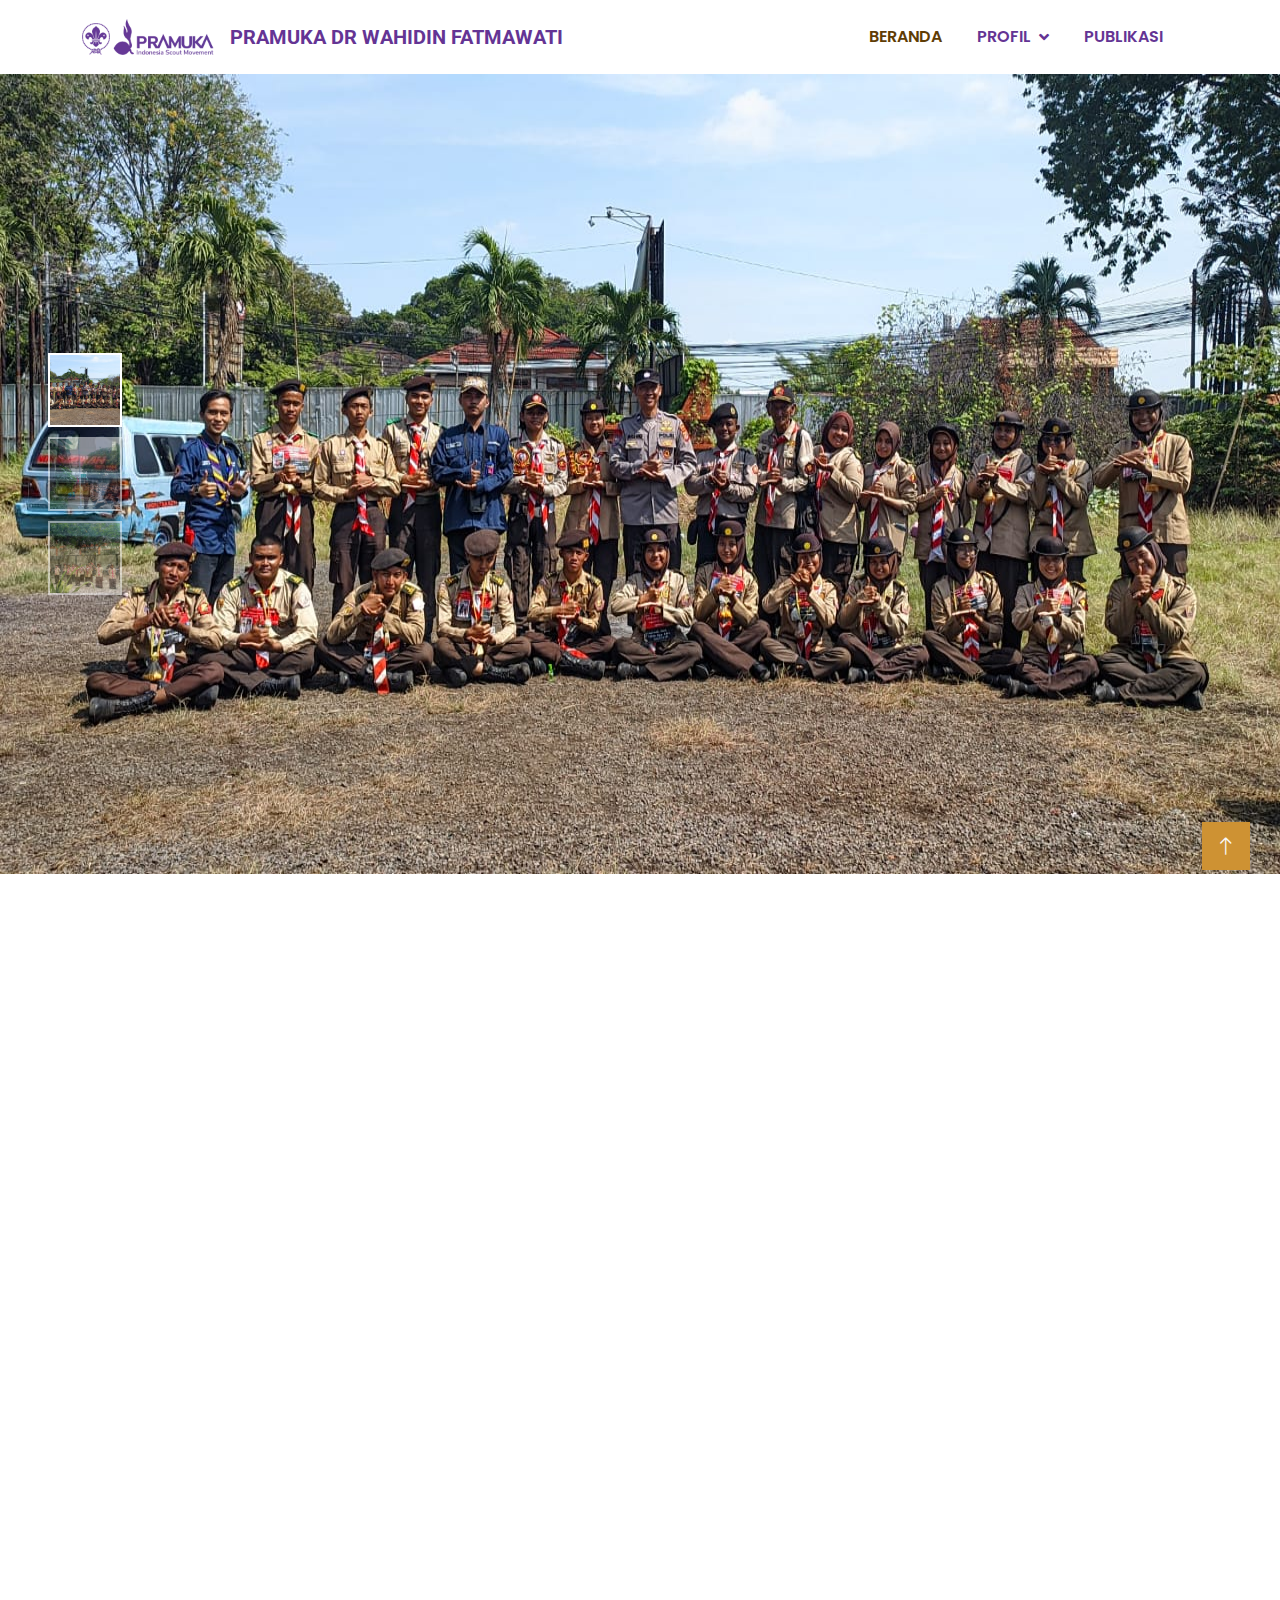
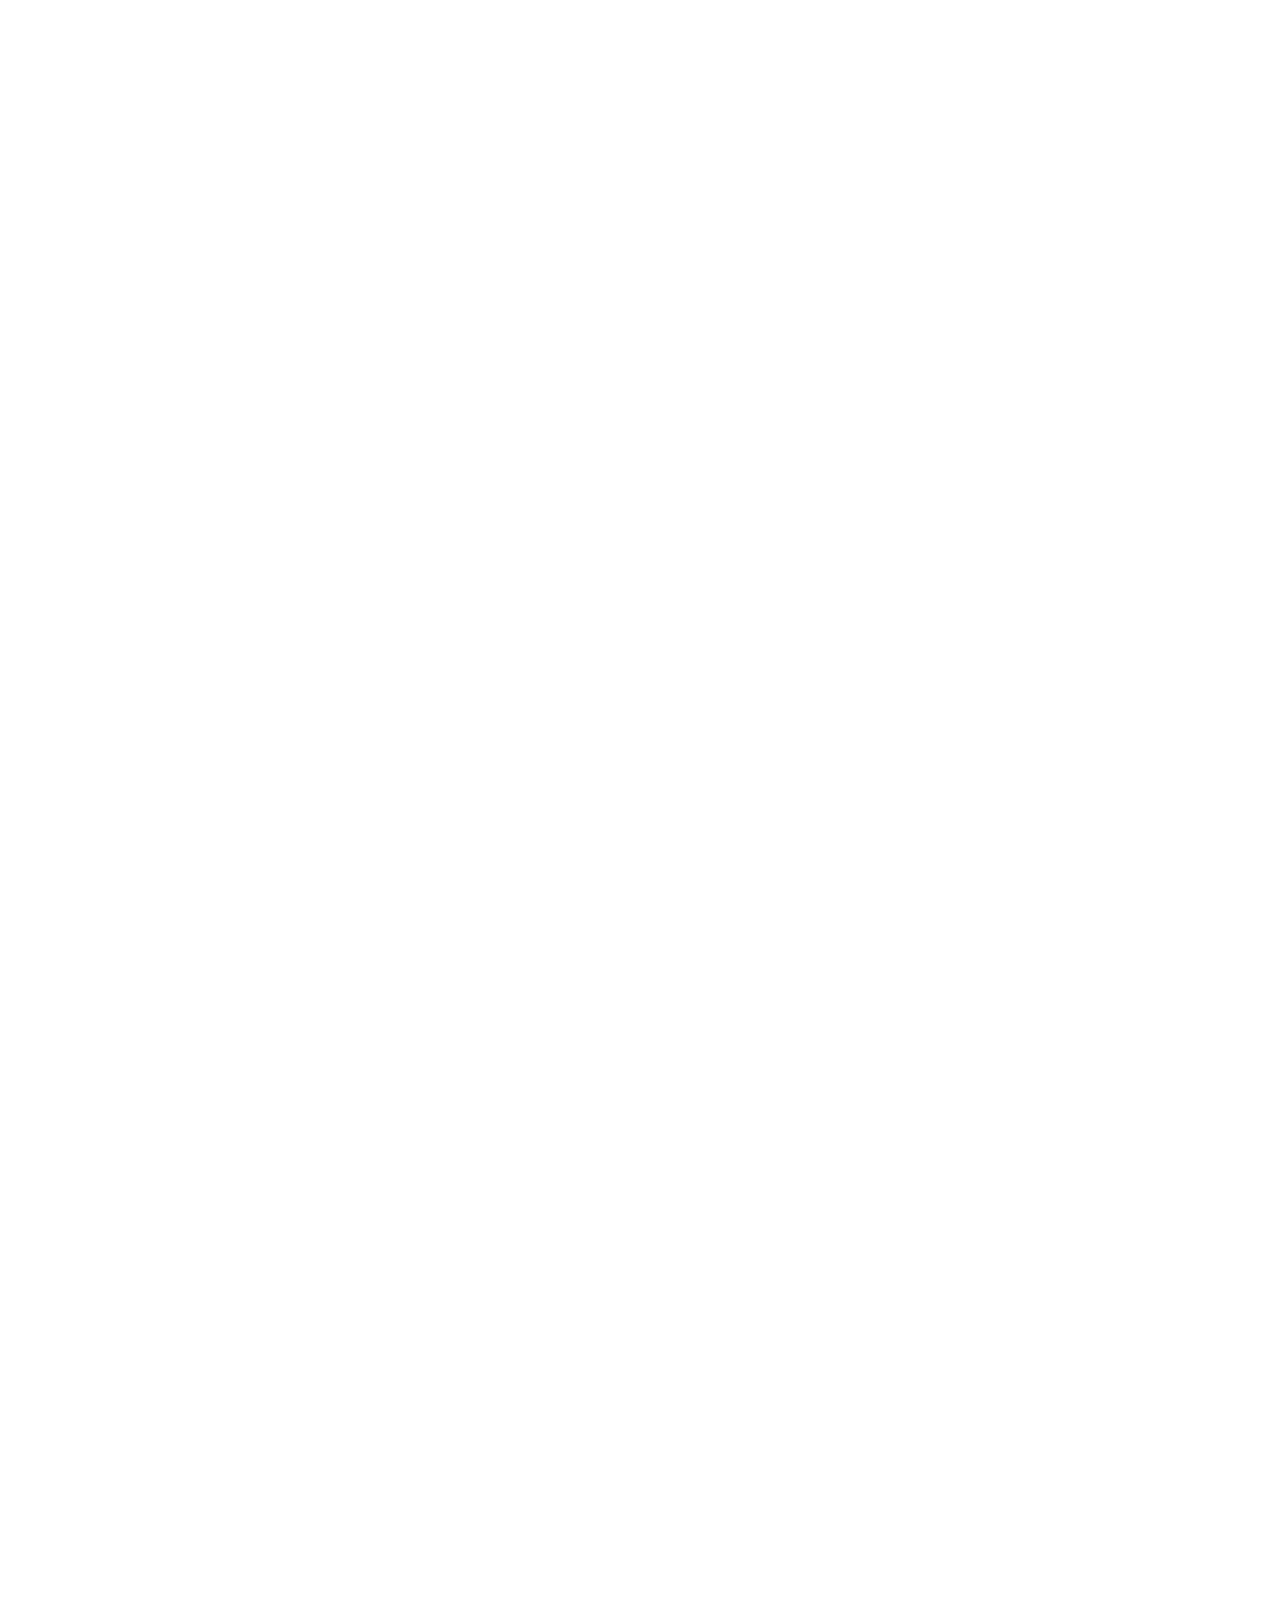
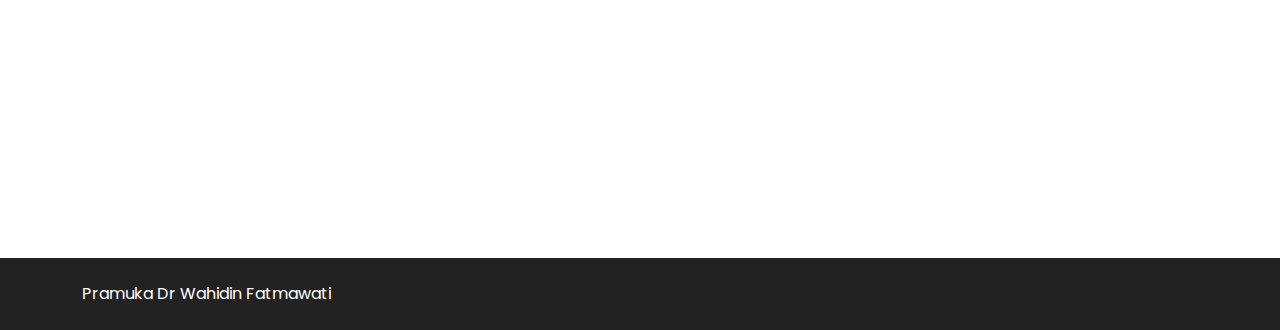
<file: index.html>
<!DOCTYPE html>
<html lang="en">

<head>
    <meta charset="utf-8">
    <title>Pramuka SMK Wahidin</title>
    <meta content="width=device-width, initial-scale=1.0" name="viewport">
    <meta content="" name="keywords">
    <meta content="" name="description">
    <link rel="Icon" href="img/pramuka_whd.png">

    <!-- Google Web Fonts -->
    <link rel="preconnect" href="https://fonts.googleapis.com">
    <link rel="preconnect" href="https://fonts.gstatic.com" crossorigin>
    <link href="https://fonts.googleapis.com/css2?family=Poppins:wght@400;600&family=Roboto:wght@700;800&display=swap"
        rel="stylesheet">

    <!-- Icon Font Stylesheet -->
    <link href="https://cdnjs.cloudflare.com/ajax/libs/font-awesome/5.10.0/css/all.min.css" rel="stylesheet">
    <link rel="stylesheet" href="https://cdn.jsdelivr.net/npm/bootstrap-icons@1.10.4/font/bootstrap-icons.css">

    <!-- Libraries Stylesheet -->
    <link href="lib/animate/animate.min.css" rel="stylesheet">
    <link href="lib/owlcarousel/assets/owl.carousel.min.css" rel="stylesheet">

    <!-- Customized Bootstrap Stylesheet -->
    <link href="css/bootstrap.min.css" rel="stylesheet">

    <!-- Template Stylesheet -->
    <link href="css/style.css" rel="stylesheet">
</head>

<body>
    <!-- Spinner Start -->
    <div id="spinner"
        class="show bg-white position-fixed translate-middle w-100 vh-100 top-50 start-50 d-flex align-items-center justify-content-center">
        <div class="spinner-border text-primary" role="status" style="width: 3rem; height: 3rem;"></div>
    </div>
    <!-- Spinner End -->

    <!-- Navbar Start -->
    <div class="container-fluid bg-white sticky-top wow fadeIn" data-wow-delay="0.1s">
        <div class="container">
            <nav class="navbar navbar-expand-lg bg-white navbar-light p-lg-0">
                <div class="d-flex align-items-center d-none d-lg-flex wow fadeIn">
                    <a href="index.html">
                        <img src="img/logo-pramuka.png" style="max-height: 36px;" alt="">
                    </a>
                    <a href="index.html">
                        <h5 class="text-purple fw-bold m-0">PRAMUKA DR WAHIDIN FATMAWATI</h5>
                    </a>
                </div>

                <a href="index.html" class="navbar-brand d-lg-none">
                    <h6 class="fw-bold m-0 text-purple">PRAMUKA DR WAHIDIN FATMAWATI</h6>
                </a>
                <button type="button" class="navbar-toggler me-0" data-bs-toggle="collapse"
                    data-bs-target="#navbarCollapse">
                    <span class="navbar-toggler-icon"></span>
                </button>

                <div class="collapse navbar-collapse" id="navbarCollapse">
                    <ul class="navbar-nav">
                        <li class="nav-item">
                            <a href="index.html" class="nav-link active">Beranda</a>
                        </li>
                        <li class="nav-item dropdown">
                            <a href="#" class="nav-link dropdown-toggle" data-bs-toggle="dropdown">Profil</a>
                            <ul class="dropdown-menu">
                                <li class="dropdown-submenu">
                                    <a href="#" class="dropdown-item dropdown-toggle submenu-toggle">Sejarah</a>
                                    <ul class="dropdown-menu dropdown-menu-submenu">
                                        <li><a href="kepanduan-dunia.html" class="dropdown-item">Kepanduan Dunia</a>
                                        </li>
                                        <li><a href="kepanduan-ind.html" class="dropdown-item">Kepanduan Indonesia</a>
                                        </li>
                                        <li><a href="gerakan-pramuka.html" class="dropdown-item">Gerakan Pramuka</a>
                                        </li>
                                        <li><a href="sejarah-ambalan.html" class="dropdown-item">Sejarah Ambalan</a>
                                        </li>
                                    </ul>
                                </li>


                                <li><a href="organisasi.html" class="dropdown-item">Organisasi</a></li>
                            </ul>
                        </li>
                        <li class="nav-item">
                            <a href="publikasi.html" class="nav-link">Publikasi</a>
                        </li>
                    </ul>
                </div>
            </nav>
        </div>
    </div>
    <!-- Navbar End -->

    <!-- Carousel Start -->
    <div class="container-fluid p-0 mb-6 wow fadeIn" data-wow-delay="0.1s">
        <div id="header-carousel" class="carousel slide" data-bs-ride="carousel">
            <div class="carousel-indicators">
                <button type="button" data-bs-target="#header-carousel" data-bs-slide-to="0" class="active"
                    aria-current="true" aria-label="Slide 1">
                    <img class="img-fluid" src="img/saka 1.jpg" alt="Image">
                </button>
                <button type="button" data-bs-target="#header-carousel" data-bs-slide-to="1" aria-label="Slide 2">
                    <img class="img-fluid" src="img/mop 1.jpg" alt="Image">
                </button>
                <button type="button" data-bs-target="#header-carousel" data-bs-slide-to="2" aria-label="Slide 3">
                    <img class="img-fluid" src="img/latihan 1.jpg" alt="Image">
                </button>
            </div>
            <div class="carousel-inner">
                <div class="carousel-item active">
                    <img src="img/saka 1.jpg" class="d-block w-100" alt="...">
                </div>
                <div class="carousel-item">
                    <img src="img/mop 1.jpg" class="d-block w-100" alt="...">
                </div>
                <div class="carousel-item">
                    <img src="img/latihan 1.jpg" class="d-block w-100" alt="...">
                </div>
            </div>
        </div>
    </div>
    <!-- Carousel End -->


    <!-- About Start -->
    <div class="container-fluid pt-6 pb-6">
        <div class="container">
            <div class="row g-5">
                <div class="col-lg-6 wow fadeIn" data-wow-delay="0.1s">
                    <div class="about-img">
                        <img class="img-fluid w-100" src="img/saka 4.jpg">
                    </div>
                </div>
                <div class="col-lg-6 wow fadeIn" data-wow-delay="0.5s">
                    <h1 class="display-6 text-uppercase mb-4">SAKA PRAMUKA DR WAHIDIN FATMAWATI</h1>
                    <p class="mb-4">Saka Pramuka adalah wadah kegiatan bagi pramuka penegak dan pandega untuk
                        mengembangkan minat dan keterampilan di bidang tertentu, serta menumbuhkan sikap disiplin,
                        tanggung jawab, dan semangat pengabdian kepada masyarakat.</p>
                    <div class="row g-5 mb-4">
                        <div class="d-flex align-items-center">
                            <div class="flex-shrink-0 btn-xl-square bg-light me-3">
                                <i class="fas fa-file-signature fa-2x text-primary"></i>
                            </div>
                            <h5 class="lh-base text-uppercase mb-0">Kegiatan Saka Pramuka</h5>
                        </div>
                    </div>
                    <p><i class="fa fa-check-square text-primary me-3"></i>Pelatihan Krida
                    </p>
                    <p><i class="fa fa-check-square text-primary me-3"></i>Praktik Lapangan
                    </p>
                    <p><i class="fa fa-check-square text-primary me-3"></i>Kemah Bakti Saka (KBS)
                    </p>
                    <p><i class="fa fa-check-square text-primary me-3"></i>Pelatihan Kepemimpinan dan Wawasan Kebangsaan
                    </p>
                    <div class="border border-5 border-primary p-4 text-center mt-4">
                        <h4 class="lh-base text-uppercase mb-0">Saka Pramuka, keterampilan diasah, jiwa pengabdian
                            dibentuk</h4>
                    </div>
                </div>
            </div>
        </div>
    </div>
    <!-- About End -->

    <!-- Publikasi Start -->
    <div class="container-fluid service pt-4 pb-6">
        <div class="container">
            <div class="text-center mx-auto wow fadeInUp" data-wow-delay="0.1s" style="max-width: 800px;">
                <h1 class="display-6 text-uppercase mb-5">Publikasi Kegiatan <br> Pramuka Dr Wahidin Fatmawati</h1>
            </div>
            <div class="row g-4">
                <div class="col-lg-3 col-md-6 wow fadeInUp" data-wow-delay="0.1s">
                    <div class="service-item">
                        <div class="service-inner pb-5">
                            <img class="img-fluid w-100" src="img/saka 4.jpg" alt="">
                            <div class="service-text px-5 pt-4">
                                <h5 class="text-uppercase">Saka Pramuka</h4>
                                    <p>Tempat pramuka penegak dan pandega mengasah keterampilan dan menyalurkan minat
                                        melalui berbagai bidang keahlian.
                                    </p>
                            </div>
                            <a class="btn btn-light px-3" href="saka-pramuka.html">Baca Selengkapnya<i
                                    class="bi bi-chevron-double-right ms-1"></i></a>
                        </div>
                    </div>
                </div>
                <div class="col-lg-3 col-md-6 wow fadeInUp" data-wow-delay="0.2s">
                    <div class="service-item">
                        <div class="service-inner pb-5">
                            <img class="img-fluid w-100" src="img/bakti sosial 1.jpg" alt="">
                            <div class="service-text px-5 pt-4">
                                <h5 class="text-uppercase">Bakti Sosial</h4>
                                    <p>Aksi nyata kepedulian dan gotong royong, mulai dari bersih lingkungan, bantu
                                        korban bencana, hingga berbagi untuk sesama.
                                    </p>
                            </div>
                            <a class="btn btn-light px-3" href="bakti-sosial.html">Baca Selengkapnya<i
                                    class="bi bi-chevron-double-right ms-1"></i></a>
                        </div>
                    </div>
                </div>
                <div class="col-lg-3 col-md-6 wow fadeInUp" data-wow-delay="0.3s">
                    <div class="service-item">
                        <div class="service-inner pb-5">
                            <img class="img-fluid w-100" src="img/mop 2.jpg" alt="">
                            <div class="service-text px-5 pt-4">
                                <h5 class="text-uppercase">Masa Orientasi Pramuka</h4>
                                    <p>Kegiatan seru dan mendidik untuk mengenalkan semangat kepramukaan, disiplin, dan
                                        kebersamaan.
                                    </p>
                            </div>
                            <a class="btn btn-light px-3" href="mop.html">Baca Selengkapnya<i
                                    class="bi bi-chevron-double-right ms-1"></i></a>
                        </div>
                    </div>
                </div>
                <div class="col-lg-3 col-md-6 wow fadeInUp" data-wow-delay="0.4s">
                    <div class="service-item">
                        <div class="service-inner pb-5">
                            <img class="img-fluid w-100" src="img/latihan 2.jpg" alt="">
                            <div class="service-text px-5 pt-4">
                                <h5 class="text-uppercase">Latihan Rutin</h4>
                                    <p>Mengasah keterampilan, kedisiplinan, dan membangun kekompakan melalui kegiatan
                                        penuh tantangan dan kebersamaan.
                                    </p>
                            </div>
                            <a class="btn btn-light px-3" href="latihan.html">Baca Selengkapnya<i
                                    class="bi bi-chevron-double-right ms-1"></i></a>
                        </div>
                    </div>
                </div>
            </div>
        </div>
    </div>
    <!-- Publikasi End -->

    <!-- Maps Start -->
    <div class="pt-2">
        <div class="container-fluid px-0 wow fadeInUp" data-wow-delay="0.5s">
            <iframe class="w-100 h-100"
                src="https://www.google.com/maps/embed?pb=!1m18!1m12!1m3!1d63401.02751395912!2d108.50867501647349!3d-6.700767165804384!2m3!1f0!2f0!3f0!3m2!1i1024!2i768!4f13.1!3m3!1m2!1s0x2e6ee26a6cef186f%3A0xb80da96ad93cfa4b!2sKampus%202%20SMK%20Wahidin!5e0!3m2!1sid!2sid!4v1751693158658!5m2!1sid!2sid"
                frameborder="0" style="min-height: 500px; border:0;" allowfullscreen="" aria-hidden="false" tabindex="0"
                loading="lazy" referrerpolicy="no-referrer-when-downgrade"></iframe>
        </div>
    </div>
    <!-- Maps End -->

    <!-- Footer Start -->
    <div class="container-fluid bg-dark footer py-5 wow fadeIn" data-wow-delay="0.1s">
        <div class="container py-5">
            <div class="row g-5">
                <div class="col-lg-6 col-md-6">
                    <h5 class="text-uppercase text-light mb-4">Sekretariat</h5>
                    <p class="mb-2"><i class="fa fa-map-marker-alt text-primary me-3"></i>Jl. Dr. Wahidin
                        No. 21,
                        Sukapura,
                        Kejaksan 45122</p>
                    <p class="mb-2"><i class="fa fa-phone-alt text-primary me-3"></i>+62 878-4750-0800</p>
                </div>

                <div class="col-lg-3 col-md-6">
                    <h5 class="text-uppercase text-light mb-4">Jadwal</h5>
                    <p class="text-uppercase mb-0">Jum'at</p>
                    <p>13:00 WIB - 15:45 WIB</p>
                </div>
                <div class="col-lg-3 col-md-6">
                    <div class="d-flex pt-3">
                        <a class="btn btn-square btn-light me-2" target="_blank"
                            href="https://web.facebook.com/Pramuka.SMK.Wahidin.Kota.Cirebon/"><i
                                class="fab fa-facebook-f"></i></a>
                        <a class="btn btn-square btn-light me-2" target="_blank"
                            href="https://www.instagram.com/prahidin_official/"><i class="fab fa-instagram"></i></a>
                    </div>
                </div>
            </div>
        </div>
    </div>
    <!-- Footer End -->


    <!-- Copyright Start -->
    <div class="container-fluid text-body copyright py-4">
        <div class="container">
            <div class="text-center text-md-start mb-3 mb-md-0">
                <a class="fw-semi-bold" href="index.html">Pramuka Dr Wahidin Fatmawati</a>
            </div>
        </div>
    </div>
    <!-- Copyright End -->


    <!-- Back to Top -->
    <a href="#" class="btn btn-lg btn-primary btn-lg-square back-to-top"><i class="bi bi-arrow-up"></i></a>


    <!-- JavaScript Libraries -->
    <script src="https://ajax.googleapis.com/ajax/libs/jquery/3.6.1/jquery.min.js"></script>
    <script src="https://cdn.jsdelivr.net/npm/bootstrap@5.0.0/dist/js/bootstrap.bundle.min.js"></script>
    <script src="lib/wow/wow.min.js"></script>
    <script src="lib/easing/easing.min.js"></script>
    <script src="lib/waypoints/waypoints.min.js"></script>
    <script src="lib/counterup/counterup.min.js"></script>
    <script src="lib/owlcarousel/owl.carousel.min.js"></script>
    <script>
        document.addEventListener('DOMContentLoaded', function () {
            const submenuToggles = document.querySelectorAll('.submenu-toggle');

            submenuToggles.forEach(function (toggle) {
                toggle.addEventListener('click', function (e) {
                    e.preventDefault();
                    e.stopPropagation();

                    // Toggle submenu
                    const submenu = this.nextElementSibling;
                    if (submenu.classList.contains('show')) {
                        submenu.classList.remove('show');
                    } else {
                        // Tutup semua yang lain
                        document.querySelectorAll('.dropdown-menu-submenu.show').forEach(function (open) {
                            open.classList.remove('show');
                        });
                        submenu.classList.add('show');
                    }
                });
            });

            // Tutup submenu jika klik di mana saja di luar
            document.addEventListener('click', function (e) {
                document.querySelectorAll('.dropdown-menu-submenu.show').forEach(function (open) {
                    open.classList.remove('show');
                });
            });
        });
    </script>

    <!-- Template Javascript -->
    <script src="js/main.js"></script>
</body>

</html>
</file>
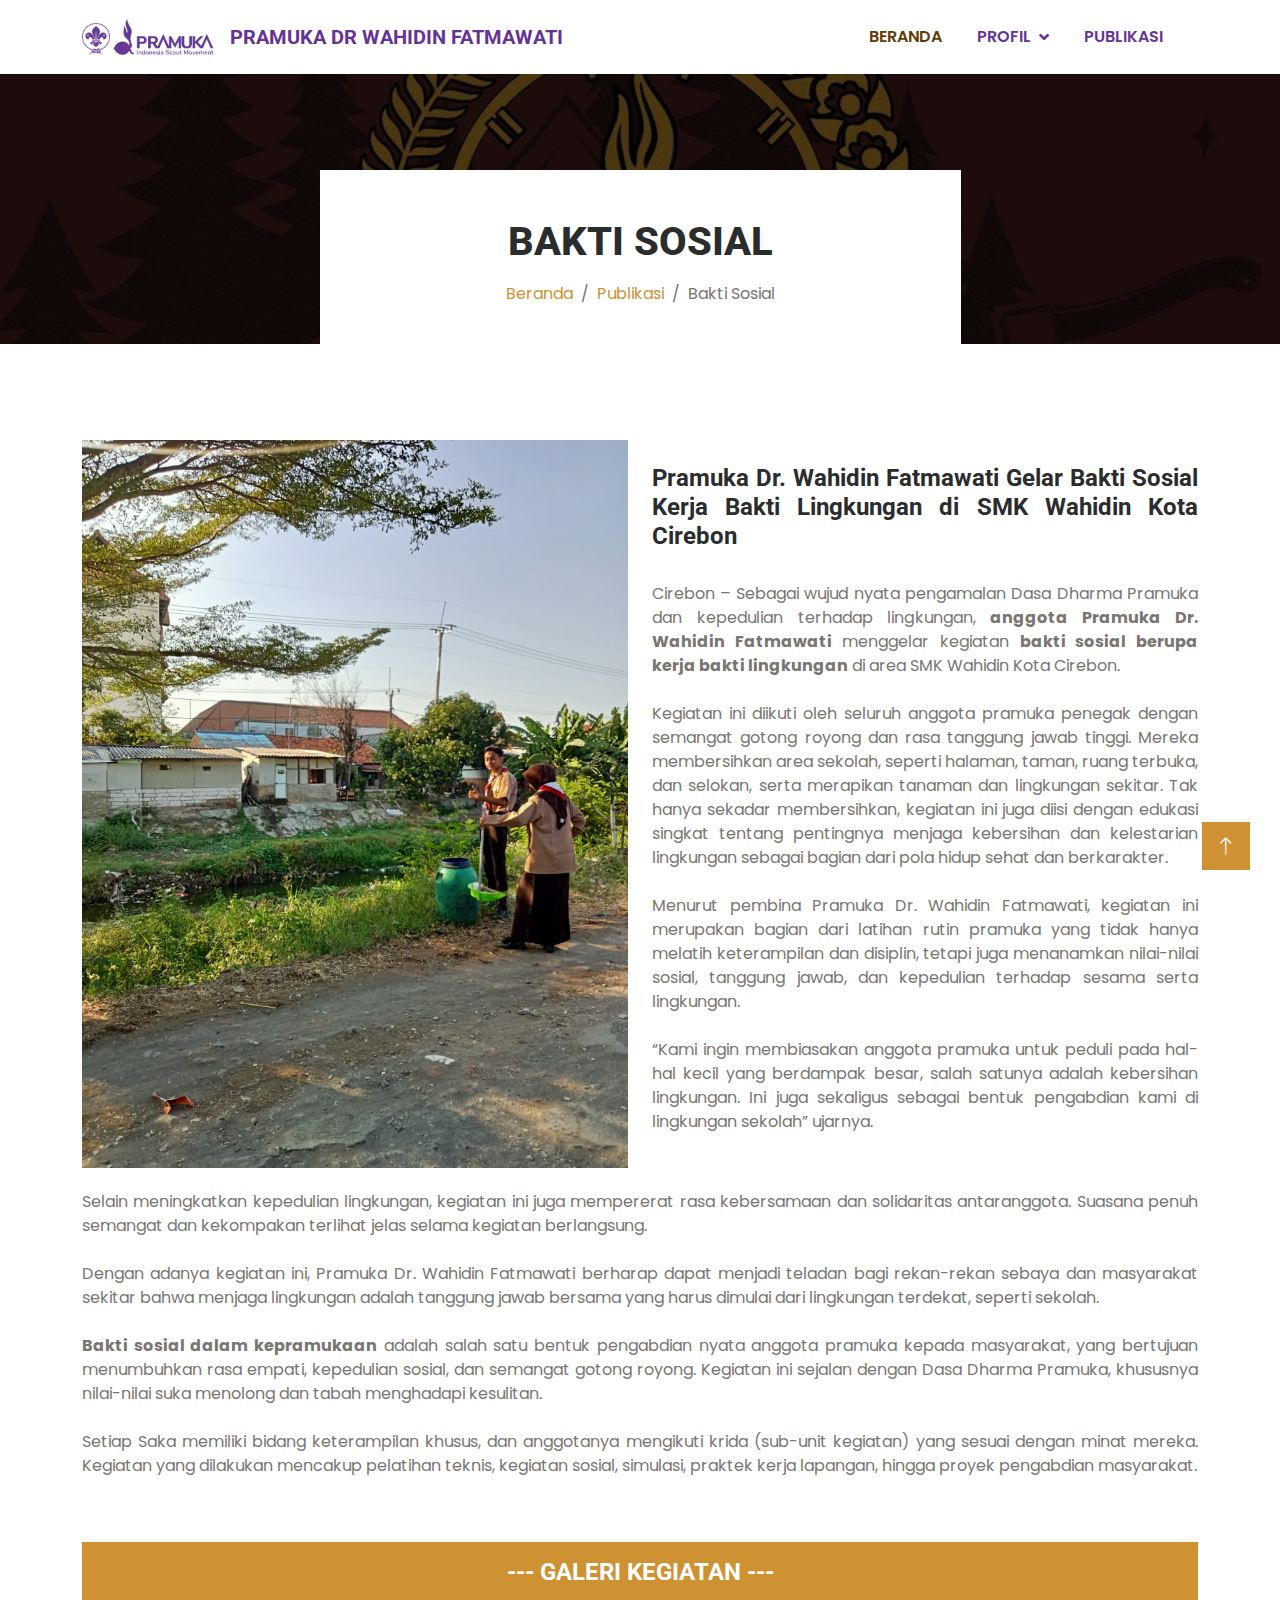
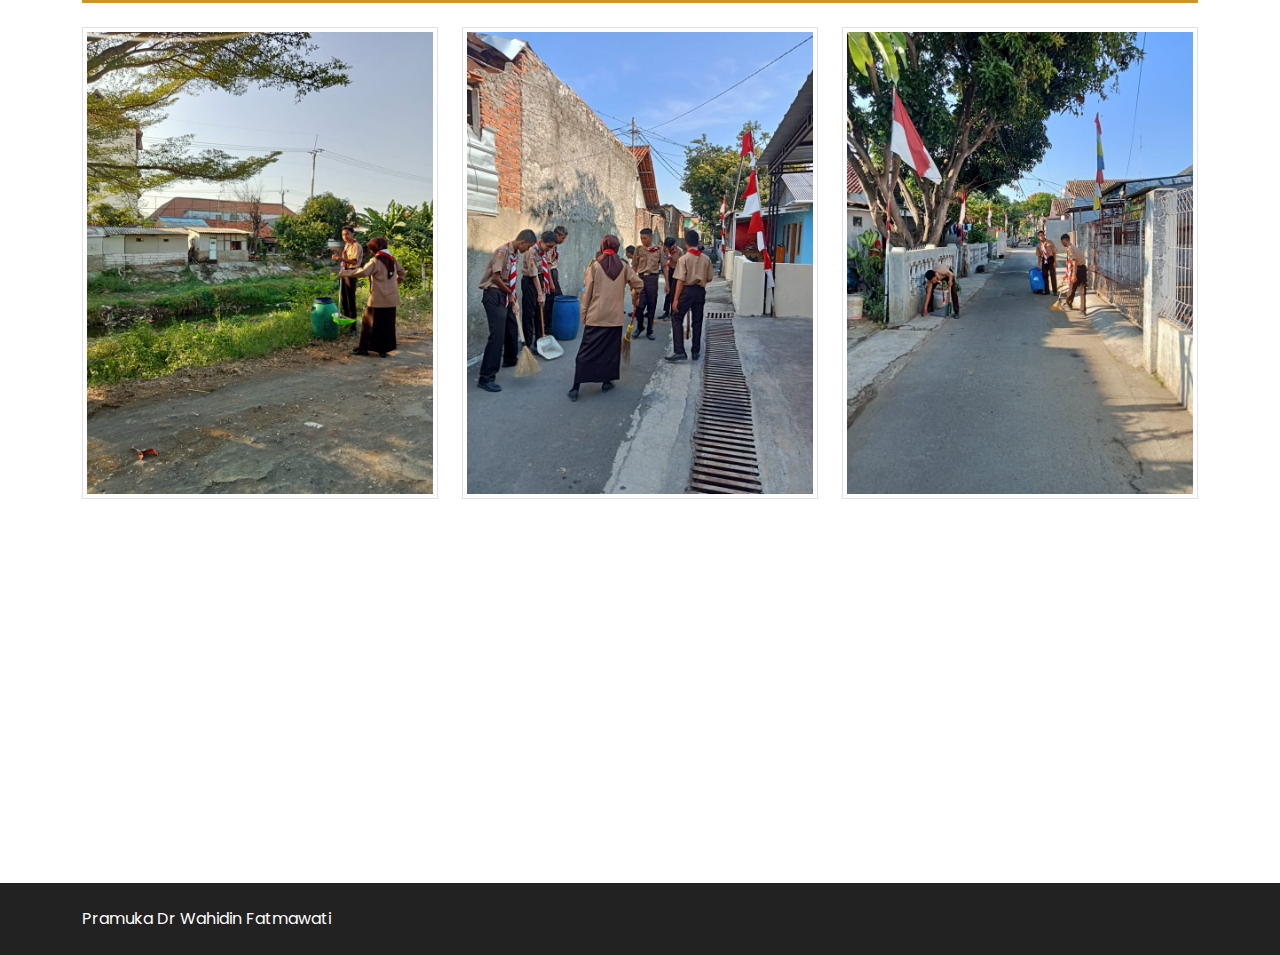
<file: bakti-sosial.html>
<!DOCTYPE html>
<html lang="en">

<head>
    <meta charset="utf-8">
    <title>Pramuka SMK Wahidin</title>
    <meta content="width=device-width, initial-scale=1.0" name="viewport">
    <meta content="" name="keywords">
    <meta content="" name="description">
    <link rel="Icon" href="img/pramuka_whd.png">

    <!-- Google Web Fonts -->
    <link rel="preconnect" href="https://fonts.googleapis.com">
    <link rel="preconnect" href="https://fonts.gstatic.com" crossorigin>
    <link href="https://fonts.googleapis.com/css2?family=Poppins:wght@400;600&family=Roboto:wght@700;800&display=swap"
        rel="stylesheet">

    <!-- Icon Font Stylesheet -->
    <link href="https://cdnjs.cloudflare.com/ajax/libs/font-awesome/5.10.0/css/all.min.css" rel="stylesheet">
    <link rel="stylesheet" href="https://cdn.jsdelivr.net/npm/bootstrap-icons@1.10.4/font/bootstrap-icons.css">

    <!-- Libraries Stylesheet -->
    <link href="lib/animate/animate.min.css" rel="stylesheet">
    <link href="lib/owlcarousel/assets/owl.carousel.min.css" rel="stylesheet">

    <!-- Customized Bootstrap Stylesheet -->
    <link href="css/bootstrap.min.css" rel="stylesheet">

    <!-- Template Stylesheet -->
    <link href="css/style.css" rel="stylesheet">
</head>

<body>
    <!-- Spinner Start -->
    <div id="spinner"
        class="show bg-white position-fixed translate-middle w-100 vh-100 top-50 start-50 d-flex align-items-center justify-content-center">
        <div class="spinner-border text-primary" role="status" style="width: 3rem; height: 3rem;"></div>
    </div>
    <!-- Spinner End -->

    <!-- Navbar Start -->
    <div class="container-fluid bg-white sticky-top wow fadeIn" data-wow-delay="0.1s">
        <div class="container">
            <nav class="navbar navbar-expand-lg bg-white navbar-light p-lg-0">
                <div class="d-flex align-items-center d-none d-lg-flex wow fadeIn">
                    <a href="index.html">
                        <img src="img/logo-pramuka.png" style="max-height: 36px;" alt="">
                    </a>
                    <a href="index.html">
                        <h5 class="text-purple fw-bold m-0">PRAMUKA DR WAHIDIN FATMAWATI</h5>
                    </a>
                </div>

                <a href="index.html" class="navbar-brand d-lg-none">
                    <h6 class="fw-bold m-0 text-purple">PRAMUKA DR WAHIDIN FATMAWATI</h6>
                </a>
                <button type="button" class="navbar-toggler me-0" data-bs-toggle="collapse"
                    data-bs-target="#navbarCollapse">
                    <span class="navbar-toggler-icon"></span>
                </button>

                <div class="collapse navbar-collapse" id="navbarCollapse">
                    <ul class="navbar-nav">
                        <li class="nav-item">
                            <a href="index.html f-4" class="nav-link active">Beranda</a>
                        </li>
                        <li class="nav-item dropdown">
                            <a href="#" class="nav-link dropdown-toggle f-4" data-bs-toggle="dropdown">Profil</a>
                            <ul class="dropdown-menu">
                                <li class="dropdown-submenu">
                                    <a class="dropdown-item dropdown-toggle" href="#">Sejarah</a>
                                    <ul class="dropdown-menu-submenu">
                                        <li><a href="kepanduan-dunia.html" class="dropdown-item">Kepanduan Dunia</a>
                                        </li>
                                        <li><a href="kepanduan-ind.html" class="dropdown-item">Kepanduan
                                                Indonesia</a>
                                        </li>
                                        <li><a href="gerakan-pramuka.html" class="dropdown-item">Gerakan Pramuka</a>
                                        </li>
                                        <li><a href="sejarah-ambalan.html" class="dropdown-item">Sejarah Ambalan</a>
                                        </li>
                                    </ul>
                                </li>

                                <li><a href="organisasi.html" class="dropdown-item">Organisasi</a></li>
                            </ul>
                        </li>
                        <li class="nav-item">
                            <a href="publikasi.html" class="nav-link">Publikasi</a>
                        </li>
                    </ul>
                </div>
            </nav>
        </div>
    </div>
    <!-- Navbar End -->

    <!-- Page Header Start -->
    <div class="container-fluid page-header pt-5 mb-6 wow fadeIn" data-wow-delay="0.1s">
        <div class="container text-center pt-5">
            <div class="row justify-content-center">
                <div class="col-lg-7">
                    <div class="bg-white p-5">
                        <h1 class="display-6 text-uppercase mb-3 animated slideInDown">Bakti Sosial</h1>
                        <nav aria-label="breadcrumb animated slideInDown">
                            <ol class="breadcrumb justify-content-center mb-0">
                                <li class="breadcrumb-item"><a href="index.html">Beranda</a></li>
                                <li class="breadcrumb-item"><a href="publikasi.html">Publikasi</a></li>
                                <li class="breadcrumb-item" aria-current="page">Bakti Sosial</li>
                            </ol>
                        </nav>
                    </div>
                </div>
            </div>
        </div>
    </div>
    <!-- Page Header End -->


    <!-- Content Start -->
    <div class="container-fluid team pt-3 pb-6">
        <div class="container" style="text-align: justify;">
            <div data-wow-delay="0.1s" class="row">
                <div class="col-xl-6 col-12">
                    <img src="img/bakti sosial 1.jpg" style="width: 100%; height: auto;" alt="">
                </div>
                <div class="col-xl-6 col-12 mt-4">
                    <h4>Pramuka Dr. Wahidin Fatmawati Gelar Bakti Sosial Kerja Bakti Lingkungan di SMK Wahidin Kota
                        Cirebon</h4> <br>
                    <p>Cirebon – Sebagai wujud nyata pengamalan Dasa Dharma Pramuka dan kepedulian terhadap lingkungan,
                        <b>anggota Pramuka Dr. Wahidin Fatmawati</b> menggelar kegiatan <b>bakti sosial berupa kerja
                            bakti lingkungan</b> di area SMK Wahidin Kota
                        Cirebon. <br><br>

                        Kegiatan ini diikuti oleh seluruh anggota pramuka penegak dengan semangat gotong royong dan rasa
                        tanggung jawab tinggi. Mereka membersihkan area sekolah, seperti halaman, taman, ruang terbuka,
                        dan selokan, serta merapikan tanaman dan lingkungan sekitar. Tak hanya sekadar membersihkan,
                        kegiatan ini juga diisi dengan edukasi singkat tentang pentingnya menjaga kebersihan dan
                        kelestarian lingkungan sebagai bagian dari pola hidup sehat dan berkarakter. <br><br>

                        Menurut pembina Pramuka Dr. Wahidin Fatmawati, kegiatan ini merupakan bagian dari latihan rutin
                        pramuka yang tidak hanya melatih keterampilan dan disiplin, tetapi juga menanamkan nilai-nilai
                        sosial, tanggung jawab, dan kepedulian terhadap sesama serta lingkungan. <br><br>

                        “Kami ingin membiasakan anggota pramuka untuk peduli pada hal-hal kecil yang berdampak besar,
                        salah satunya adalah kebersihan lingkungan. Ini juga sekaligus sebagai bentuk pengabdian kami di
                        lingkungan sekolah” ujarnya. <br><br>
                    </p>
                </div>
            </div>
            <p class="mt-3"> Selain meningkatkan kepedulian lingkungan, kegiatan ini juga mempererat rasa kebersamaan
                dan
                solidaritas antaranggota. Suasana penuh semangat dan kekompakan terlihat jelas selama kegiatan
                berlangsung. <br><br>

                Dengan adanya kegiatan ini, Pramuka Dr. Wahidin Fatmawati berharap dapat menjadi teladan bagi
                rekan-rekan sebaya dan masyarakat sekitar bahwa menjaga lingkungan adalah tanggung jawab bersama
                yang harus dimulai dari lingkungan terdekat, seperti sekolah.
                <br><br><b>Bakti sosial dalam kepramukaan</b> adalah salah satu bentuk pengabdian nyata anggota
                pramuka
                kepada masyarakat, yang bertujuan menumbuhkan rasa empati, kepedulian sosial, dan semangat
                gotong royong. Kegiatan ini sejalan dengan Dasa Dharma Pramuka, khususnya nilai-nilai suka
                menolong dan tabah menghadapi kesulitan.
                <br><br>

                Setiap Saka memiliki bidang keterampilan khusus, dan anggotanya mengikuti krida (sub-unit
                kegiatan) yang sesuai dengan minat mereka. Kegiatan yang dilakukan mencakup pelatihan teknis,
                kegiatan sosial, simulasi, praktek kerja lapangan, hingga proyek pengabdian masyarakat.
            </p>
            <br> <br>
            <div style="background-color: #CE9233;">
                <h4 class="text-center py-3 text-white">--- GALERI KEGIATAN ---</h4>
            </div>
            <div class="row mt-4">
                <div class="col-4"><img src="img/bakti sosial 1.jpg" style="width: 100%; height: auto; cursor: pointer;"
                        class="img-thumbnail" data-bs-toggle="modal" data-bs-target="#popupImg" alt=""></div>
                <div class="col-4"><img src="img/bakti sosial 2.jpg" style="width: 100%; height: auto; cursor: pointer;"
                        class="img-thumbnail" data-bs-toggle="modal" data-bs-target="#popupImg2" alt=""></div>
                <div class="col-4"><img src="img/bakti sosial 3.jpg" style="width: 100%; height: auto; cursor: pointer;"
                        class="img-thumbnail" data-bs-toggle="modal" data-bs-target="#popupImg3" alt=""></div>
            </div>
        </div>
    </div>
    <!-- Content End -->

    <!-- Modal -->
    <div class="modal fade" id="popupImg" tabindex="-1">
        <div class="modal-dialog modal-lg modal-dialog-centered">
            <div class="modal-content">
                <div class="modal-body p-0">
                    <img src="img/bakti sosial 1.jpg" alt="Gambar" class="img-fluid w-100">
                </div>
            </div>
        </div>
    </div>
    <div class="modal fade" id="popupImg2" tabindex="-1">
        <div class="modal-dialog modal-lg modal-dialog-centered">
            <div class="modal-content">
                <div class="modal-body p-0">
                    <img src="img/bakti sosial 2.jpg" alt="Gambar" class="img-fluid w-100">
                </div>
            </div>
        </div>
    </div>
    <div class="modal fade" id="popupImg3" tabindex="-1">
        <div class="modal-dialog modal-lg modal-dialog-centered">
            <div class="modal-content">
                <div class="modal-body p-0">
                    <img src="img/bakti sosial 3.jpg" alt="Gambar" class="img-fluid w-100">
                </div>
            </div>
        </div>
    </div>
    <!-- Modal End -->

    <!-- Footer Start -->
    <div class="container-fluid bg-dark footer py-5 wow fadeIn" data-wow-delay="0.1s">
        <div class="container py-5">
            <div class="row g-5">
                <div class="col-lg-6 col-md-6">
                    <h5 class="text-uppercase text-light mb-4">Sekretariat</h5>
                    <p class="mb-2"><i class="fa fa-map-marker-alt text-primary me-3"></i>Jl. Dr. Wahidin
                        No. 21,
                        Sukapura,
                        Kejaksan 45122</p>
                    <p class="mb-2"><i class="fa fa-phone-alt text-primary me-3"></i>+62 878-4750-0800</p>
                </div>

                <div class="col-lg-3 col-md-6">
                    <h5 class="text-uppercase text-light mb-4">Jadwal</h5>
                    <p class="text-uppercase mb-0">Jum'at</p>
                    <p>13:00 WIB - 15:45 WIB</p>
                </div>
                <div class="col-lg-3 col-md-6">
                    <div class="d-flex pt-3">
                        <a class="btn btn-square btn-light me-2" target="_blank"
                            href="https://web.facebook.com/Pramuka.SMK.Wahidin.Kota.Cirebon/"><i
                                class="fab fa-facebook-f"></i></a>
                        <a class="btn btn-square btn-light me-2" target="_blank"
                            href="https://www.instagram.com/prahidin_official/"><i class="fab fa-instagram"></i></a>
                    </div>
                </div>
            </div>
        </div>
    </div>
    <!-- Footer End -->


    <!-- Copyright Start -->
    <div class="container-fluid text-body copyright py-4">
        <div class="container">
            <div class="text-center text-md-start mb-3 mb-md-0">
                <a class="fw-semi-bold" href="index.html">Pramuka Dr Wahidin Fatmawati</a>
            </div>
        </div>
    </div>
    <!-- Copyright End -->


    <!-- Back to Top -->
    <a href="#" class="btn btn-lg btn-primary btn-lg-square back-to-top"><i class="bi bi-arrow-up"></i></a>


    <!-- JavaScript Libraries -->
    <script src="https://ajax.googleapis.com/ajax/libs/jquery/3.6.1/jquery.min.js"></script>
    <script src="https://cdn.jsdelivr.net/npm/bootstrap@5.0.0/dist/js/bootstrap.bundle.min.js"></script>
    <script src="lib/wow/wow.min.js"></script>
    <script src="lib/easing/easing.min.js"></script>
    <script src="lib/waypoints/waypoints.min.js"></script>
    <script src="lib/counterup/counterup.min.js"></script>
    <script src="lib/owlcarousel/owl.carousel.min.js"></script>

    <!-- Template Javascript -->
    <script src="js/main.js"></script>
</body>

</html>
</file>
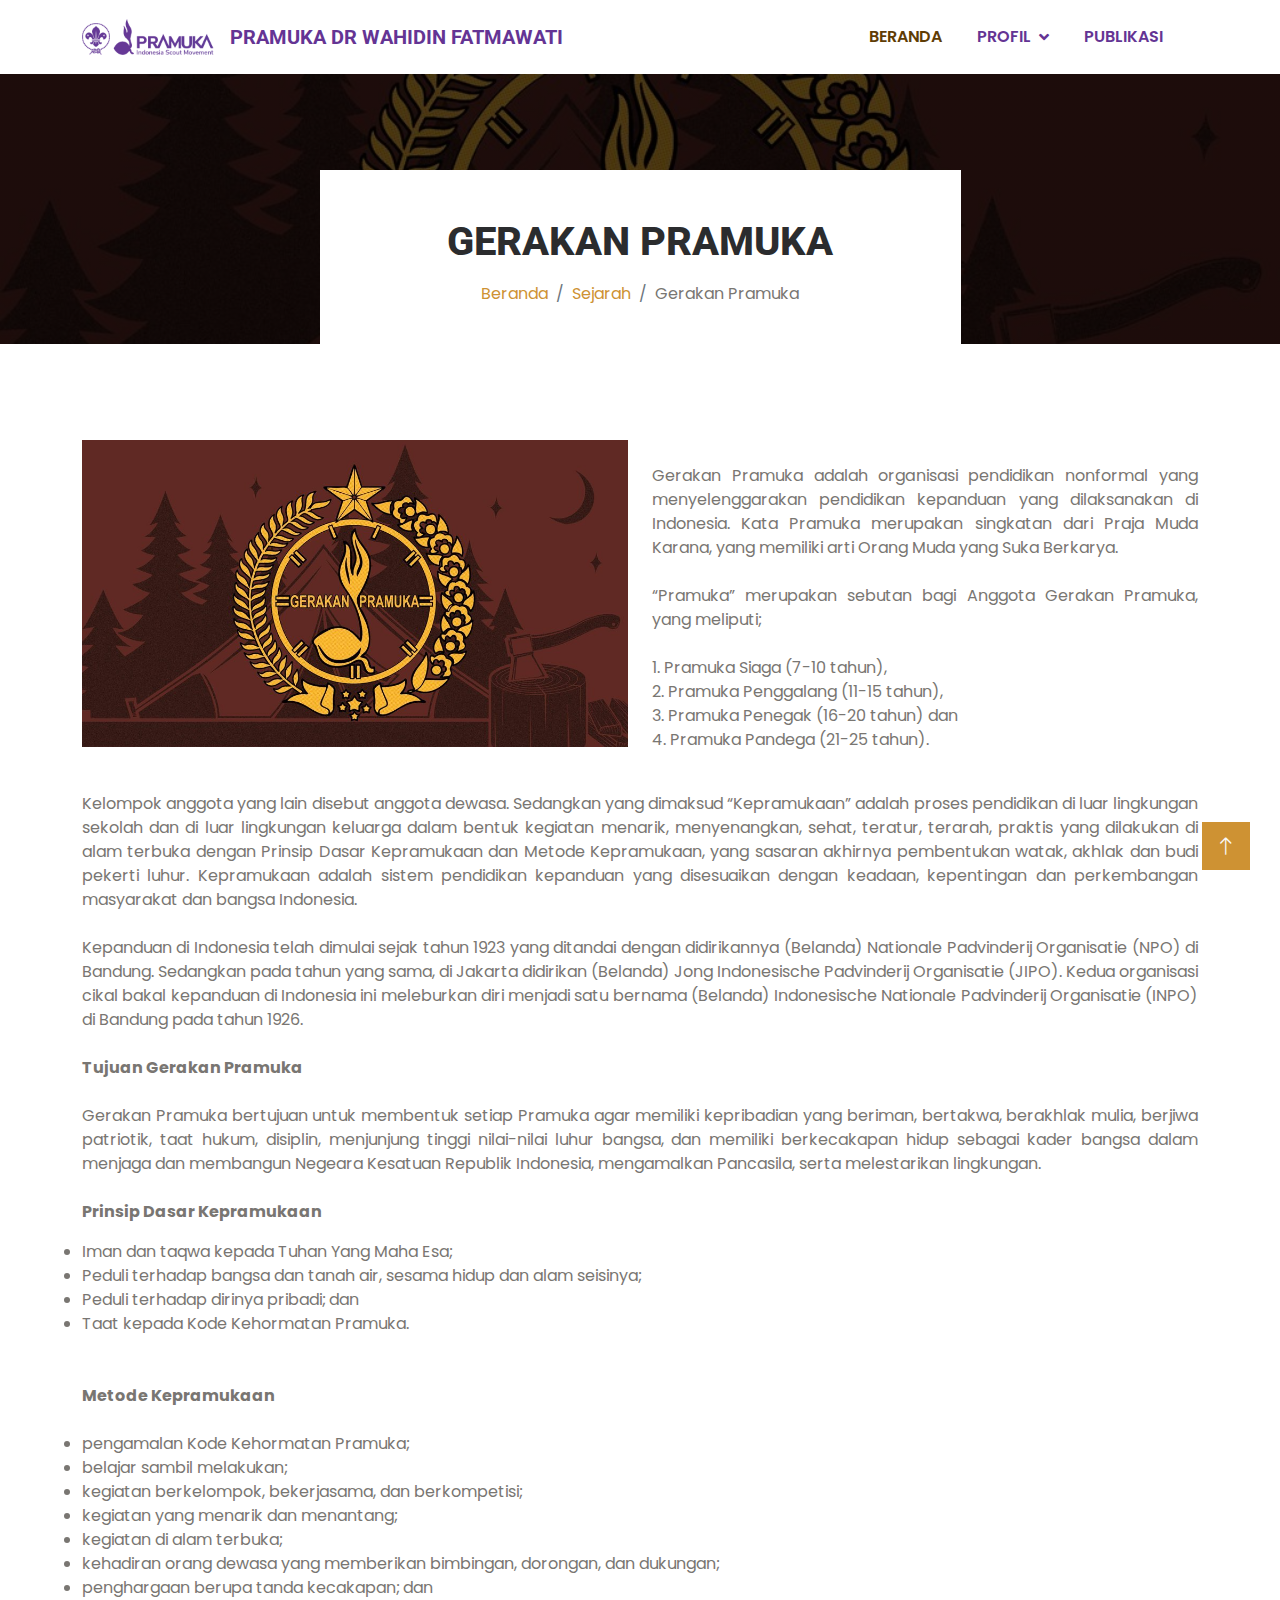
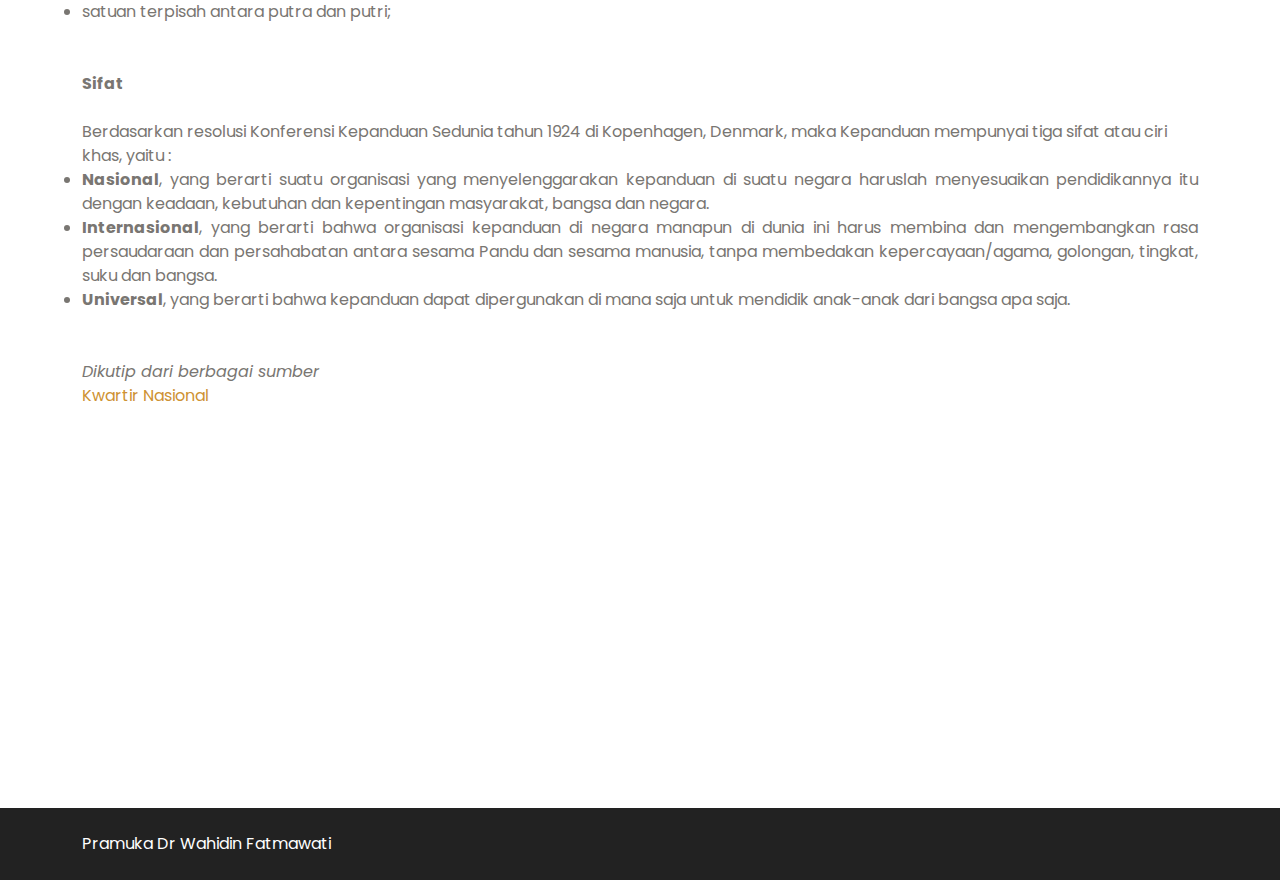
<file: gerakan-pramuka.html>
<!DOCTYPE html>
<html lang="en">

<head>
    <meta charset="utf-8">
    <title>Pramuka SMK Wahidin</title>
    <meta content="width=device-width, initial-scale=1.0" name="viewport">
    <meta content="" name="keywords">
    <meta content="" name="description">
    <link rel="Icon" href="img/pramuka_whd.png">

    <!-- Google Web Fonts -->
    <link rel="preconnect" href="https://fonts.googleapis.com">
    <link rel="preconnect" href="https://fonts.gstatic.com" crossorigin>
    <link href="https://fonts.googleapis.com/css2?family=Poppins:wght@400;600&family=Roboto:wght@700;800&display=swap"
        rel="stylesheet">

    <!-- Icon Font Stylesheet -->
    <link href="https://cdnjs.cloudflare.com/ajax/libs/font-awesome/5.10.0/css/all.min.css" rel="stylesheet">
    <link rel="stylesheet" href="https://cdn.jsdelivr.net/npm/bootstrap-icons@1.10.4/font/bootstrap-icons.css">

    <!-- Libraries Stylesheet -->
    <link href="lib/animate/animate.min.css" rel="stylesheet">
    <link href="lib/owlcarousel/assets/owl.carousel.min.css" rel="stylesheet">

    <!-- Customized Bootstrap Stylesheet -->
    <link href="css/bootstrap.min.css" rel="stylesheet">

    <!-- Template Stylesheet -->
    <link href="css/style.css" rel="stylesheet">
</head>

<body>
    <!-- Spinner Start -->
    <div id="spinner"
        class="show bg-white position-fixed translate-middle w-100 vh-100 top-50 start-50 d-flex align-items-center justify-content-center">
        <div class="spinner-border text-primary" role="status" style="width: 3rem; height: 3rem;"></div>
    </div>
    <!-- Spinner End -->

    <!-- Navbar Start -->
    <div class="container-fluid bg-white sticky-top wow fadeIn" data-wow-delay="0.1s">
        <div class="container">
            <nav class="navbar navbar-expand-lg bg-white navbar-light p-lg-0">
                <div class="d-flex align-items-center d-none d-lg-flex wow fadeIn">
                    <a href="index.html">
                        <img src="img/logo-pramuka.png" style="max-height: 36px;" alt="">
                    </a>
                    <a href="index.html">
                        <h5 class="text-purple fw-bold m-0">PRAMUKA DR WAHIDIN FATMAWATI</h5>
                    </a>
                </div>

                <a href="index.html" class="navbar-brand d-lg-none">
                    <h6 class="fw-bold m-0 text-purple">PRAMUKA DR WAHIDIN FATMAWATI</h6>
                </a>
                <button type="button" class="navbar-toggler me-0" data-bs-toggle="collapse"
                    data-bs-target="#navbarCollapse">
                    <span class="navbar-toggler-icon"></span>
                </button>

                <div class="collapse navbar-collapse" id="navbarCollapse">
                    <ul class="navbar-nav">
                        <li class="nav-item">
                            <a href="index.html" class="nav-link active">Beranda</a>
                        </li>
                        <li class="nav-item dropdown">
                            <a href="#" class="nav-link dropdown-toggle" data-bs-toggle="dropdown">Profil</a>
                            <ul class="dropdown-menu">
                                <li class="dropdown-submenu">
                                    <a href="#" class="dropdown-item dropdown-toggle submenu-toggle">Sejarah</a>
                                    <ul class="dropdown-menu dropdown-menu-submenu">
                                        <li><a href="kepanduan-dunia.html" class="dropdown-item">Kepanduan Dunia</a>
                                        </li>
                                        <li><a href="kepanduan-ind.html" class="dropdown-item">Kepanduan Indonesia</a>
                                        </li>
                                        <li><a href="gerakan-pramuka.html" class="dropdown-item">Gerakan Pramuka</a>
                                        </li>
                                        <li><a href="sejarah-ambalan.html" class="dropdown-item">Sejarah Ambalan</a>
                                        </li>
                                    </ul>
                                </li>


                                <li><a href="organisasi.html" class="dropdown-item">Organisasi</a></li>
                            </ul>
                        </li>
                        <li class="nav-item">
                            <a href="publikasi.html" class="nav-link">Publikasi</a>
                        </li>
                    </ul>
                </div>
            </nav>
        </div>
    </div>
    <!-- Navbar End -->

    <!-- Page Header Start -->
    <div class="container-fluid page-header pt-5 mb-6 wow fadeIn" data-wow-delay="0.1s">
        <div class="container text-center pt-5">
            <div class="row justify-content-center">
                <div class="col-lg-7">
                    <div class="bg-white p-5">
                        <h1 class="display-6 text-uppercase mb-3 animated slideInDown">Gerakan Pramuka</h1>
                        <nav aria-label="breadcrumb animated slideInDown">
                            <ol class="breadcrumb justify-content-center mb-0">
                                <li class="breadcrumb-item"><a href="index.html">Beranda</a></li>
                                <li class="breadcrumb-item"><a href="#">Sejarah</a></li>
                                <li class="breadcrumb-item" aria-current="page">Gerakan Pramuka</li>
                            </ol>
                        </nav>
                    </div>
                </div>
            </div>
        </div>
    </div>
    <!-- Page Header End -->


    <!-- Content Start -->
    <div class="container-fluid team pt-3 pb-6">
        <div class="container">
            <div data-wow-delay="0.1s" class="row">
                <div class="col-lg-6 col-12">
                    <img src="img/gerakan-pramuka.jpeg" style="width: 100%; height: auto;" alt="">
                </div>
                <div class="col-lg-6 col-12 mt-4">
                    <p style="text-align: justify;">Gerakan Pramuka adalah organisasi pendidikan
                        nonformal yang
                        menyelenggarakan pendidikan kepanduan yang dilaksanakan di Indonesia. Kata Pramuka merupakan
                        singkatan dari Praja Muda Karana, yang memiliki arti Orang Muda yang Suka Berkarya. <br><br>

                        “Pramuka” merupakan sebutan bagi Anggota Gerakan Pramuka, yang meliputi; <br><br>

                        1. Pramuka Siaga (7-10 tahun), <br>
                        2. Pramuka Penggalang (11-15 tahun), <br>
                        3. Pramuka Penegak (16-20 tahun) dan <br>
                        4. Pramuka Pandega (21-25 tahun).</p>
                </div>
            </div>
            <p class="mt-4" style="text-align: justify;">Kelompok anggota yang lain disebut anggota dewasa. Sedangkan
                yang dimaksud “Kepramukaan” adalah proses pendidikan di luar lingkungan sekolah dan di luar lingkungan
                keluarga dalam bentuk kegiatan menarik, menyenangkan, sehat, teratur, terarah, praktis yang dilakukan di
                alam terbuka dengan Prinsip Dasar Kepramukaan dan Metode Kepramukaan, yang sasaran akhirnya pembentukan
                watak, akhlak dan budi pekerti luhur. Kepramukaan adalah sistem pendidikan kepanduan yang disesuaikan
                dengan keadaan, kepentingan dan perkembangan masyarakat dan bangsa Indonesia. <br><br>

                Kepanduan di Indonesia telah dimulai sejak tahun 1923 yang ditandai dengan didirikannya (Belanda)
                Nationale Padvinderij Organisatie (NPO) di Bandung. Sedangkan pada tahun yang sama, di Jakarta didirikan
                (Belanda) Jong Indonesische Padvinderij Organisatie (JIPO). Kedua organisasi cikal bakal kepanduan di
                Indonesia ini meleburkan diri menjadi satu bernama (Belanda) Indonesische Nationale Padvinderij
                Organisatie (INPO) di Bandung pada tahun 1926. <br><br>

                <b>Tujuan Gerakan Pramuka</b> <br><br>

                Gerakan Pramuka bertujuan untuk membentuk setiap Pramuka agar memiliki kepribadian yang beriman,
                bertakwa, berakhlak mulia, berjiwa patriotik, taat hukum, disiplin, menjunjung tinggi nilai-nilai luhur
                bangsa, dan memiliki berkecakapan hidup sebagai kader bangsa dalam menjaga dan membangun Negeara
                Kesatuan Republik Indonesia, mengamalkan Pancasila, serta melestarikan lingkungan. <br><br>

                <b>Prinsip Dasar Kepramukaan</b> <br>
                <li>Iman dan taqwa kepada Tuhan Yang Maha Esa;</li>
                <li>Peduli terhadap bangsa dan tanah air, sesama hidup dan alam seisinya;</li>
                <li>Peduli terhadap dirinya pribadi; dan</li>
                <li>Taat kepada Kode Kehormatan Pramuka.</li> <br><br>

                <b>Metode Kepramukaan</b> <br><br>
                <li>pengamalan Kode Kehormatan Pramuka;</li>
                <li>belajar sambil melakukan;</li>
                <li>kegiatan berkelompok, bekerjasama, dan berkompetisi;</li>
                <li>kegiatan yang menarik dan menantang;</li>
                <li>kegiatan di alam terbuka;</li>
                <li>kehadiran orang dewasa yang memberikan bimbingan, dorongan, dan dukungan;</li>
                <li>penghargaan berupa tanda kecakapan; dan</li>
                <li>satuan terpisah antara putra dan putri;</li> <br><br>

                <b>Sifat</b> <br><br>

                Berdasarkan resolusi Konferensi Kepanduan Sedunia tahun 1924 di Kopenhagen, Denmark, maka Kepanduan
                mempunyai tiga sifat atau ciri khas, yaitu : <br>
            <div style="text-align: justify;">
                <li><b>Nasional</b>, yang berarti suatu organisasi yang menyelenggarakan kepanduan di suatu negara
                    haruslah
                    menyesuaikan pendidikannya itu dengan keadaan, kebutuhan dan kepentingan masyarakat, bangsa dan
                    negara.</li>
                <li><b>Internasional</b>, yang berarti bahwa organisasi kepanduan di negara manapun di dunia ini harus
                    membina dan
                    mengembangkan rasa persaudaraan dan persahabatan antara sesama Pandu dan sesama manusia, tanpa
                    membedakan kepercayaan/agama, golongan, tingkat, suku dan bangsa.</li>
                <li><b>Universal</b>, yang berarti bahwa kepanduan dapat dipergunakan di mana saja untuk mendidik
                    anak-anak dari
                    bangsa apa saja.</li>
            </div>

            <br> <br>
            <em>Dikutip dari berbagai sumber</em> <br>
            <a href="https://pramuka.or.id/gerakan-pramuka/" target="_blank">Kwartir Nasional</a>
            </p>
        </div>
    </div>
    <!-- Content End -->

    <!-- Footer Start -->
    <div class="container-fluid bg-dark footer py-5 wow fadeIn" data-wow-delay="0.1s">
        <div class="container py-5">
            <div class="row g-5">
                <div class="col-lg-6 col-md-6">
                    <h5 class="text-uppercase text-light mb-4">Sekretariat</h5>
                    <p class="mb-2"><i class="fa fa-map-marker-alt text-primary me-3"></i>Jl. Dr. Wahidin
                        No. 21,
                        Sukapura,
                        Kejaksan 45122</p>
                    <p class="mb-2"><i class="fa fa-phone-alt text-primary me-3"></i>+62 878-4750-0800</p>
                </div>

                <div class="col-lg-3 col-md-6">
                    <h5 class="text-uppercase text-light mb-4">Jadwal</h5>
                    <p class="text-uppercase mb-0">Jum'at</p>
                    <p>13:00 WIB - 15:45 WIB</p>
                </div>
                <div class="col-lg-3 col-md-6">
                    <div class="d-flex pt-3">
                        <a class="btn btn-square btn-light me-2" target="_blank"
                            href="https://web.facebook.com/Pramuka.SMK.Wahidin.Kota.Cirebon/"><i
                                class="fab fa-facebook-f"></i></a>
                        <a class="btn btn-square btn-light me-2" target="_blank"
                            href="https://www.instagram.com/prahidin_official/"><i class="fab fa-instagram"></i></a>
                    </div>
                </div>
            </div>
        </div>
    </div>
    <!-- Footer End -->


    <!-- Copyright Start -->
    <div class="container-fluid text-body copyright py-4">
        <div class="container">
            <div class="text-center text-md-start mb-3 mb-md-0">
                <a class="fw-semi-bold" href="index.html">Pramuka Dr Wahidin Fatmawati</a>
            </div>
        </div>
    </div>
    <!-- Copyright End -->

    <!-- Back to Top -->
    <a href="#" class="btn btn-lg btn-primary btn-lg-square back-to-top"><i class="bi bi-arrow-up"></i></a>


    <!-- JavaScript Libraries -->
    <script src="https://ajax.googleapis.com/ajax/libs/jquery/3.6.1/jquery.min.js"></script>
    <script src="https://cdn.jsdelivr.net/npm/bootstrap@5.0.0/dist/js/bootstrap.bundle.min.js"></script>
    <script src="lib/wow/wow.min.js"></script>
    <script src="lib/easing/easing.min.js"></script>
    <script src="lib/waypoints/waypoints.min.js"></script>
    <script src="lib/counterup/counterup.min.js"></script>
    <script src="lib/owlcarousel/owl.carousel.min.js"></script>
    <script>
        document.addEventListener('DOMContentLoaded', function () {
            const submenuToggles = document.querySelectorAll('.submenu-toggle');

            submenuToggles.forEach(function (toggle) {
                toggle.addEventListener('click', function (e) {
                    e.preventDefault();
                    e.stopPropagation();

                    // Toggle submenu
                    const submenu = this.nextElementSibling;
                    if (submenu.classList.contains('show')) {
                        submenu.classList.remove('show');
                    } else {
                        // Tutup semua yang lain
                        document.querySelectorAll('.dropdown-menu-submenu.show').forEach(function (open) {
                            open.classList.remove('show');
                        });
                        submenu.classList.add('show');
                    }
                });
            });

            // Tutup submenu jika klik di mana saja di luar
            document.addEventListener('click', function (e) {
                document.querySelectorAll('.dropdown-menu-submenu.show').forEach(function (open) {
                    open.classList.remove('show');
                });
            });
        });
    </script>

    <!-- Template Javascript -->
    <script src="js/main.js"></script>
</body>

</html>
</file>
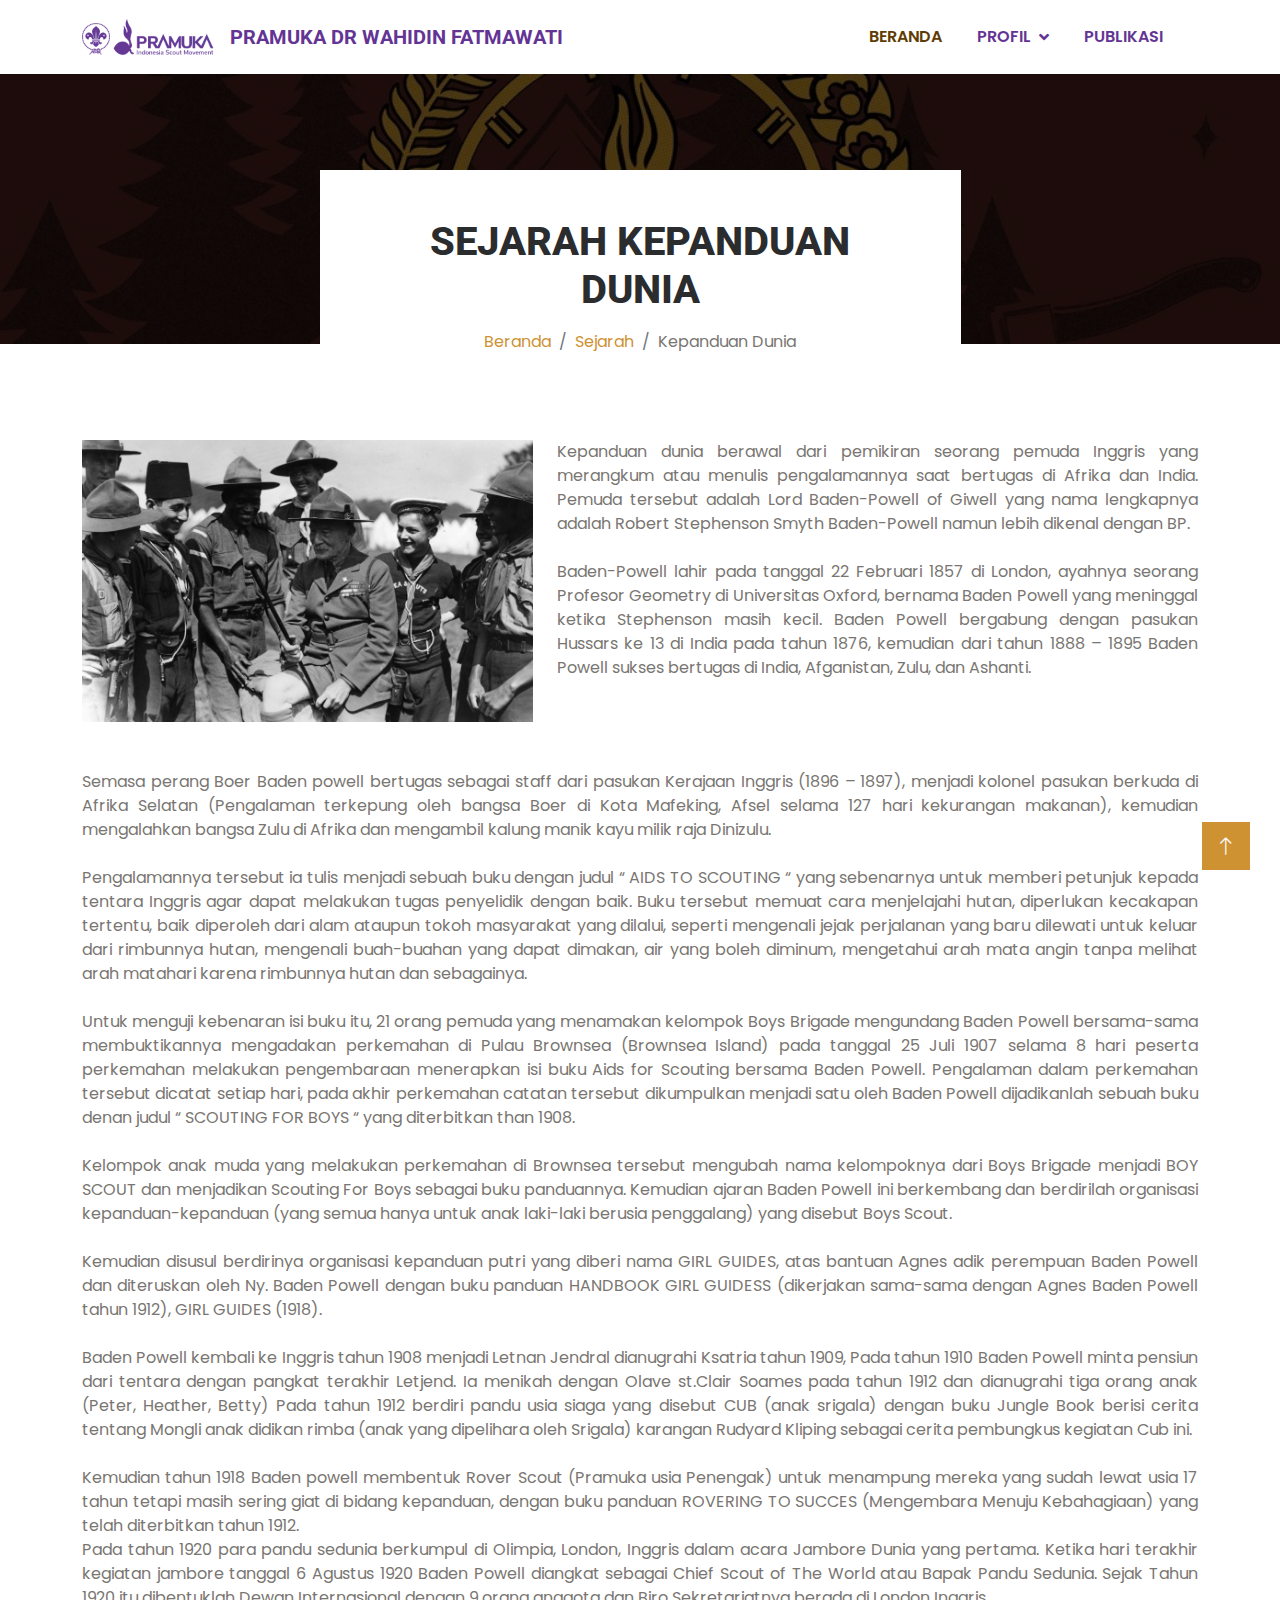
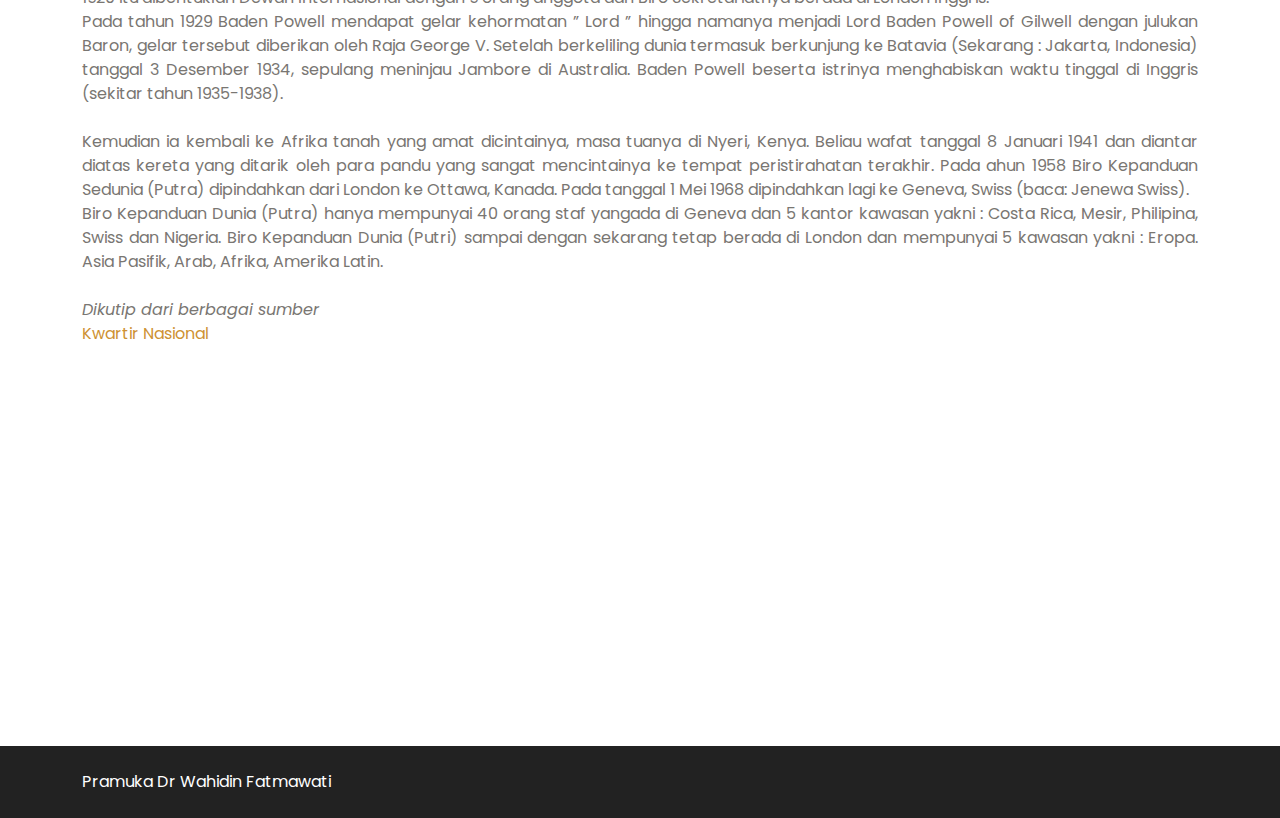
<file: kepanduan-dunia.html>
<!DOCTYPE html>
<html lang="en">

<head>
    <meta charset="utf-8">
    <title>Pramuka SMK Wahidin</title>
    <meta content="width=device-width, initial-scale=1.0" name="viewport">
    <meta content="" name="keywords">
    <meta content="" name="description">
    <link rel="Icon" href="img/pramuka_whd.png">

    <!-- Google Web Fonts -->
    <link rel="preconnect" href="https://fonts.googleapis.com">
    <link rel="preconnect" href="https://fonts.gstatic.com" crossorigin>
    <link href="https://fonts.googleapis.com/css2?family=Poppins:wght@400;600&family=Roboto:wght@700;800&display=swap"
        rel="stylesheet">

    <!-- Icon Font Stylesheet -->
    <link href="https://cdnjs.cloudflare.com/ajax/libs/font-awesome/5.10.0/css/all.min.css" rel="stylesheet">
    <link rel="stylesheet" href="https://cdn.jsdelivr.net/npm/bootstrap-icons@1.10.4/font/bootstrap-icons.css">

    <!-- Libraries Stylesheet -->
    <link href="lib/animate/animate.min.css" rel="stylesheet">
    <link href="lib/owlcarousel/assets/owl.carousel.min.css" rel="stylesheet">

    <!-- Customized Bootstrap Stylesheet -->
    <link href="css/bootstrap.min.css" rel="stylesheet">

    <!-- Template Stylesheet -->
    <link href="css/style.css" rel="stylesheet">
</head>

<body>
    <!-- Spinner Start -->
    <div id="spinner"
        class="show bg-white position-fixed translate-middle w-100 vh-100 top-50 start-50 d-flex align-items-center justify-content-center">
        <div class="spinner-border text-primary" role="status" style="width: 3rem; height: 3rem;"></div>
    </div>
    <!-- Spinner End -->

    <!-- Navbar Start -->
    <div class="container-fluid bg-white sticky-top wow fadeIn" data-wow-delay="0.1s">
        <div class="container">
            <nav class="navbar navbar-expand-lg bg-white navbar-light p-lg-0">
                <div class="d-flex align-items-center d-none d-lg-flex wow fadeIn">
                    <a href="index.html">
                        <img src="img/logo-pramuka.png" style="max-height: 36px;" alt="">
                    </a>
                    <a href="index.html">
                        <h5 class="text-purple fw-bold m-0">PRAMUKA DR WAHIDIN FATMAWATI</h5>
                    </a>
                </div>

                <a href="index.html" class="navbar-brand d-lg-none">
                    <h6 class="fw-bold m-0 text-purple">PRAMUKA DR WAHIDIN FATMAWATI</h6>
                </a>
                <button type="button" class="navbar-toggler me-0" data-bs-toggle="collapse"
                    data-bs-target="#navbarCollapse">
                    <span class="navbar-toggler-icon"></span>
                </button>

                <div class="collapse navbar-collapse" id="navbarCollapse">
                    <ul class="navbar-nav">
                        <li class="nav-item">
                            <a href="index.html" class="nav-link active">Beranda</a>
                        </li>
                        <li class="nav-item dropdown">
                            <a href="#" class="nav-link dropdown-toggle" data-bs-toggle="dropdown">Profil</a>
                            <ul class="dropdown-menu">
                                <li class="dropdown-submenu">
                                    <a href="#" class="dropdown-item dropdown-toggle submenu-toggle">Sejarah</a>
                                    <ul class="dropdown-menu dropdown-menu-submenu">
                                        <li><a href="kepanduan-dunia.html" class="dropdown-item">Kepanduan Dunia</a>
                                        </li>
                                        <li><a href="kepanduan-ind.html" class="dropdown-item">Kepanduan Indonesia</a>
                                        </li>
                                        <li><a href="gerakan-pramuka.html" class="dropdown-item">Gerakan Pramuka</a>
                                        </li>
                                        <li><a href="sejarah-ambalan.html" class="dropdown-item">Sejarah Ambalan</a>
                                        </li>
                                    </ul>
                                </li>


                                <li><a href="organisasi.html" class="dropdown-item">Organisasi</a></li>
                            </ul>
                        </li>
                        <li class="nav-item">
                            <a href="publikasi.html" class="nav-link">Publikasi</a>
                        </li>
                    </ul>
                </div>
            </nav>
        </div>
    </div>
    <!-- Navbar End -->

    <!-- Page Header Start -->
    <div class="container-fluid page-header pt-5 mb-6 wow fadeIn" data-wow-delay="0.1s">
        <div class="container text-center pt-5">
            <div class="row justify-content-center">
                <div class="col-lg-7">
                    <div class="bg-white p-5">
                        <h1 class="display-6 text-uppercase mb-3 animated slideInDown">Sejarah Kepanduan Dunia</h1>
                        <nav aria-label="breadcrumb animated slideInDown">
                            <ol class="breadcrumb justify-content-center mb-0">
                                <li class="breadcrumb-item"><a href="index.html">Beranda</a></li>
                                <li class="breadcrumb-item"><a href="#">Sejarah</a></li>
                                <li class="breadcrumb-item" aria-current="page">Kepanduan Dunia</li>
                            </ol>
                        </nav>
                    </div>
                </div>
            </div>
        </div>
    </div>
    <!-- Page Header End -->


    <!-- Content Start -->
    <div class="container-fluid team pt-3 pb-6">
        <div class="container">
            <div data-wow-delay="0.1s" class="row">
                <div class="col-lg-5 mb-4">
                    <img src="img/sejarah-kepanduan-dunia.jpeg" style="width: 100%; height: auto;" alt="">
                </div>
                <div class="col-lg-7">
                    <p style="text-align: justify;">Kepanduan dunia berawal dari pemikiran seorang pemuda Inggris yang
                        merangkum atau menulis
                        pengalamannya saat bertugas di Afrika dan India. Pemuda tersebut adalah Lord Baden-Powell of
                        Giwell yang nama lengkapnya adalah Robert Stephenson Smyth Baden-Powell namun lebih dikenal
                        dengan BP. <br> <br>

                        Baden-Powell lahir pada tanggal 22 Februari 1857 di London, ayahnya seorang Profesor
                        Geometry di
                        Universitas Oxford, bernama Baden Powell yang meninggal ketika Stephenson masih kecil. Baden
                        Powell bergabung dengan pasukan Hussars ke 13 di India pada tahun 1876, kemudian dari tahun
                        1888
                        – 1895 Baden Powell sukses bertugas di India, Afganistan, Zulu, dan Ashanti.</p>
                </div>
            </div>
            <p class="mt-4" style="text-align: justify;">Semasa perang Boer Baden powell bertugas sebagai staff dari
                pasukan Kerajaan Inggris (1896 –
                1897),
                menjadi kolonel pasukan berkuda di Afrika Selatan (Pengalaman terkepung oleh bangsa Boer di Kota
                Mafeking, Afsel selama 127 hari kekurangan makanan), kemudian mengalahkan bangsa Zulu di Afrika dan
                mengambil kalung manik kayu milik raja Dinizulu. <br><br>

                Pengalamannya tersebut ia tulis menjadi sebuah buku dengan judul “ AIDS TO SCOUTING “ yang sebenarnya
                untuk memberi petunjuk kepada tentara Inggris agar dapat melakukan tugas penyelidik dengan baik. Buku
                tersebut memuat cara menjelajahi hutan, diperlukan kecakapan tertentu, baik diperoleh dari alam ataupun
                tokoh masyarakat yang dilalui, seperti mengenali jejak perjalanan yang baru dilewati untuk keluar dari
                rimbunnya hutan, mengenali buah-buahan yang dapat dimakan, air yang boleh diminum, mengetahui arah mata
                angin tanpa melihat arah matahari karena rimbunnya hutan dan sebagainya. <br> <br>

                Untuk menguji kebenaran isi buku itu, 21 orang pemuda yang menamakan kelompok Boys Brigade mengundang
                Baden Powell bersama-sama membuktikannya mengadakan perkemahan di Pulau Brownsea (Brownsea Island) pada
                tanggal 25 Juli 1907 selama 8 hari peserta perkemahan melakukan pengembaraan menerapkan isi buku Aids
                for Scouting bersama Baden Powell.

                Pengalaman dalam perkemahan tersebut dicatat setiap hari, pada akhir perkemahan catatan tersebut
                dikumpulkan menjadi satu oleh Baden Powell dijadikanlah sebuah buku denan judul “ SCOUTING FOR BOYS “
                yang diterbitkan than 1908.
                <br> <br>
                Kelompok anak muda yang melakukan perkemahan di Brownsea tersebut mengubah nama kelompoknya dari Boys
                Brigade menjadi BOY SCOUT dan menjadikan Scouting For Boys sebagai buku panduannya. Kemudian ajaran
                Baden Powell ini berkembang dan berdirilah organisasi kepanduan-kepanduan (yang semua hanya untuk anak
                laki-laki berusia penggalang) yang disebut Boys Scout.
                <br><br>
                Kemudian disusul berdirinya organisasi kepanduan putri yang diberi nama GIRL GUIDES, atas bantuan Agnes
                adik perempuan Baden Powell dan diteruskan oleh Ny. Baden Powell dengan buku panduan HANDBOOK GIRL
                GUIDESS (dikerjakan sama-sama dengan Agnes Baden Powell tahun 1912), GIRL GUIDES (1918). <br><br>

                Baden Powell kembali ke Inggris tahun 1908 menjadi Letnan Jendral dianugrahi Ksatria tahun 1909, Pada
                tahun 1910 Baden Powell minta pensiun dari tentara dengan pangkat terakhir Letjend. Ia menikah dengan
                Olave st.Clair Soames pada tahun 1912 dan dianugrahi tiga orang anak (Peter, Heather, Betty) Pada tahun
                1912 berdiri pandu usia siaga yang disebut CUB (anak srigala) dengan buku Jungle Book berisi cerita
                tentang Mongli anak didikan rimba (anak yang dipelihara oleh Srigala) karangan Rudyard Kliping sebagai
                cerita pembungkus kegiatan Cub ini. <br><br>

                Kemudian tahun 1918 Baden powell membentuk Rover Scout (Pramuka usia Penengak) untuk menampung mereka
                yang sudah lewat usia 17 tahun tetapi masih sering giat di bidang kepanduan, dengan buku panduan
                ROVERING TO SUCCES (Mengembara Menuju Kebahagiaan) yang telah diterbitkan tahun 1912. <br>

                Pada tahun 1920 para pandu sedunia berkumpul di Olimpia, London, Inggris dalam acara Jambore Dunia yang
                pertama. Ketika hari terakhir kegiatan jambore tanggal 6 Agustus 1920 Baden Powell diangkat sebagai
                Chief Scout of The World atau Bapak Pandu Sedunia. Sejak Tahun 1920 itu dibentuklah Dewan Internasional
                dengan 9 orang anggota dan Biro Sekretariatnya berada di London Inggris. <br>

                Pada tahun 1929 Baden Powell mendapat gelar kehormatan ” Lord ” hingga namanya menjadi Lord Baden Powell
                of Gilwell dengan julukan Baron, gelar tersebut diberikan oleh Raja George V. Setelah berkeliling dunia
                termasuk berkunjung ke Batavia (Sekarang : Jakarta, Indonesia) tanggal 3 Desember 1934, sepulang
                meninjau Jambore di Australia. Baden Powell beserta istrinya menghabiskan waktu tinggal di Inggris
                (sekitar tahun 1935-1938). <br><br>

                Kemudian ia kembali ke Afrika tanah yang amat dicintainya, masa tuanya di Nyeri, Kenya. Beliau wafat
                tanggal 8 Januari 1941 dan diantar diatas kereta yang ditarik oleh para pandu yang sangat mencintainya
                ke tempat peristirahatan terakhir. Pada ahun 1958 Biro Kepanduan Sedunia (Putra) dipindahkan dari London
                ke Ottawa, Kanada. Pada tanggal 1 Mei 1968 dipindahkan lagi ke Geneva, Swiss (baca: Jenewa Swiss).
                <br>
                Biro Kepanduan Dunia (Putra) hanya mempunyai 40 orang staf yangada di Geneva dan 5 kantor kawasan yakni
                : Costa Rica, Mesir, Philipina, Swiss dan Nigeria. Biro Kepanduan Dunia (Putri) sampai dengan sekarang
                tetap berada di London dan mempunyai 5 kawasan yakni : Eropa. Asia Pasifik, Arab, Afrika, Amerika Latin.

                <br><br>
                <em>Dikutip dari berbagai sumber</em> <br>
                <a href="https://pramuka.or.id/kepanduan-dunia/" target="_blank">Kwartir Nasional</a>
            </p>
        </div>
    </div>
    <!-- Content End -->

    <!-- Footer Start -->
    <div class="container-fluid bg-dark footer py-5 wow fadeIn" data-wow-delay="0.1s">
        <div class="container py-5">
            <div class="row g-5">
                <div class="col-lg-6 col-md-6">
                    <h5 class="text-uppercase text-light mb-4">Sekretariat</h5>
                    <p class="mb-2"><i class="fa fa-map-marker-alt text-primary me-3"></i>Jl. Dr. Wahidin
                        No. 21,
                        Sukapura,
                        Kejaksan 45122</p>
                    <p class="mb-2"><i class="fa fa-phone-alt text-primary me-3"></i>+62 878-4750-0800</p>
                </div>

                <div class="col-lg-3 col-md-6">
                    <h5 class="text-uppercase text-light mb-4">Jadwal</h5>
                    <p class="text-uppercase mb-0">Jum'at</p>
                    <p>13:00 WIB - 15:45 WIB</p>
                </div>
                <div class="col-lg-3 col-md-6">
                    <div class="d-flex pt-3">
                        <a class="btn btn-square btn-light me-2" target="_blank"
                            href="https://web.facebook.com/Pramuka.SMK.Wahidin.Kota.Cirebon/"><i
                                class="fab fa-facebook-f"></i></a>
                        <a class="btn btn-square btn-light me-2" target="_blank"
                            href="https://www.instagram.com/prahidin_official/"><i class="fab fa-instagram"></i></a>
                    </div>
                </div>
            </div>
        </div>
    </div>
    <!-- Footer End -->


    <!-- Copyright Start -->
    <div class="container-fluid text-body copyright py-4">
        <div class="container">
            <div class="text-center text-md-start mb-3 mb-md-0">
                <a class="fw-semi-bold" href="index.html">Pramuka Dr Wahidin Fatmawati</a>
            </div>
        </div>
    </div>
    <!-- Copyright End -->

    <!-- Back to Top -->
    <a href="#" class="btn btn-lg btn-primary btn-lg-square back-to-top"><i class="bi bi-arrow-up"></i></a>


    <!-- JavaScript Libraries -->
    <script src="https://ajax.googleapis.com/ajax/libs/jquery/3.6.1/jquery.min.js"></script>
    <script src="https://cdn.jsdelivr.net/npm/bootstrap@5.0.0/dist/js/bootstrap.bundle.min.js"></script>
    <script src="lib/wow/wow.min.js"></script>
    <script src="lib/easing/easing.min.js"></script>
    <script src="lib/waypoints/waypoints.min.js"></script>
    <script src="lib/counterup/counterup.min.js"></script>
    <script src="lib/owlcarousel/owl.carousel.min.js"></script>
    <script>
        document.addEventListener('DOMContentLoaded', function () {
            const submenuToggles = document.querySelectorAll('.submenu-toggle');

            submenuToggles.forEach(function (toggle) {
                toggle.addEventListener('click', function (e) {
                    e.preventDefault();
                    e.stopPropagation();

                    // Toggle submenu
                    const submenu = this.nextElementSibling;
                    if (submenu.classList.contains('show')) {
                        submenu.classList.remove('show');
                    } else {
                        // Tutup semua yang lain
                        document.querySelectorAll('.dropdown-menu-submenu.show').forEach(function (open) {
                            open.classList.remove('show');
                        });
                        submenu.classList.add('show');
                    }
                });
            });

            // Tutup submenu jika klik di mana saja di luar
            document.addEventListener('click', function (e) {
                document.querySelectorAll('.dropdown-menu-submenu.show').forEach(function (open) {
                    open.classList.remove('show');
                });
            });
        });
    </script>

    <!-- Template Javascript -->
    <script src="js/main.js"></script>
</body>

</html>
</file>
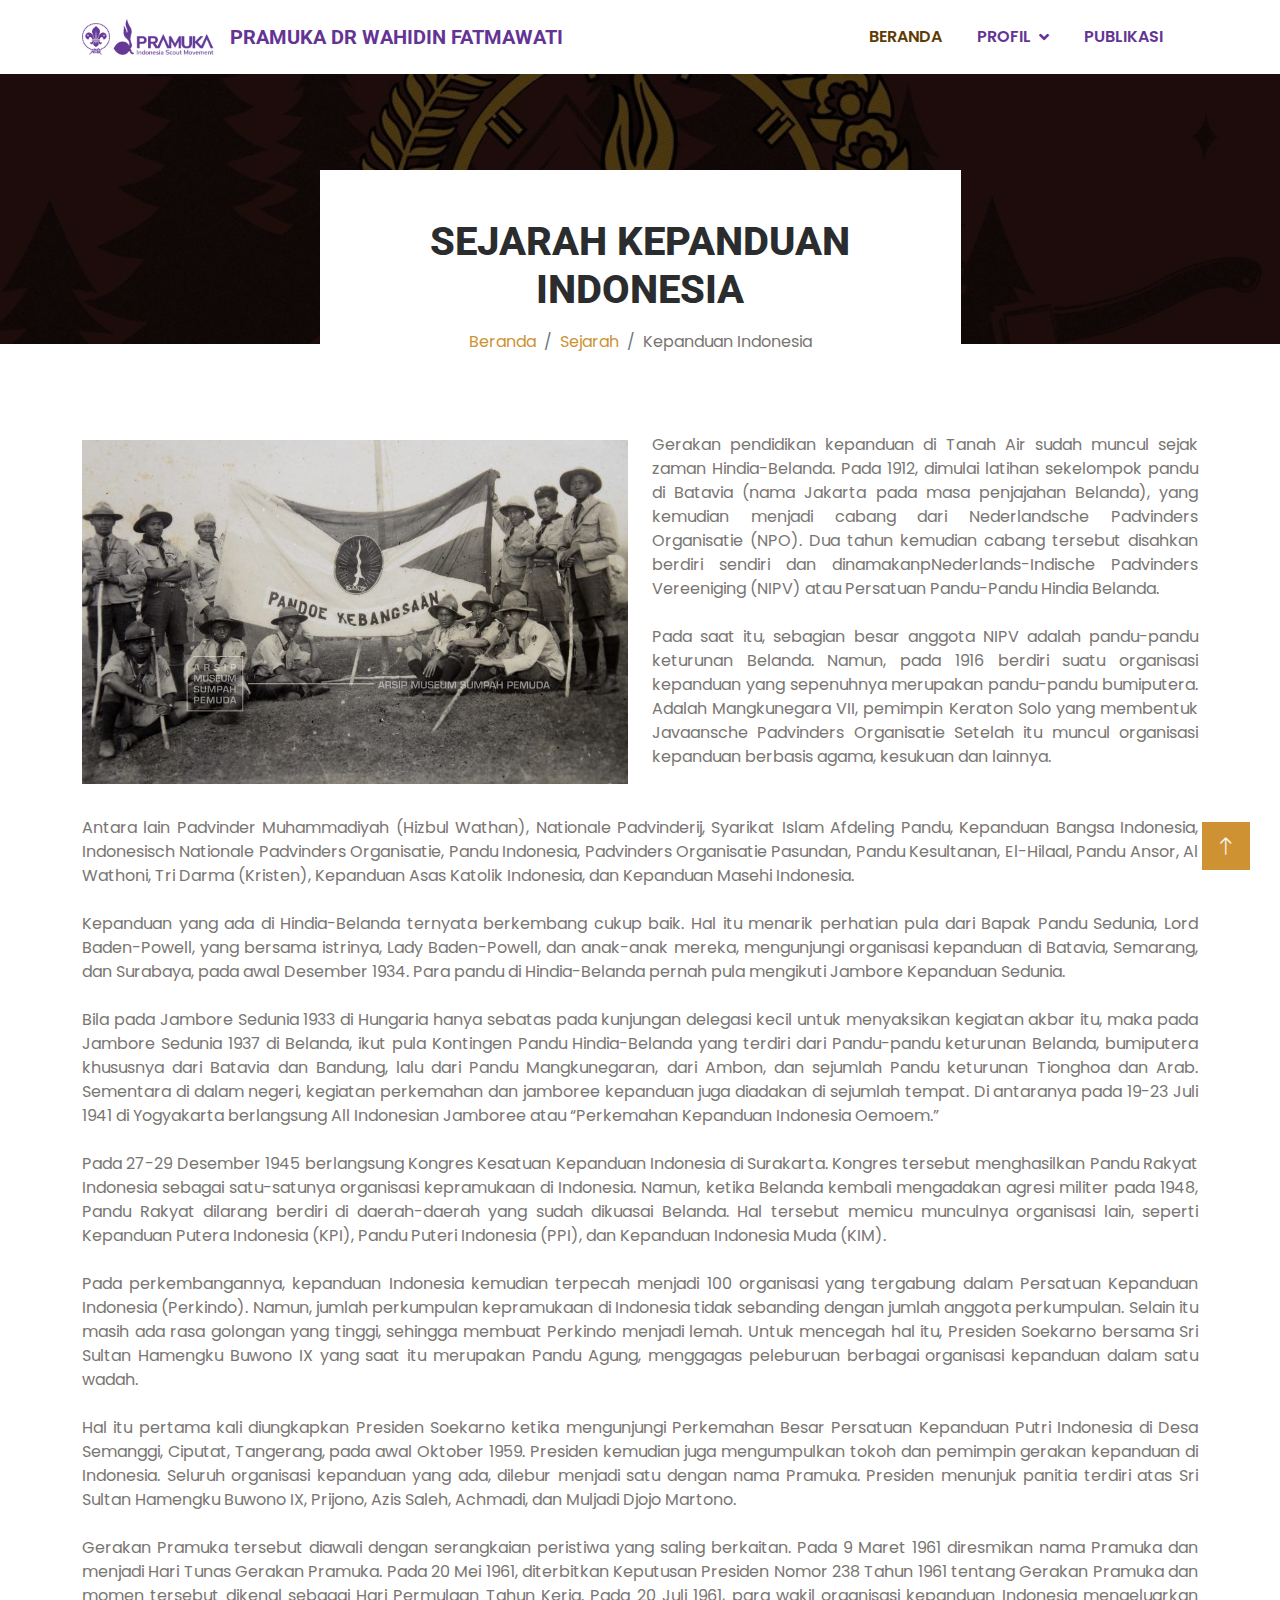
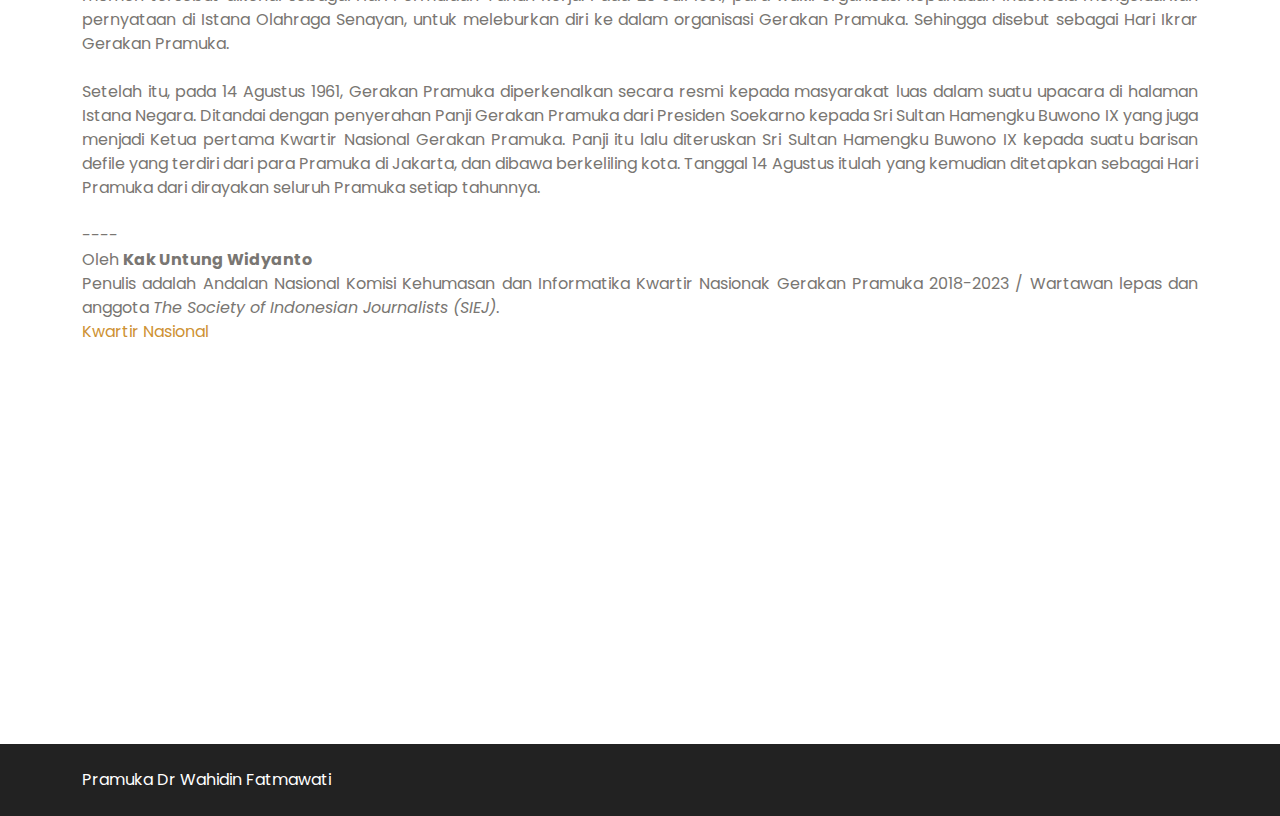
<file: kepanduan-ind.html>
<!DOCTYPE html>
<html lang="en">

<head>
    <meta charset="utf-8">
    <title>Pramuka SMK Wahidin</title>
    <meta content="width=device-width, initial-scale=1.0" name="viewport">
    <meta content="" name="keywords">
    <meta content="" name="description">
    <link rel="Icon" href="img/pramuka_whd.png">

    <!-- Google Web Fonts -->
    <link rel="preconnect" href="https://fonts.googleapis.com">
    <link rel="preconnect" href="https://fonts.gstatic.com" crossorigin>
    <link href="https://fonts.googleapis.com/css2?family=Poppins:wght@400;600&family=Roboto:wght@700;800&display=swap"
        rel="stylesheet">

    <!-- Icon Font Stylesheet -->
    <link href="https://cdnjs.cloudflare.com/ajax/libs/font-awesome/5.10.0/css/all.min.css" rel="stylesheet">
    <link rel="stylesheet" href="https://cdn.jsdelivr.net/npm/bootstrap-icons@1.10.4/font/bootstrap-icons.css">

    <!-- Libraries Stylesheet -->
    <link href="lib/animate/animate.min.css" rel="stylesheet">
    <link href="lib/owlcarousel/assets/owl.carousel.min.css" rel="stylesheet">

    <!-- Customized Bootstrap Stylesheet -->
    <link href="css/bootstrap.min.css" rel="stylesheet">

    <!-- Template Stylesheet -->
    <link href="css/style.css" rel="stylesheet">
</head>

<body>
    <!-- Spinner Start -->
    <div id="spinner"
        class="show bg-white position-fixed translate-middle w-100 vh-100 top-50 start-50 d-flex align-items-center justify-content-center">
        <div class="spinner-border text-primary" role="status" style="width: 3rem; height: 3rem;"></div>
    </div>
    <!-- Spinner End -->

    <!-- Navbar Start -->
    <div class="container-fluid bg-white sticky-top wow fadeIn" data-wow-delay="0.1s">
        <div class="container">
            <nav class="navbar navbar-expand-lg bg-white navbar-light p-lg-0">
                <div class="d-flex align-items-center d-none d-lg-flex wow fadeIn">
                    <a href="index.html">
                        <img src="img/logo-pramuka.png" style="max-height: 36px;" alt="">
                    </a>
                    <a href="index.html">
                        <h5 class="text-purple fw-bold m-0">PRAMUKA DR WAHIDIN FATMAWATI</h5>
                    </a>
                </div>

                <a href="index.html" class="navbar-brand d-lg-none">
                    <h6 class="fw-bold m-0 text-purple">PRAMUKA DR WAHIDIN FATMAWATI</h6>
                </a>
                <button type="button" class="navbar-toggler me-0" data-bs-toggle="collapse"
                    data-bs-target="#navbarCollapse">
                    <span class="navbar-toggler-icon"></span>
                </button>

                <div class="collapse navbar-collapse" id="navbarCollapse">
                    <ul class="navbar-nav">
                        <li class="nav-item">
                            <a href="index.html" class="nav-link active">Beranda</a>
                        </li>
                        <li class="nav-item dropdown">
                            <a href="#" class="nav-link dropdown-toggle" data-bs-toggle="dropdown">Profil</a>
                            <ul class="dropdown-menu">
                                <li class="dropdown-submenu">
                                    <a href="#" class="dropdown-item dropdown-toggle submenu-toggle">Sejarah</a>
                                    <ul class="dropdown-menu dropdown-menu-submenu">
                                        <li><a href="kepanduan-dunia.html" class="dropdown-item">Kepanduan Dunia</a>
                                        </li>
                                        <li><a href="kepanduan-ind.html" class="dropdown-item">Kepanduan Indonesia</a>
                                        </li>
                                        <li><a href="gerakan-pramuka.html" class="dropdown-item">Gerakan Pramuka</a>
                                        </li>
                                        <li><a href="sejarah-ambalan.html" class="dropdown-item">Sejarah Ambalan</a>
                                        </li>
                                    </ul>
                                </li>


                                <li><a href="organisasi.html" class="dropdown-item">Organisasi</a></li>
                            </ul>
                        </li>
                        <li class="nav-item">
                            <a href="publikasi.html" class="nav-link">Publikasi</a>
                        </li>
                    </ul>
                </div>
            </nav>
        </div>
    </div>
    <!-- Navbar End -->

    <!-- Page Header Start -->
    <div class="container-fluid page-header pt-5 mb-6 wow fadeIn" data-wow-delay="0.1s">
        <div class="container text-center pt-5">
            <div class="row justify-content-center">
                <div class="col-lg-7">
                    <div class="bg-white p-5">
                        <h1 class="display-6 text-uppercase mb-3 animated slideInDown">Sejarah Kepanduan Indonesia</h1>
                        <nav aria-label="breadcrumb animated slideInDown">
                            <ol class="breadcrumb justify-content-center mb-0">
                                <li class="breadcrumb-item"><a href="index.html">Beranda</a></li>
                                <li class="breadcrumb-item"><a href="#">Sejarah</a></li>
                                <li class="breadcrumb-item" aria-current="page">Kepanduan Indonesia</li>
                            </ol>
                        </nav>
                    </div>
                </div>
            </div>
        </div>
    </div>
    <!-- Page Header End -->


    <!-- Content Start -->
    <div class="container-fluid team pt-3 pb-6">
        <div class="container">
            <div data-wow-delay="0.1s" class="row">
                <div class="col-xl-6 col-12 mb-4">
                    <img src="img/sejarah-kepanduan-indonesia.jpeg" style="width: 100%; height: auto;" alt="">
                </div>
                <div class="col-xl-6 col-12" style="margin-top: -7px;">
                    <p style="text-align: justify;">Gerakan pendidikan kepanduan di Tanah Air sudah muncul sejak zaman
                        Hindia-Belanda. Pada 1912, dimulai latihan sekelompok pandu di Batavia (nama Jakarta pada masa
                        penjajahan Belanda), yang kemudian menjadi cabang dari Nederlandsche Padvinders Organisatie
                        (NPO). Dua tahun kemudian cabang tersebut disahkan berdiri sendiri dan
                        dinamakanpNederlands-Indische Padvinders Vereeniging (NIPV) atau Persatuan Pandu-Pandu Hindia
                        Belanda. <br><br>

                        Pada saat itu, sebagian besar anggota NIPV adalah pandu-pandu keturunan Belanda. Namun, pada
                        1916 berdiri suatu organisasi kepanduan yang sepenuhnya merupakan pandu-pandu bumiputera. Adalah
                        Mangkunegara VII, pemimpin Keraton Solo yang membentuk Javaansche Padvinders Organisatie Setelah
                        itu muncul organisasi kepanduan berbasis agama, kesukuan dan lainnya.</p>
                </div>
            </div>
            <p class="mt-2" style="text-align: justify;">Antara lain Padvinder
                Muhammadiyah (Hizbul Wathan), Nationale Padvinderij, Syarikat Islam Afdeling Pandu, Kepanduan
                Bangsa Indonesia, Indonesisch Nationale Padvinders Organisatie, Pandu Indonesia, Padvinders
                Organisatie Pasundan, Pandu Kesultanan, El-Hilaal, Pandu Ansor, Al Wathoni, Tri Darma (Kristen),
                Kepanduan Asas Katolik Indonesia, dan Kepanduan Masehi Indonesia. <br><br>

                Kepanduan yang ada di Hindia-Belanda ternyata berkembang cukup baik. Hal itu menarik perhatian pula dari
                Bapak Pandu Sedunia, Lord Baden-Powell, yang bersama istrinya, Lady Baden-Powell, dan anak-anak mereka,
                mengunjungi organisasi kepanduan di Batavia, Semarang, dan Surabaya, pada awal Desember 1934. Para pandu
                di Hindia-Belanda pernah pula mengikuti Jambore Kepanduan Sedunia.
                <br><br>
                Bila pada Jambore Sedunia 1933 di Hungaria hanya sebatas pada kunjungan delegasi kecil untuk menyaksikan
                kegiatan akbar itu, maka pada Jambore Sedunia 1937 di Belanda, ikut pula Kontingen Pandu Hindia-Belanda
                yang terdiri dari Pandu-pandu keturunan Belanda, bumiputera khususnya dari Batavia dan Bandung, lalu
                dari Pandu Mangkunegaran, dari Ambon, dan sejumlah Pandu keturunan Tionghoa dan Arab. Sementara di dalam
                negeri, kegiatan perkemahan dan jamboree kepanduan juga diadakan di sejumlah tempat. Di antaranya pada
                19-23 Juli 1941 di Yogyakarta berlangsung All Indonesian Jamboree atau “Perkemahan Kepanduan Indonesia
                Oemoem.” <br><br>

                Pada 27-29 Desember 1945 berlangsung Kongres Kesatuan Kepanduan Indonesia di Surakarta. Kongres tersebut
                menghasilkan Pandu Rakyat Indonesia sebagai satu-satunya organisasi kepramukaan di Indonesia. Namun,
                ketika Belanda kembali mengadakan agresi militer pada 1948, Pandu Rakyat dilarang berdiri di
                daerah-daerah yang sudah dikuasai Belanda. Hal tersebut memicu munculnya organisasi lain, seperti
                Kepanduan Putera Indonesia (KPI), Pandu Puteri Indonesia (PPI), dan Kepanduan Indonesia Muda (KIM).
                <br><br>

                Pada perkembangannya, kepanduan Indonesia kemudian terpecah menjadi 100 organisasi yang tergabung dalam
                Persatuan Kepanduan Indonesia (Perkindo). Namun, jumlah perkumpulan kepramukaan di Indonesia tidak
                sebanding dengan jumlah anggota perkumpulan. Selain itu masih ada rasa golongan yang tinggi, sehingga
                membuat Perkindo menjadi lemah. Untuk mencegah hal itu, Presiden Soekarno bersama Sri Sultan Hamengku
                Buwono IX yang saat itu merupakan Pandu Agung, menggagas peleburuan berbagai organisasi kepanduan dalam
                satu wadah.
                <br><br>
                Hal itu pertama kali diungkapkan Presiden Soekarno ketika mengunjungi Perkemahan Besar Persatuan
                Kepanduan Putri Indonesia di Desa Semanggi, Ciputat, Tangerang, pada awal Oktober 1959. Presiden
                kemudian juga mengumpulkan tokoh dan pemimpin gerakan kepanduan di Indonesia. Seluruh organisasi
                kepanduan yang ada, dilebur menjadi satu dengan nama Pramuka. Presiden menunjuk panitia terdiri atas Sri
                Sultan Hamengku Buwono IX, Prijono, Azis Saleh, Achmadi, dan Muljadi Djojo Martono.
                <br><br>
                Gerakan Pramuka tersebut diawali dengan serangkaian peristiwa yang saling berkaitan. Pada 9 Maret 1961
                diresmikan nama Pramuka dan menjadi Hari Tunas Gerakan Pramuka. Pada 20 Mei 1961, diterbitkan Keputusan
                Presiden Nomor 238 Tahun 1961 tentang Gerakan Pramuka dan momen tersebut dikenal sebagai Hari Permulaan
                Tahun Kerja. Pada 20 Juli 1961, para wakil organisasi kepanduan Indonesia mengeluarkan pernyataan di
                Istana Olahraga Senayan, untuk meleburkan diri ke dalam organisasi Gerakan Pramuka. Sehingga disebut
                sebagai Hari Ikrar Gerakan Pramuka.
                <br> <br>
                Setelah itu, pada 14 Agustus 1961, Gerakan Pramuka diperkenalkan secara resmi kepada masyarakat luas
                dalam suatu upacara di halaman Istana Negara. Ditandai dengan penyerahan Panji Gerakan Pramuka dari
                Presiden Soekarno kepada Sri Sultan Hamengku Buwono IX yang juga menjadi Ketua pertama Kwartir Nasional
                Gerakan Pramuka. Panji itu lalu diteruskan Sri Sultan Hamengku Buwono IX kepada suatu barisan defile
                yang terdiri dari para Pramuka di Jakarta, dan dibawa berkeliling kota. Tanggal 14 Agustus itulah yang
                kemudian ditetapkan sebagai Hari Pramuka dari dirayakan seluruh Pramuka setiap tahunnya.

                <br><br>
                ---- <br>
                Oleh <b>Kak Untung Widyanto</b> <br>
                Penulis adalah Andalan Nasional Komisi Kehumasan dan Informatika Kwartir Nasionak Gerakan Pramuka
                2018-2023 / Wartawan lepas dan anggota <em>The Society of Indonesian Journalists (SIEJ)</em>. <br>

                <a href="https://pramuka.or.id/kepanduan-indonesia/" target="_blank">Kwartir Nasional</a>
            </p>
        </div>
    </div>
    <!-- Content End -->

    <!-- Footer Start -->
    <div class="container-fluid bg-dark footer py-5 wow fadeIn" data-wow-delay="0.1s">
        <div class="container py-5">
            <div class="row g-5">
                <div class="col-lg-6 col-md-6">
                    <h5 class="text-uppercase text-light mb-4">Sekretariat</h5>
                    <p class="mb-2"><i class="fa fa-map-marker-alt text-primary me-3"></i>Jl. Dr. Wahidin
                        No. 21,
                        Sukapura,
                        Kejaksan 45122</p>
                    <p class="mb-2"><i class="fa fa-phone-alt text-primary me-3"></i>+62 878-4750-0800</p>
                </div>

                <div class="col-lg-3 col-md-6">
                    <h5 class="text-uppercase text-light mb-4">Jadwal</h5>
                    <p class="text-uppercase mb-0">Jum'at</p>
                    <p>13:00 WIB - 15:45 WIB</p>
                </div>
                <div class="col-lg-3 col-md-6">
                    <div class="d-flex pt-3">
                        <a class="btn btn-square btn-light me-2" target="_blank"
                            href="https://web.facebook.com/Pramuka.SMK.Wahidin.Kota.Cirebon/"><i
                                class="fab fa-facebook-f"></i></a>
                        <a class="btn btn-square btn-light me-2" target="_blank"
                            href="https://www.instagram.com/prahidin_official/"><i class="fab fa-instagram"></i></a>
                    </div>
                </div>
            </div>
        </div>
    </div>
    <!-- Footer End -->


    <!-- Copyright Start -->
    <div class="container-fluid text-body copyright py-4">
        <div class="container">
            <div class="text-center text-md-start mb-3 mb-md-0">
                <a class="fw-semi-bold" href="index.html">Pramuka Dr Wahidin Fatmawati</a>
            </div>
        </div>
    </div>
    <!-- Copyright End -->

    <!-- Back to Top -->
    <a href="#" class="btn btn-lg btn-primary btn-lg-square back-to-top"><i class="bi bi-arrow-up"></i></a>


    <!-- JavaScript Libraries -->
    <script src="https://ajax.googleapis.com/ajax/libs/jquery/3.6.1/jquery.min.js"></script>
    <script src="https://cdn.jsdelivr.net/npm/bootstrap@5.0.0/dist/js/bootstrap.bundle.min.js"></script>
    <script src="lib/wow/wow.min.js"></script>
    <script src="lib/easing/easing.min.js"></script>
    <script src="lib/waypoints/waypoints.min.js"></script>
    <script src="lib/counterup/counterup.min.js"></script>
    <script src="lib/owlcarousel/owl.carousel.min.js"></script>
    <script>
        document.addEventListener('DOMContentLoaded', function () {
            const submenuToggles = document.querySelectorAll('.submenu-toggle');

            submenuToggles.forEach(function (toggle) {
                toggle.addEventListener('click', function (e) {
                    e.preventDefault();
                    e.stopPropagation();

                    // Toggle submenu
                    const submenu = this.nextElementSibling;
                    if (submenu.classList.contains('show')) {
                        submenu.classList.remove('show');
                    } else {
                        // Tutup semua yang lain
                        document.querySelectorAll('.dropdown-menu-submenu.show').forEach(function (open) {
                            open.classList.remove('show');
                        });
                        submenu.classList.add('show');
                    }
                });
            });

            // Tutup submenu jika klik di mana saja di luar
            document.addEventListener('click', function (e) {
                document.querySelectorAll('.dropdown-menu-submenu.show').forEach(function (open) {
                    open.classList.remove('show');
                });
            });
        });
    </script>

    <!-- Template Javascript -->
    <script src="js/main.js"></script>
</body>

</html>
</file>
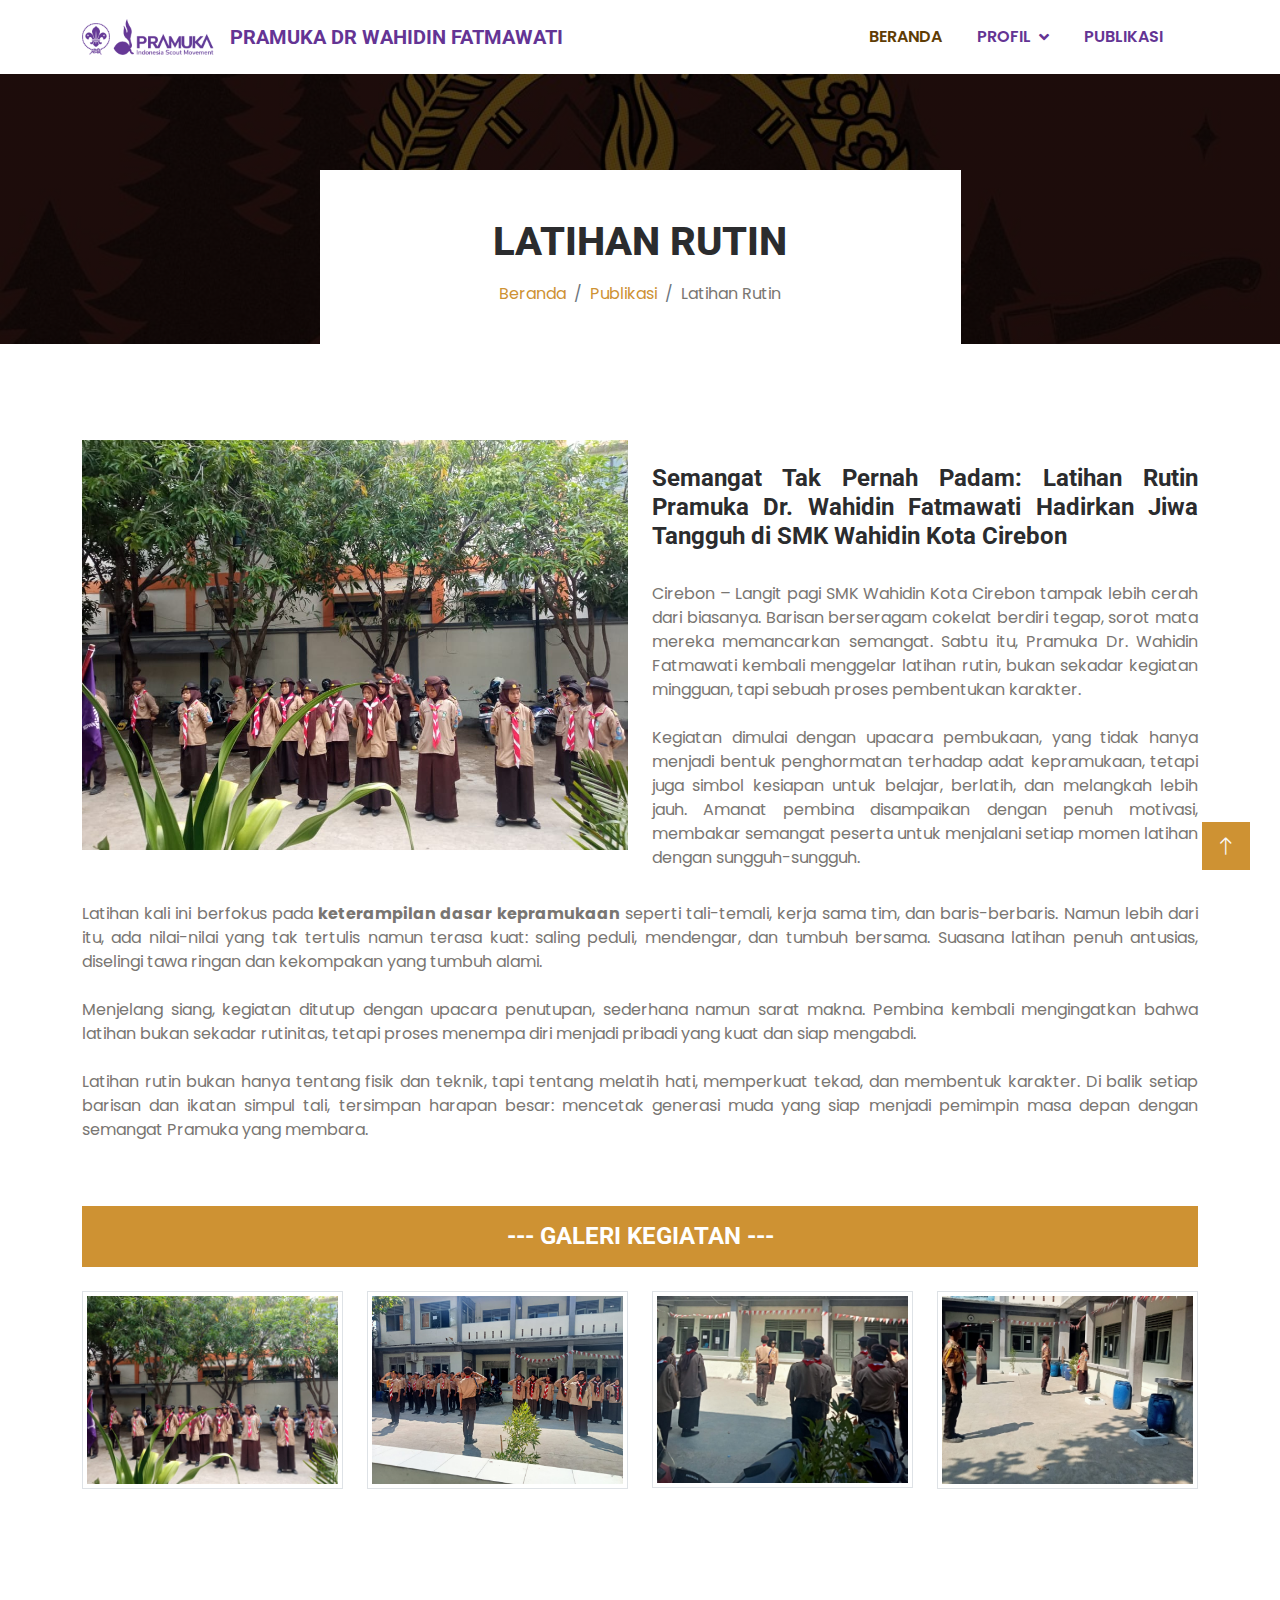
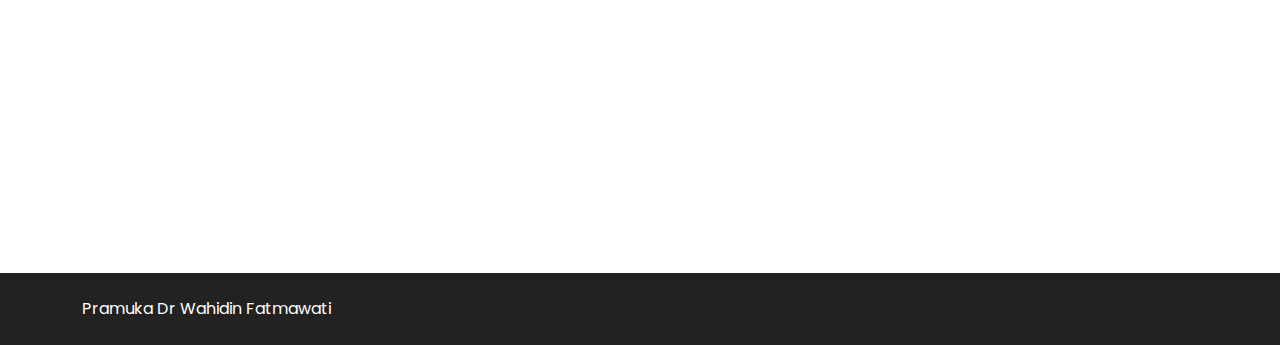
<file: latihan.html>
<!DOCTYPE html>
<html lang="en">

<head>
    <meta charset="utf-8">
    <title>Pramuka SMK Wahidin</title>
    <meta content="width=device-width, initial-scale=1.0" name="viewport">
    <meta content="" name="keywords">
    <meta content="" name="description">
    <link rel="Icon" href="img/pramuka_whd.png">

    <!-- Google Web Fonts -->
    <link rel="preconnect" href="https://fonts.googleapis.com">
    <link rel="preconnect" href="https://fonts.gstatic.com" crossorigin>
    <link href="https://fonts.googleapis.com/css2?family=Poppins:wght@400;600&family=Roboto:wght@700;800&display=swap"
        rel="stylesheet">

    <!-- Icon Font Stylesheet -->
    <link href="https://cdnjs.cloudflare.com/ajax/libs/font-awesome/5.10.0/css/all.min.css" rel="stylesheet">
    <link rel="stylesheet" href="https://cdn.jsdelivr.net/npm/bootstrap-icons@1.10.4/font/bootstrap-icons.css">

    <!-- Libraries Stylesheet -->
    <link href="lib/animate/animate.min.css" rel="stylesheet">
    <link href="lib/owlcarousel/assets/owl.carousel.min.css" rel="stylesheet">

    <!-- Customized Bootstrap Stylesheet -->
    <link href="css/bootstrap.min.css" rel="stylesheet">

    <!-- Template Stylesheet -->
    <link href="css/style.css" rel="stylesheet">
</head>

<body>
    <!-- Spinner Start -->
    <div id="spinner"
        class="show bg-white position-fixed translate-middle w-100 vh-100 top-50 start-50 d-flex align-items-center justify-content-center">
        <div class="spinner-border text-primary" role="status" style="width: 3rem; height: 3rem;"></div>
    </div>
    <!-- Spinner End -->

    <!-- Navbar Start -->
    <div class="container-fluid bg-white sticky-top wow fadeIn" data-wow-delay="0.1s">
        <div class="container">
            <nav class="navbar navbar-expand-lg bg-white navbar-light p-lg-0">
                <div class="d-flex align-items-center d-none d-lg-flex wow fadeIn">
                    <a href="index.html">
                        <img src="img/logo-pramuka.png" style="max-height: 36px;" alt="">
                    </a>
                    <a href="index.html">
                        <h5 class="text-purple fw-bold m-0">PRAMUKA DR WAHIDIN FATMAWATI</h5>
                    </a>
                </div>

                <a href="index.html" class="navbar-brand d-lg-none">
                    <h6 class="fw-bold m-0 text-purple">PRAMUKA DR WAHIDIN FATMAWATI</h6>
                </a>
                <button type="button" class="navbar-toggler me-0" data-bs-toggle="collapse"
                    data-bs-target="#navbarCollapse">
                    <span class="navbar-toggler-icon"></span>
                </button>

                <div class="collapse navbar-collapse" id="navbarCollapse">
                    <ul class="navbar-nav">
                        <li class="nav-item">
                            <a href="index.html f-4" class="nav-link active">Beranda</a>
                        </li>
                        <li class="nav-item dropdown">
                            <a href="#" class="nav-link dropdown-toggle f-4" data-bs-toggle="dropdown">Profil</a>
                            <ul class="dropdown-menu">
                                <li class="dropdown-submenu">
                                    <a href="#" class="dropdown-item dropdown-toggle submenu-toggle">Sejarah</a>
                                    <ul class="dropdown-menu dropdown-menu-submenu">
                                        <li><a href="kepanduan-dunia.html" class="dropdown-item">Kepanduan Dunia</a>
                                        </li>
                                        <li><a href="kepanduan-ind.html" class="dropdown-item">Kepanduan Indonesia</a>
                                        </li>
                                        <li><a href="gerakan-pramuka.html" class="dropdown-item">Gerakan Pramuka</a>
                                        </li>
                                        <li><a href="sejarah-ambalan.html" class="dropdown-item">Sejarah Ambalan</a>
                                        </li>
                                    </ul>
                                </li>


                                <li><a href="organisasi.html" class="dropdown-item">Organisasi</a></li>
                            </ul>
                        </li>
                        <li class="nav-item">
                            <a href="publikasi.html" class="nav-link">Publikasi</a>
                        </li>
                    </ul>
                </div>
            </nav>
        </div>
    </div>
    <!-- Navbar End -->

    <!-- Page Header Start -->
    <div class="container-fluid page-header pt-5 mb-6 wow fadeIn" data-wow-delay="0.1s">
        <div class="container text-center pt-5">
            <div class="row justify-content-center">
                <div class="col-lg-7">
                    <div class="bg-white p-5">
                        <h1 class="display-6 text-uppercase mb-3 animated slideInDown">Latihan Rutin</h1>
                        <nav aria-label="breadcrumb animated slideInDown">
                            <ol class="breadcrumb justify-content-center mb-0">
                                <li class="breadcrumb-item"><a href="index.html">Beranda</a></li>
                                <li class="breadcrumb-item"><a href="publikasi.html">Publikasi</a></li>
                                <li class="breadcrumb-item" aria-current="page">Latihan Rutin</li>
                            </ol>
                        </nav>
                    </div>
                </div>
            </div>
        </div>
    </div>
    <!-- Page Header End -->


    <!-- Content Start -->
    <div class="container-fluid team pt-3 pb-6">
        <div class="container" style="text-align: justify;">
            <div data-wow-delay="0.1s" class="row">
                <div class="col-xl-6 col-12">
                    <img src="img/latihan 1.jpg" style="width: 100%; height: auto;" alt="">
                </div>
                <div class="col-xl-6 col-12 mt-4" style="margin-top: -7px;">
                    <h4>Semangat Tak Pernah Padam: Latihan Rutin Pramuka Dr. Wahidin Fatmawati Hadirkan Jiwa Tangguh di
                        SMK Wahidin Kota Cirebon</h4> <br>
                    <p>Cirebon – Langit pagi SMK Wahidin Kota Cirebon tampak lebih cerah dari biasanya. Barisan
                        berseragam cokelat berdiri tegap, sorot mata mereka memancarkan semangat. Sabtu itu, Pramuka Dr.
                        Wahidin Fatmawati kembali menggelar latihan rutin, bukan sekadar kegiatan mingguan, tapi sebuah
                        proses pembentukan karakter. <br><br>

                        Kegiatan dimulai dengan upacara pembukaan, yang tidak hanya menjadi bentuk penghormatan terhadap
                        adat kepramukaan, tetapi juga simbol kesiapan untuk belajar, berlatih, dan melangkah lebih jauh.
                        Amanat pembina disampaikan dengan penuh motivasi, membakar semangat peserta untuk menjalani
                        setiap momen latihan dengan sungguh-sungguh. <br>
                    </p>
                </div>
            </div>
            <p class="mt-3"> Latihan kali ini berfokus pada <b>keterampilan dasar kepramukaan</b> seperti tali-temali,
                kerja sama tim, dan baris-berbaris. Namun lebih dari itu, ada nilai-nilai yang tak tertulis namun terasa
                kuat: saling peduli, mendengar, dan tumbuh bersama. Suasana latihan penuh antusias, diselingi tawa
                ringan dan kekompakan yang tumbuh alami. <br><br>

                Menjelang siang, kegiatan ditutup dengan upacara penutupan, sederhana namun sarat makna. Pembina kembali
                mengingatkan bahwa latihan bukan sekadar rutinitas, tetapi proses menempa diri menjadi pribadi yang kuat
                dan siap mengabdi. <br><br>

                Latihan rutin bukan hanya tentang fisik dan teknik, tapi tentang melatih hati, memperkuat tekad, dan
                membentuk karakter. Di balik setiap barisan dan ikatan simpul tali, tersimpan harapan besar: mencetak
                generasi muda yang siap menjadi pemimpin masa depan dengan semangat Pramuka yang membara.
            </p>
            <br> <br>
            <div style="background-color: #CE9233;">
                <h4 class="text-center py-3 text-white">--- GALERI KEGIATAN ---</h4>
            </div>
            <div class="row mt-4">
                <div class="col-3"><img src="img/latihan 1.jpg" style="width: 100%; height: auto; cursor: pointer;"
                        class="img-thumbnail" data-bs-toggle="modal" data-bs-target="#popupImg" alt=""></div>
                <div class="col-3"><img src="img/latihan 3.jpg" style="width: 100%; height: auto; cursor: pointer;"
                        class="img-thumbnail" data-bs-toggle="modal" data-bs-target="#popupImg2" alt=""></div>
                <div class="col-3"><img src="img/latihan 5.jpg" style="width: 100%; height: auto; cursor: pointer;"
                        class="img-thumbnail" data-bs-toggle="modal" data-bs-target="#popupImg3" alt=""></div>
                <div class="col-3"><img src="img/latihan 6.jpg" style="width: 100%; height: auto; cursor: pointer;"
                        class="img-thumbnail" data-bs-toggle="modal" data-bs-target="#popupImg4" alt=""></div>
            </div>
        </div>
    </div>
    <!-- Content End -->

    <!-- Modal -->
    <div class="modal fade" id="popupImg" tabindex="-1">
        <div class="modal-dialog modal-lg modal-dialog-centered">
            <div class="modal-content">
                <div class="modal-body p-0">
                    <img src="img/latihan 1.jpg" alt="Gambar" class="img-fluid w-100">
                </div>
            </div>
        </div>
    </div>
    <div class="modal fade" id="popupImg2" tabindex="-1">
        <div class="modal-dialog modal-lg modal-dialog-centered">
            <div class="modal-content">
                <div class="modal-body p-0">
                    <img src="img/latihan 3.jpg" alt="Gambar" class="img-fluid w-100">
                </div>
            </div>
        </div>
    </div>
    <div class="modal fade" id="popupImg3" tabindex="-1">
        <div class="modal-dialog modal-lg modal-dialog-centered">
            <div class="modal-content">
                <div class="modal-body p-0">
                    <img src="img/latihan 2.jpg" alt="Gambar" class="img-fluid w-100">
                </div>
            </div>
        </div>
    </div>
    <div class="modal fade" id="popupImg4" tabindex="-1">
        <div class="modal-dialog modal-lg modal-dialog-centered">
            <div class="modal-content">
                <div class="modal-body p-0">
                    <img src="img/latihan 4.jpg" alt="Gambar" class="img-fluid w-100">
                </div>
            </div>
        </div>
    </div>
    <!-- Modal End -->

    <!-- Footer Start -->
    <div class="container-fluid bg-dark footer py-5 wow fadeIn" data-wow-delay="0.1s">
        <div class="container py-5">
            <div class="row g-5">
                <div class="col-lg-6 col-md-6">
                    <h5 class="text-uppercase text-light mb-4">Sekretariat</h5>
                    <p class="mb-2"><i class="fa fa-map-marker-alt text-primary me-3"></i>Jl. Dr. Wahidin
                        No. 21,
                        Sukapura,
                        Kejaksan 45122</p>
                    <p class="mb-2"><i class="fa fa-phone-alt text-primary me-3"></i>+62 878-4750-0800</p>
                </div>

                <div class="col-lg-3 col-md-6">
                    <h5 class="text-uppercase text-light mb-4">Jadwal</h5>
                    <p class="text-uppercase mb-0">Jum'at</p>
                    <p>13:00 WIB - 15:45 WIB</p>
                </div>
                <div class="col-lg-3 col-md-6">
                    <div class="d-flex pt-3">
                        <a class="btn btn-square btn-light me-2" target="_blank"
                            href="https://web.facebook.com/Pramuka.SMK.Wahidin.Kota.Cirebon/"><i
                                class="fab fa-facebook-f"></i></a>
                        <a class="btn btn-square btn-light me-2" target="_blank"
                            href="https://www.instagram.com/prahidin_official/"><i class="fab fa-instagram"></i></a>
                    </div>
                </div>
            </div>
        </div>
    </div>
    <!-- Footer End -->


    <!-- Copyright Start -->
    <div class="container-fluid text-body copyright py-4">
        <div class="container">
            <div class="text-center text-md-start mb-3 mb-md-0">
                <a class="fw-semi-bold" href="index.html">Pramuka Dr Wahidin Fatmawati</a>
            </div>
        </div>
    </div>
    <!-- Copyright End -->


    <!-- Back to Top -->
    <a href="#" class="btn btn-lg btn-primary btn-lg-square back-to-top"><i class="bi bi-arrow-up"></i></a>


    <!-- JavaScript Libraries -->
    <script src="https://ajax.googleapis.com/ajax/libs/jquery/3.6.1/jquery.min.js"></script>
    <script src="https://cdn.jsdelivr.net/npm/bootstrap@5.0.0/dist/js/bootstrap.bundle.min.js"></script>
    <script src="lib/wow/wow.min.js"></script>
    <script src="lib/easing/easing.min.js"></script>
    <script src="lib/waypoints/waypoints.min.js"></script>
    <script src="lib/counterup/counterup.min.js"></script>
    <script src="lib/owlcarousel/owl.carousel.min.js"></script>
    <script>
        document.addEventListener('DOMContentLoaded', function () {
            var submenuToggles = document.querySelectorAll('.submenu-toggle');

            submenuToggles.forEach(function (toggle) {
                toggle.addEventListener('click', function (e) {
                    e.preventDefault(); // mencegah default behavior <a href="#">
                    let submenu = this.nextElementSibling;

                    // Tutup semua submenu lain (opsional)
                    document.querySelectorAll('.dropdown-menu-submenu').forEach(function (el) {
                        if (el !== submenu) {
                            el.classList.remove('show');
                        }
                    });

                    submenu.classList.toggle('show');
                });
            });
        });
    </script>


    <!-- Template Javascript -->
    <script src="js/main.js"></script>
</body>

</html>
</file>
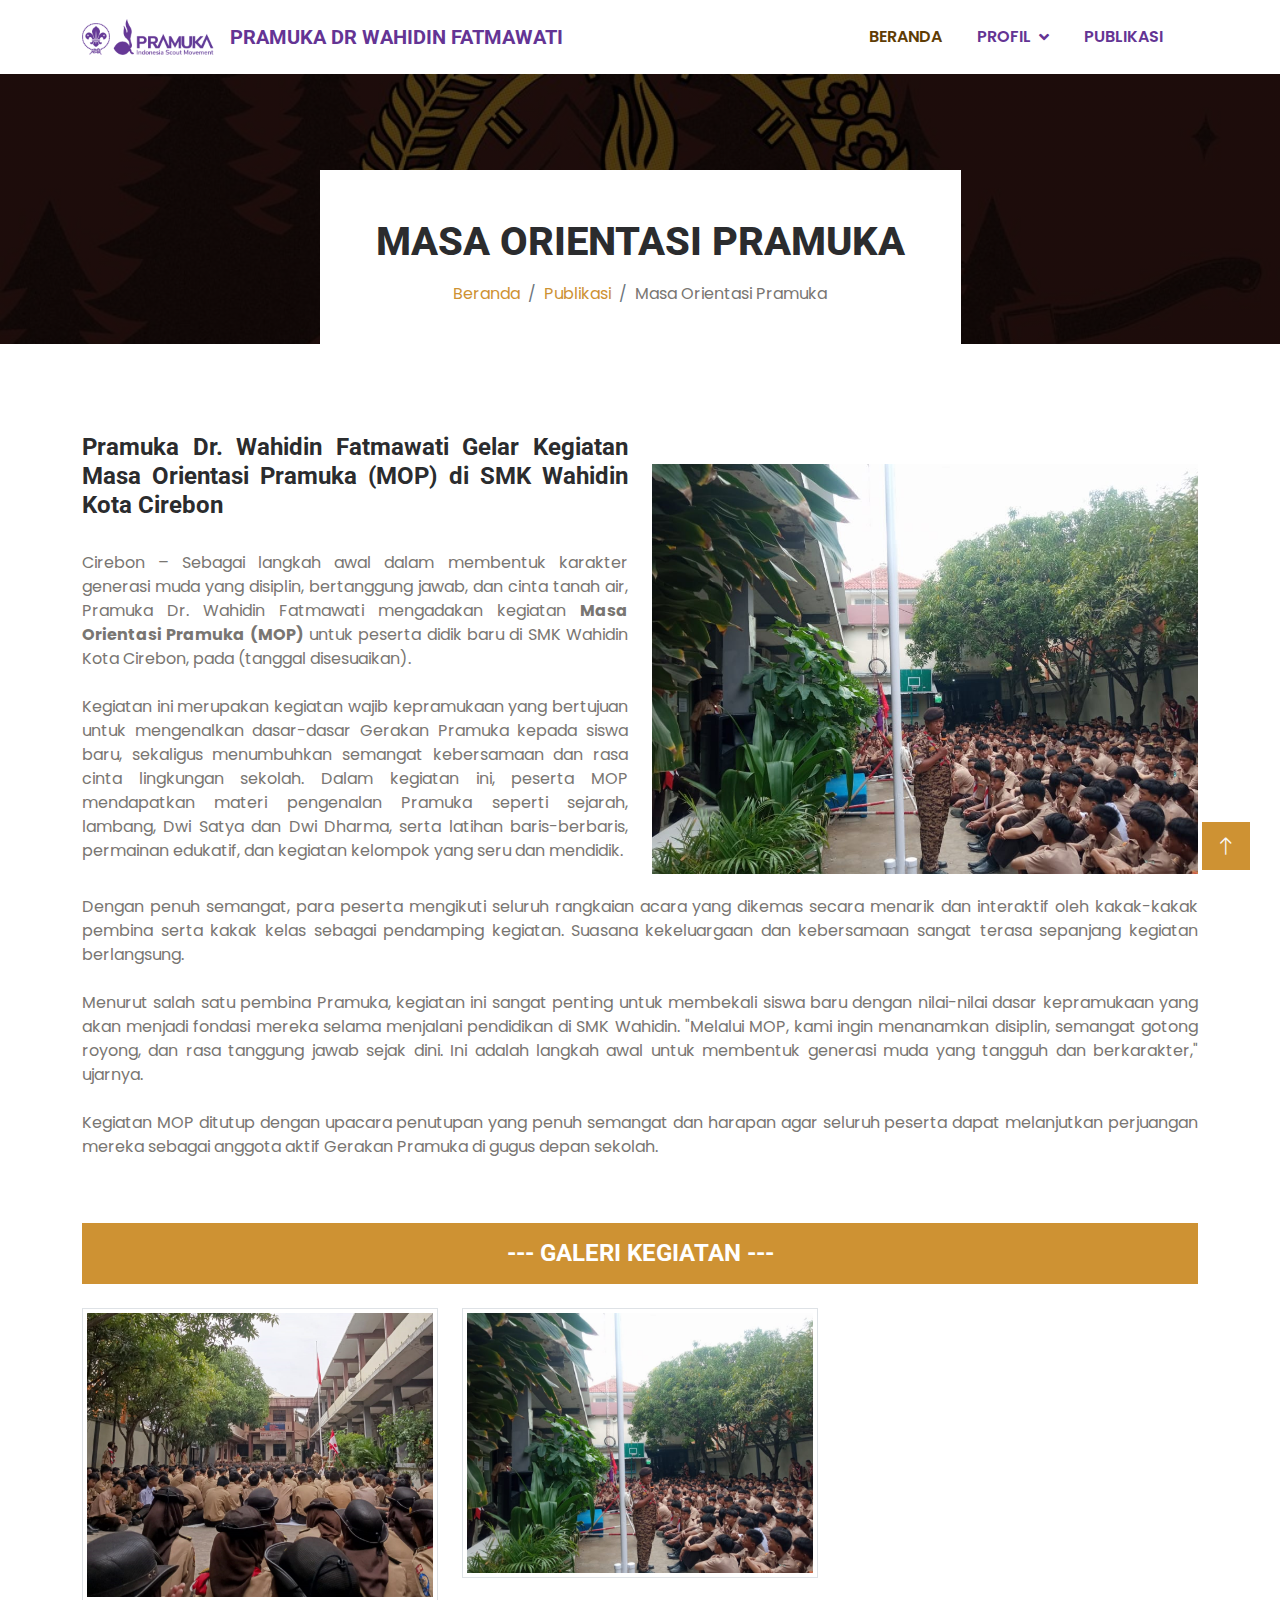
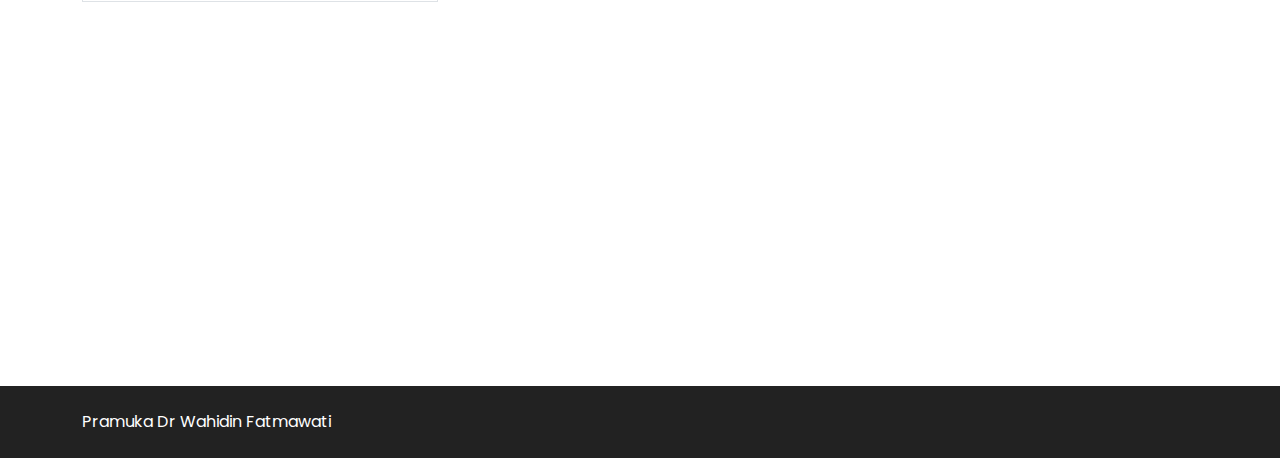
<file: mop.html>
<!DOCTYPE html>
<html lang="en">

<head>
    <meta charset="utf-8">
    <title>Pramuka SMK Wahidin</title>
    <meta content="width=device-width, initial-scale=1.0" name="viewport">
    <meta content="" name="keywords">
    <meta content="" name="description">
    <link rel="Icon" href="img/pramuka_whd.png">

    <!-- Google Web Fonts -->
    <link rel="preconnect" href="https://fonts.googleapis.com">
    <link rel="preconnect" href="https://fonts.gstatic.com" crossorigin>
    <link href="https://fonts.googleapis.com/css2?family=Poppins:wght@400;600&family=Roboto:wght@700;800&display=swap"
        rel="stylesheet">

    <!-- Icon Font Stylesheet -->
    <link href="https://cdnjs.cloudflare.com/ajax/libs/font-awesome/5.10.0/css/all.min.css" rel="stylesheet">
    <link rel="stylesheet" href="https://cdn.jsdelivr.net/npm/bootstrap-icons@1.10.4/font/bootstrap-icons.css">

    <!-- Libraries Stylesheet -->
    <link href="lib/animate/animate.min.css" rel="stylesheet">
    <link href="lib/owlcarousel/assets/owl.carousel.min.css" rel="stylesheet">

    <!-- Customized Bootstrap Stylesheet -->
    <link href="css/bootstrap.min.css" rel="stylesheet">

    <!-- Template Stylesheet -->
    <link href="css/style.css" rel="stylesheet">
</head>

<body>
    <!-- Spinner Start -->
    <div id="spinner"
        class="show bg-white position-fixed translate-middle w-100 vh-100 top-50 start-50 d-flex align-items-center justify-content-center">
        <div class="spinner-border text-primary" role="status" style="width: 3rem; height: 3rem;"></div>
    </div>
    <!-- Spinner End -->

    <!-- Navbar Start -->
    <div class="container-fluid bg-white sticky-top wow fadeIn" data-wow-delay="0.1s">
        <div class="container">
            <nav class="navbar navbar-expand-lg bg-white navbar-light p-lg-0">
                <div class="d-flex align-items-center d-none d-lg-flex wow fadeIn">
                    <a href="index.html">
                        <img src="img/logo-pramuka.png" style="max-height: 36px;" alt="">
                    </a>
                    <a href="index.html">
                        <h5 class="text-purple fw-bold m-0">PRAMUKA DR WAHIDIN FATMAWATI</h5>
                    </a>
                </div>

                <a href="index.html" class="navbar-brand d-lg-none">
                    <h6 class="fw-bold m-0 text-purple">PRAMUKA DR WAHIDIN FATMAWATI</h6>
                </a>
                <button type="button" class="navbar-toggler me-0" data-bs-toggle="collapse"
                    data-bs-target="#navbarCollapse">
                    <span class="navbar-toggler-icon"></span>
                </button>

                <div class="collapse navbar-collapse" id="navbarCollapse">
                    <ul class="navbar-nav">
                        <li class="nav-item">
                            <a href="index.html f-4" class="nav-link active">Beranda</a>
                        </li>
                        <li class="nav-item dropdown">
                            <a href="#" class="nav-link dropdown-toggle f-4" data-bs-toggle="dropdown">Profil</a>
                            <ul class="dropdown-menu">
                                <li class="dropdown-submenu">
                                    <a class="dropdown-item dropdown-toggle" href="#">Sejarah</a>
                                    <ul class="dropdown-menu-submenu">
                                        <li><a href="kepanduan-dunia.html" class="dropdown-item">Kepanduan Dunia</a>
                                        </li>
                                        <li><a href="kepanduan-ind.html" class="dropdown-item">Kepanduan
                                                Indonesia</a>
                                        </li>
                                        <li><a href="gerakan-pramuka.html" class="dropdown-item">Gerakan Pramuka</a>
                                        </li>
                                        <li><a href="sejarah-ambalan.html" class="dropdown-item">Sejarah Ambalan</a>
                                        </li>
                                    </ul>
                                </li>

                                <li><a href="organisasi.html" class="dropdown-item">Organisasi</a></li>
                            </ul>
                        </li>
                        <li class="nav-item">
                            <a href="publikasi.html" class="nav-link">Publikasi</a>
                        </li>
                    </ul>
                </div>
            </nav>
        </div>
    </div>
    <!-- Navbar End -->

    <!-- Page Header Start -->
    <div class="container-fluid page-header pt-5 mb-6 wow fadeIn" data-wow-delay="0.1s">
        <div class="container text-center pt-5">
            <div class="row justify-content-center">
                <div class="col-lg-7">
                    <div class="bg-white p-5">
                        <h1 class="display-6 text-uppercase mb-3 animated slideInDown">Masa Orientasi Pramuka</h1>
                        <nav aria-label="breadcrumb animated slideInDown">
                            <ol class="breadcrumb justify-content-center mb-0">
                                <li class="breadcrumb-item"><a href="index.html">Beranda</a></li>
                                <li class="breadcrumb-item"><a href="publikasi.html">Publikasi</a></li>
                                <li class="breadcrumb-item" aria-current="page">Masa Orientasi Pramuka</li>
                            </ol>
                        </nav>
                    </div>
                </div>
            </div>
        </div>
    </div>
    <!-- Page Header End -->


    <!-- Content Start -->
    <div class="container-fluid team pt-3 pb-6">
        <div class="container" style="text-align: justify;">
            <div data-wow-delay="0.1s" class="row">
                <div class="col-lg-6 col-12" style="margin-top: -7px;">
                    <h4>Pramuka Dr. Wahidin Fatmawati Gelar Kegiatan Masa Orientasi Pramuka (MOP) di SMK Wahidin Kota
                        Cirebon</h4> <br>
                    <p>Cirebon – Sebagai langkah awal dalam membentuk karakter generasi muda yang disiplin, bertanggung
                        jawab, dan cinta tanah air, Pramuka Dr. Wahidin Fatmawati mengadakan kegiatan <b>Masa Orientasi
                            Pramuka (MOP)</b> untuk peserta didik baru di SMK Wahidin Kota Cirebon, pada (tanggal
                        disesuaikan).
                        <br><br>

                        Kegiatan ini merupakan kegiatan wajib kepramukaan yang bertujuan untuk mengenalkan dasar-dasar
                        Gerakan Pramuka kepada siswa baru, sekaligus menumbuhkan semangat kebersamaan dan rasa cinta
                        lingkungan sekolah. Dalam kegiatan ini, peserta MOP mendapatkan materi pengenalan Pramuka
                        seperti sejarah, lambang, Dwi Satya dan Dwi Dharma, serta latihan baris-berbaris, permainan
                        edukatif, dan kegiatan kelompok yang seru dan mendidik. <br>
                    </p>
                </div>
                <div class="col-lg-6 col-12 mt-4">
                    <img src="img/mop 1.jpg" style="width: 100%; height: auto;" alt="">
                </div>
            </div>
            <p class="mt-3">Dengan penuh semangat, para peserta mengikuti seluruh rangkaian acara yang dikemas secara
                menarik dan interaktif oleh kakak-kakak pembina serta kakak kelas sebagai pendamping kegiatan. Suasana
                kekeluargaan dan kebersamaan sangat terasa sepanjang kegiatan berlangsung. <br><br>

                Menurut salah satu pembina Pramuka, kegiatan ini sangat penting untuk membekali siswa baru dengan
                nilai-nilai dasar kepramukaan yang akan menjadi fondasi mereka selama menjalani pendidikan di SMK
                Wahidin. "Melalui MOP, kami ingin menanamkan disiplin, semangat gotong royong, dan rasa tanggung jawab
                sejak dini. Ini adalah langkah awal untuk membentuk generasi muda yang tangguh dan berkarakter,"
                ujarnya. <br><br>

                Kegiatan MOP ditutup dengan upacara penutupan yang penuh semangat dan harapan agar seluruh peserta dapat
                melanjutkan perjuangan mereka sebagai anggota aktif Gerakan Pramuka di gugus depan sekolah.
            </p>
            <br> <br>
            <div style="background-color: #CE9233;">
                <h4 class="text-center py-3 text-white">--- GALERI KEGIATAN ---</h4>
            </div>
            <div class="row mt-4">
                <div class="col-4"><img src="img/mop 3.jpg" style="width: 100%; height: auto; cursor: pointer;"
                        class="img-thumbnail" data-bs-toggle="modal" data-bs-target="#popupImg" alt=""></div>
                <div class="col-4"><img src="img/mop 1.jpg" style="width: 100%; height: auto; cursor: pointer;"
                        class="img-thumbnail" data-bs-toggle="modal" data-bs-target="#popupImg2" alt=""></div>
            </div>
        </div>
    </div>
    <!-- Content End -->

    <!-- Modal -->
    <div class="modal fade" id="popupImg" tabindex="-1">
        <div class="modal-dialog modal-lg modal-dialog-centered">
            <div class="modal-content">
                <div class="modal-body p-0">
                    <img src="img/mop 2.jpg" alt="Gambar" class="img-fluid w-100">
                </div>
            </div>
        </div>
    </div>
    <div class="modal fade" id="popupImg2" tabindex="-1">
        <div class="modal-dialog modal-lg modal-dialog-centered">
            <div class="modal-content">
                <div class="modal-body p-0">
                    <img src="img/mop 1.jpg" alt="Gambar" class="img-fluid w-100">
                </div>
            </div>
        </div>
    </div>
    <!-- Modal End -->

    <!-- Footer Start -->
    <div class="container-fluid bg-dark footer py-5 wow fadeIn" data-wow-delay="0.1s">
        <div class="container py-5">
            <div class="row g-5">
                <div class="col-lg-6 col-md-6">
                    <h5 class="text-uppercase text-light mb-4">Sekretariat</h5>
                    <p class="mb-2"><i class="fa fa-map-marker-alt text-primary me-3"></i>Jl. Dr. Wahidin
                        No. 21,
                        Sukapura,
                        Kejaksan 45122</p>
                    <p class="mb-2"><i class="fa fa-phone-alt text-primary me-3"></i>+62 878-4750-0800</p>
                </div>

                <div class="col-lg-3 col-md-6">
                    <h5 class="text-uppercase text-light mb-4">Jadwal</h5>
                    <p class="text-uppercase mb-0">Jum'at</p>
                    <p>13:00 WIB - 15:45 WIB</p>
                </div>
                <div class="col-lg-3 col-md-6">
                    <div class="d-flex pt-3">
                        <a class="btn btn-square btn-light me-2" target="_blank"
                            href="https://web.facebook.com/Pramuka.SMK.Wahidin.Kota.Cirebon/"><i
                                class="fab fa-facebook-f"></i></a>
                        <a class="btn btn-square btn-light me-2" target="_blank"
                            href="https://www.instagram.com/prahidin_official/"><i class="fab fa-instagram"></i></a>
                    </div>
                </div>
            </div>
        </div>
    </div>
    <!-- Footer End -->


    <!-- Copyright Start -->
    <div class="container-fluid text-body copyright py-4">
        <div class="container">
            <div class="text-center text-md-start mb-3 mb-md-0">
                <a class="fw-semi-bold" href="index.html">Pramuka Dr Wahidin Fatmawati</a>
            </div>
        </div>
    </div>
    <!-- Copyright End -->


    <!-- Back to Top -->
    <a href="#" class="btn btn-lg btn-primary btn-lg-square back-to-top"><i class="bi bi-arrow-up"></i></a>


    <!-- JavaScript Libraries -->
    <script src="https://ajax.googleapis.com/ajax/libs/jquery/3.6.1/jquery.min.js"></script>
    <script src="https://cdn.jsdelivr.net/npm/bootstrap@5.0.0/dist/js/bootstrap.bundle.min.js"></script>
    <script src="lib/wow/wow.min.js"></script>
    <script src="lib/easing/easing.min.js"></script>
    <script src="lib/waypoints/waypoints.min.js"></script>
    <script src="lib/counterup/counterup.min.js"></script>
    <script src="lib/owlcarousel/owl.carousel.min.js"></script>

    <!-- Template Javascript -->
    <script src="js/main.js"></script>
</body>

</html>
</file>
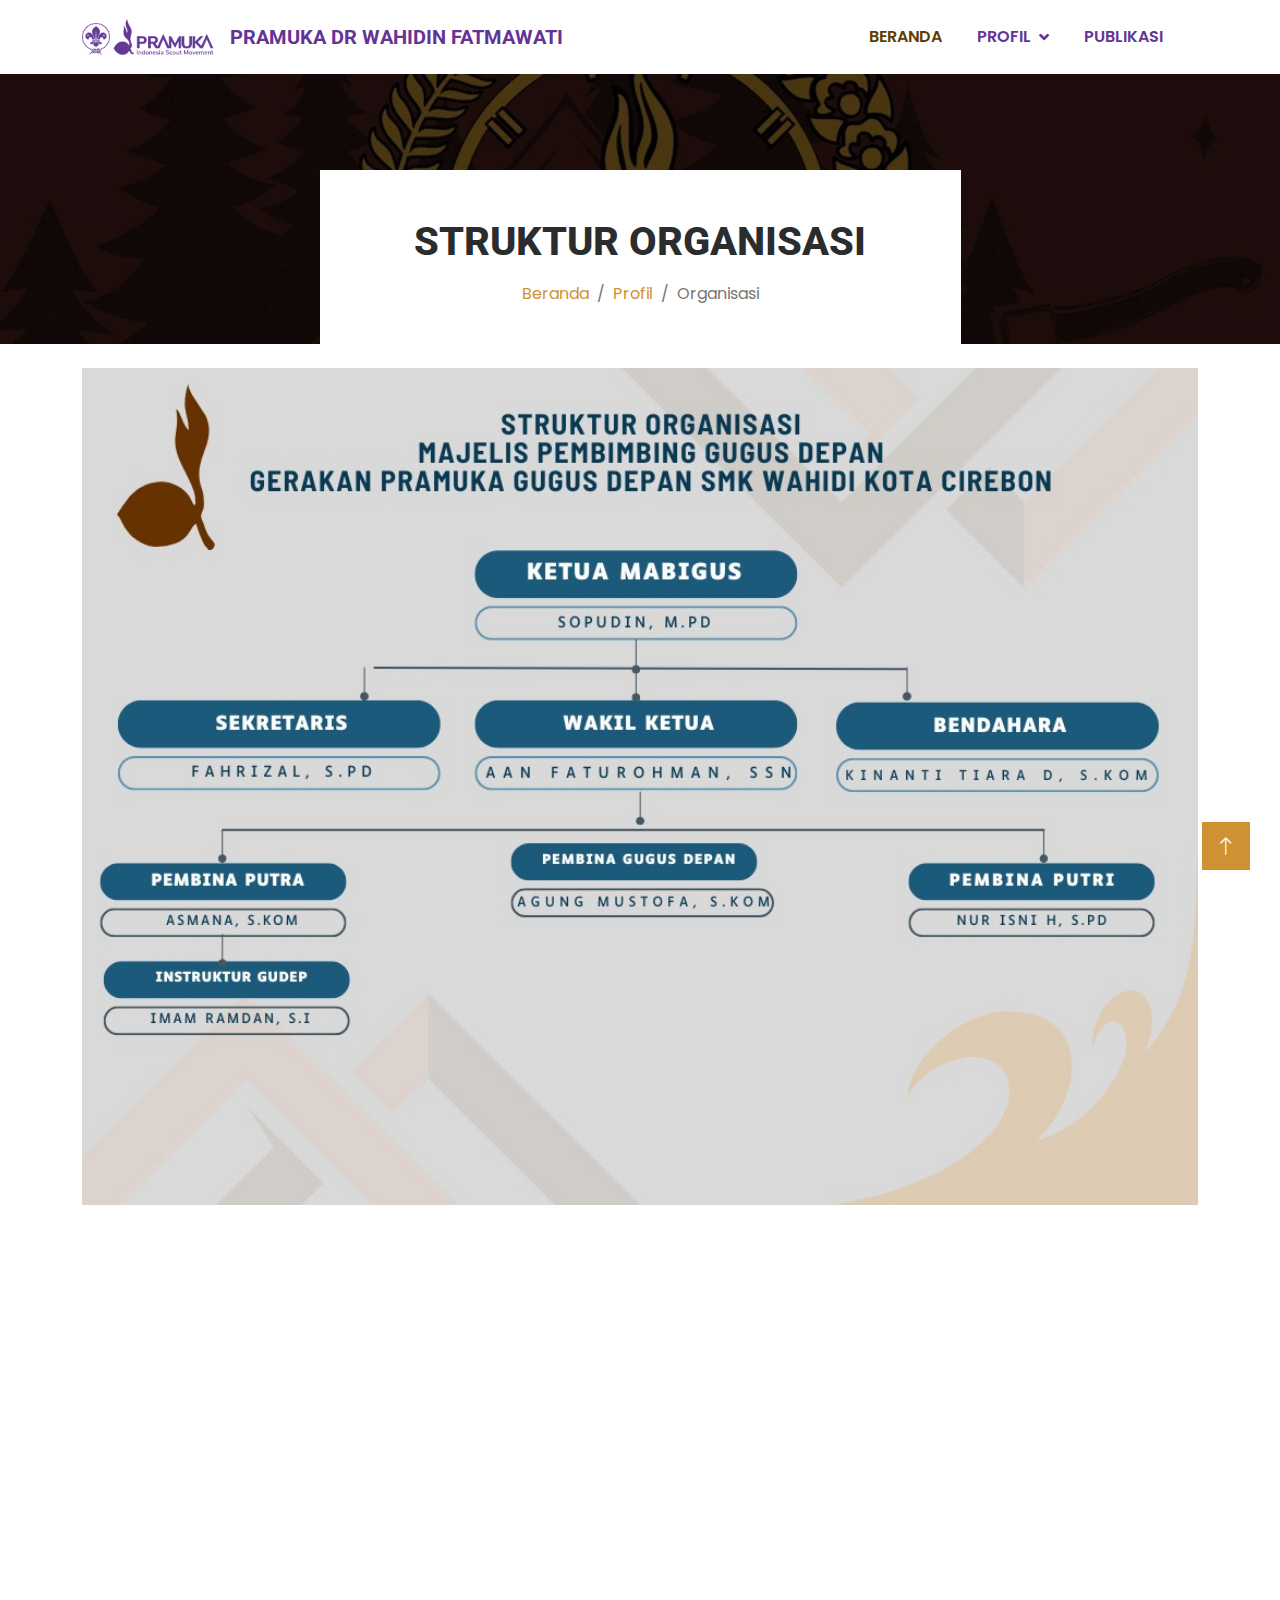
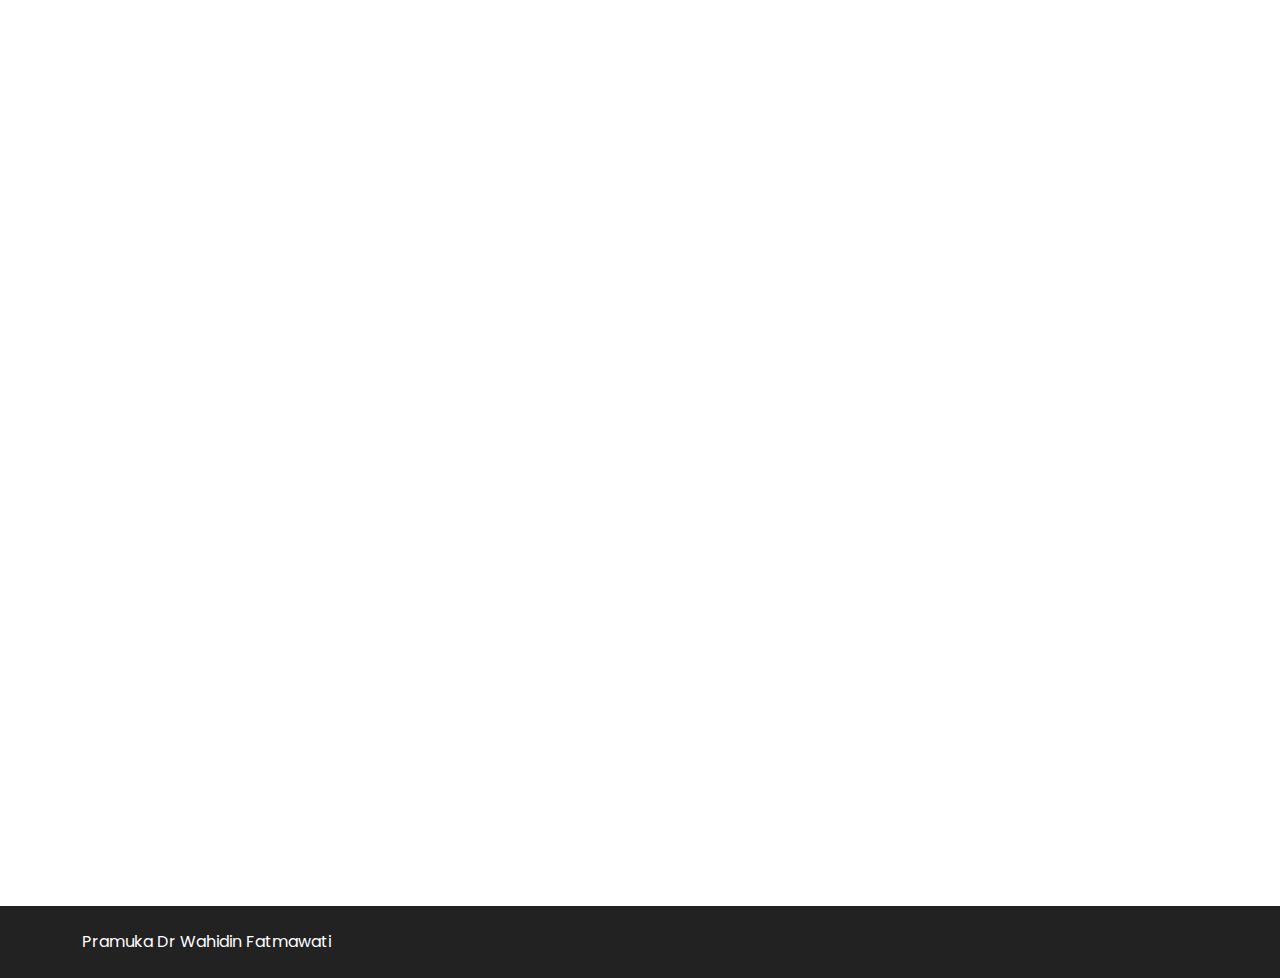
<file: organisasi.html>
<!DOCTYPE html>
<html lang="en">

<head>
    <meta charset="utf-8">
    <title>Pramuka SMK Wahidin</title>
    <meta content="width=device-width, initial-scale=1.0" name="viewport">
    <meta content="" name="keywords">
    <meta content="" name="description">
    <link rel="Icon" href="img/pramuka_whd.png">

    <!-- Google Web Fonts -->
    <link rel="preconnect" href="https://fonts.googleapis.com">
    <link rel="preconnect" href="https://fonts.gstatic.com" crossorigin>
    <link href="https://fonts.googleapis.com/css2?family=Poppins:wght@400;600&family=Roboto:wght@700;800&display=swap"
        rel="stylesheet">

    <!-- Icon Font Stylesheet -->
    <link href="https://cdnjs.cloudflare.com/ajax/libs/font-awesome/5.10.0/css/all.min.css" rel="stylesheet">
    <link rel="stylesheet" href="https://cdn.jsdelivr.net/npm/bootstrap-icons@1.10.4/font/bootstrap-icons.css">

    <!-- Libraries Stylesheet -->
    <link href="lib/animate/animate.min.css" rel="stylesheet">
    <link href="lib/owlcarousel/assets/owl.carousel.min.css" rel="stylesheet">

    <!-- Customized Bootstrap Stylesheet -->
    <link href="css/bootstrap.min.css" rel="stylesheet">

    <!-- Template Stylesheet -->
    <link href="css/style.css" rel="stylesheet">
</head>

<body>
    <!-- Spinner Start -->
    <div id="spinner"
        class="show bg-white position-fixed translate-middle w-100 vh-100 top-50 start-50 d-flex align-items-center justify-content-center">
        <div class="spinner-border text-primary" role="status" style="width: 3rem; height: 3rem;"></div>
    </div>
    <!-- Spinner End -->

    <!-- Navbar Start -->
    <div class="container-fluid bg-white sticky-top wow fadeIn" data-wow-delay="0.1s">
        <div class="container">
            <nav class="navbar navbar-expand-lg bg-white navbar-light p-lg-0">
                <div class="d-flex align-items-center d-none d-lg-flex wow fadeIn">
                    <a href="index.html">
                        <img src="img/logo-pramuka.png" style="max-height: 36px;" alt="">
                    </a>
                    <a href="index.html">
                        <h5 class="text-purple fw-bold m-0">PRAMUKA DR WAHIDIN FATMAWATI</h5>
                    </a>
                </div>

                <a href="index.html" class="navbar-brand d-lg-none">
                    <h6 class="fw-bold m-0 text-purple">PRAMUKA DR WAHIDIN FATMAWATI</h6>
                </a>
                <button type="button" class="navbar-toggler me-0" data-bs-toggle="collapse"
                    data-bs-target="#navbarCollapse">
                    <span class="navbar-toggler-icon"></span>
                </button>

                <div class="collapse navbar-collapse" id="navbarCollapse">
                    <ul class="navbar-nav">
                        <li class="nav-item">
                            <a href="index.html" class="nav-link active">Beranda</a>
                        </li>
                        <li class="nav-item dropdown">
                            <a href="#" class="nav-link dropdown-toggle" data-bs-toggle="dropdown">Profil</a>
                            <ul class="dropdown-menu">
                                <li class="dropdown-submenu">
                                    <a href="#" class="dropdown-item dropdown-toggle submenu-toggle">Sejarah</a>
                                    <ul class="dropdown-menu dropdown-menu-submenu">
                                        <li><a href="kepanduan-dunia.html" class="dropdown-item">Kepanduan Dunia</a>
                                        </li>
                                        <li><a href="kepanduan-ind.html" class="dropdown-item">Kepanduan Indonesia</a>
                                        </li>
                                        <li><a href="gerakan-pramuka.html" class="dropdown-item">Gerakan Pramuka</a>
                                        </li>
                                        <li><a href="sejarah-ambalan.html" class="dropdown-item">Sejarah Ambalan</a>
                                        </li>
                                    </ul>
                                </li>


                                <li><a href="organisasi.html" class="dropdown-item">Organisasi</a></li>
                            </ul>
                        </li>
                        <li class="nav-item">
                            <a href="publikasi.html" class="nav-link">Publikasi</a>
                        </li>
                    </ul>
                </div>
            </nav>
        </div>
    </div>
    <!-- Navbar End -->

    <!-- Page Header Start -->
    <div class="container-fluid page-header pt-5 mb-4 wow fadeIn" data-wow-delay="0.1s">
        <div class="container text-center pt-5">
            <div class="row justify-content-center">
                <div class="col-lg-7">
                    <div class="bg-white p-5">
                        <h1 class="display-6 text-uppercase mb-3 animated slideInDown">Struktur Organisasi</h1>
                        <nav aria-label="breadcrumb animated slideInDown">
                            <ol class="breadcrumb justify-content-center mb-0">
                                <li class="breadcrumb-item"><a href="index.html">Beranda</a></li>
                                <li class="breadcrumb-item"><a href="#">Profil</a></li>
                                <li class="breadcrumb-item" aria-current="page">Organisasi</li>
                            </ol>
                        </nav>
                    </div>
                </div>
            </div>
        </div>
    </div>
    <!-- Page Header End -->

    <!-- Team Start -->
    <div class="container-fluid team pb-6">
        <div class="container">
            <div class="text-center mx-auto wow fadeInUp mb-6" data-wow-delay="0.1s">
                <img src="img/majelis pembimbing.jpg" alt="" style="width: 100%; height: auto;">
            </div>
            <div class="text-center mx-auto wow fadeInUp" data-wow-delay="0.1s">
                <img src="img/dewan ambalan.jpg" alt="" style="width: 100%; height: auto;">
            </div>
        </div>
    </div>
    <!-- Team End -->

    <!-- Footer Start -->
    <div class="container-fluid bg-dark footer py-5 wow fadeIn" data-wow-delay="0.1s">
        <div class="container py-5">
            <div class="row g-5">
                <div class="col-lg-6 col-md-6">
                    <h5 class="text-uppercase text-light mb-4">Sekretariat</h5>
                    <p class="mb-2"><i class="fa fa-map-marker-alt text-primary me-3"></i>Jl. Dr. Wahidin
                        No. 21,
                        Sukapura,
                        Kejaksan 45122</p>
                    <p class="mb-2"><i class="fa fa-phone-alt text-primary me-3"></i>+62 878-4750-0800</p>
                </div>

                <div class="col-lg-3 col-md-6">
                    <h5 class="text-uppercase text-light mb-4">Jadwal</h5>
                    <p class="text-uppercase mb-0">Jum'at</p>
                    <p>13:00 WIB - 15:45 WIB</p>
                </div>
                <div class="col-lg-3 col-md-6">
                    <div class="d-flex pt-3">
                        <a class="btn btn-square btn-light me-2" target="_blank"
                            href="https://web.facebook.com/Pramuka.SMK.Wahidin.Kota.Cirebon/"><i
                                class="fab fa-facebook-f"></i></a>
                        <a class="btn btn-square btn-light me-2" target="_blank"
                            href="https://www.instagram.com/prahidin_official/"><i class="fab fa-instagram"></i></a>
                    </div>
                </div>
            </div>
        </div>
    </div>
    <!-- Footer End -->


    <!-- Copyright Start -->
    <div class="container-fluid text-body copyright py-4">
        <div class="container">
            <div class="text-center text-md-start mb-3 mb-md-0">
                <a class="fw-semi-bold" href="index.html">Pramuka Dr Wahidin Fatmawati</a>
            </div>
        </div>
    </div>
    <!-- Copyright End -->


    <!-- Back to Top -->
    <a href="#" class="btn btn-lg btn-primary btn-lg-square back-to-top"><i class="bi bi-arrow-up"></i></a>


    <!-- JavaScript Libraries -->
    <script src="https://ajax.googleapis.com/ajax/libs/jquery/3.6.1/jquery.min.js"></script>
    <script src="https://cdn.jsdelivr.net/npm/bootstrap@5.0.0/dist/js/bootstrap.bundle.min.js"></script>
    <script src="lib/wow/wow.min.js"></script>
    <script src="lib/easing/easing.min.js"></script>
    <script src="lib/waypoints/waypoints.min.js"></script>
    <script src="lib/counterup/counterup.min.js"></script>
    <script src="lib/owlcarousel/owl.carousel.min.js"></script>
    <script>
        document.addEventListener('DOMContentLoaded', function () {
            const submenuToggles = document.querySelectorAll('.submenu-toggle');

            submenuToggles.forEach(function (toggle) {
                toggle.addEventListener('click', function (e) {
                    e.preventDefault();
                    e.stopPropagation();

                    // Toggle submenu
                    const submenu = this.nextElementSibling;
                    if (submenu.classList.contains('show')) {
                        submenu.classList.remove('show');
                    } else {
                        // Tutup semua yang lain
                        document.querySelectorAll('.dropdown-menu-submenu.show').forEach(function (open) {
                            open.classList.remove('show');
                        });
                        submenu.classList.add('show');
                    }
                });
            });

            // Tutup submenu jika klik di mana saja di luar
            document.addEventListener('click', function (e) {
                document.querySelectorAll('.dropdown-menu-submenu.show').forEach(function (open) {
                    open.classList.remove('show');
                });
            });
        });
    </script>

    <!-- Template Javascript -->
    <script src="js/main.js"></script>
</body>

</html>
</file>
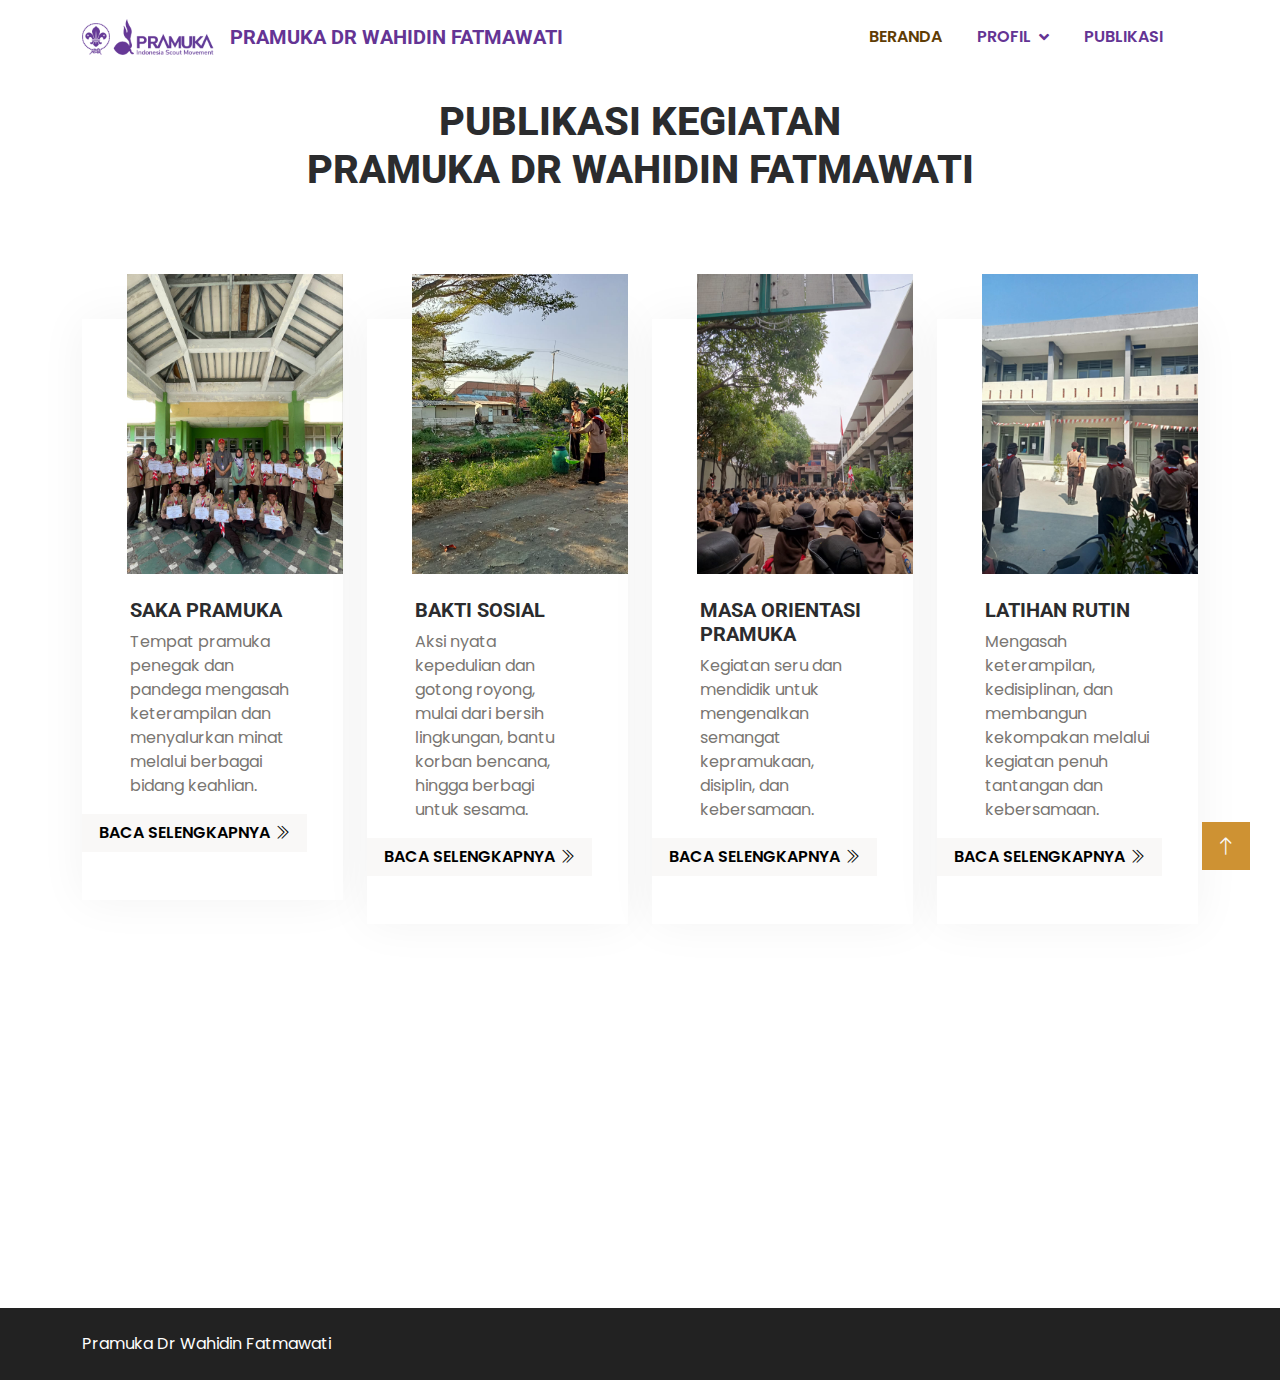
<file: publikasi.html>
<!DOCTYPE html>
<html lang="en">

<head>
    <meta charset="utf-8">
    <title>Pramuka SMK Wahidin</title>
    <meta content="width=device-width, initial-scale=1.0" name="viewport">
    <meta content="" name="keywords">
    <meta content="" name="description">
    <link rel="Icon" href="img/pramuka_whd.png">

    <!-- Google Web Fonts -->
    <link rel="preconnect" href="https://fonts.googleapis.com">
    <link rel="preconnect" href="https://fonts.gstatic.com" crossorigin>
    <link href="https://fonts.googleapis.com/css2?family=Poppins:wght@400;600&family=Roboto:wght@700;800&display=swap"
        rel="stylesheet">

    <!-- Icon Font Stylesheet -->
    <link href="https://cdnjs.cloudflare.com/ajax/libs/font-awesome/5.10.0/css/all.min.css" rel="stylesheet">
    <link rel="stylesheet" href="https://cdn.jsdelivr.net/npm/bootstrap-icons@1.10.4/font/bootstrap-icons.css">

    <!-- Libraries Stylesheet -->
    <link href="lib/animate/animate.min.css" rel="stylesheet">
    <link href="lib/owlcarousel/assets/owl.carousel.min.css" rel="stylesheet">

    <!-- Customized Bootstrap Stylesheet -->
    <link href="css/bootstrap.min.css" rel="stylesheet">

    <!-- Template Stylesheet -->
    <link href="css/style.css" rel="stylesheet">
</head>

<body>
    <!-- Spinner Start -->
    <div id="spinner"
        class="show bg-white position-fixed translate-middle w-100 vh-100 top-50 start-50 d-flex align-items-center justify-content-center">
        <div class="spinner-border text-primary" role="status" style="width: 3rem; height: 3rem;"></div>
    </div>
    <!-- Spinner End -->

    <!-- Navbar Start -->
    <div class="container-fluid bg-white sticky-top wow fadeIn" data-wow-delay="0.1s">
        <div class="container">
            <nav class="navbar navbar-expand-lg bg-white navbar-light p-lg-0">
                <div class="d-flex align-items-center d-none d-lg-flex wow fadeIn">
                    <a href="index.html">
                        <img src="img/logo-pramuka.png" style="max-height: 36px;" alt="">
                    </a>
                    <a href="index.html">
                        <h5 class="text-purple fw-bold m-0">PRAMUKA DR WAHIDIN FATMAWATI</h5>
                    </a>
                </div>

                <a href="index.html" class="navbar-brand d-lg-none">
                    <h6 class="fw-bold m-0 text-purple">PRAMUKA DR WAHIDIN FATMAWATI</h6>
                </a>
                <button type="button" class="navbar-toggler me-0" data-bs-toggle="collapse"
                    data-bs-target="#navbarCollapse">
                    <span class="navbar-toggler-icon"></span>
                </button>

                <div class="collapse navbar-collapse" id="navbarCollapse">
                    <ul class="navbar-nav">
                        <li class="nav-item">
                            <a href="index.html" class="nav-link active">Beranda</a>
                        </li>
                        <li class="nav-item dropdown">
                            <a href="#" class="nav-link dropdown-toggle" data-bs-toggle="dropdown">Profil</a>
                            <ul class="dropdown-menu">
                                <li class="dropdown-submenu">
                                    <a href="#" class="dropdown-item dropdown-toggle submenu-toggle">Sejarah</a>
                                    <ul class="dropdown-menu dropdown-menu-submenu">
                                        <li><a href="kepanduan-dunia.html" class="dropdown-item">Kepanduan Dunia</a>
                                        </li>
                                        <li><a href="kepanduan-ind.html" class="dropdown-item">Kepanduan Indonesia</a>
                                        </li>
                                        <li><a href="gerakan-pramuka.html" class="dropdown-item">Gerakan Pramuka</a>
                                        </li>
                                        <li><a href="sejarah-ambalan.html" class="dropdown-item">Sejarah Ambalan</a>
                                        </li>
                                    </ul>
                                </li>


                                <li><a href="organisasi.html" class="dropdown-item">Organisasi</a></li>
                            </ul>
                        </li>
                        <li class="nav-item">
                            <a href="publikasi.html" class="nav-link">Publikasi</a>
                        </li>
                    </ul>
                </div>
            </nav>
        </div>
    </div>
    <!-- Navbar End -->

    <!-- Publikasi Start -->
    <div class="container-fluid service pt-4 pb-6">
        <div class="container">
            <div class="text-center mx-auto wow fadeInUp" data-wow-delay="0.1s" style="max-width: 800px;">
                <h1 class="display-6 text-uppercase mb-6">Publikasi Kegiatan <br> Pramuka Dr Wahidin Fatmawati</h1>
            </div>
            <div class="row g-4">
                <div class="col-lg-3 col-md-6 wow fadeInUp" data-wow-delay="0.1s">
                    <div class="service-item">
                        <div class="service-inner pb-5">
                            <img class="img-fluid w-100" src="img/saka 4.jpg" alt="">
                            <div class="service-text px-5 pt-4">
                                <h5 class="text-uppercase">Saka Pramuka</h4>
                                    <p>Tempat pramuka penegak dan pandega mengasah keterampilan dan menyalurkan minat
                                        melalui berbagai bidang keahlian.
                                    </p>
                            </div>
                            <a class="btn btn-light px-3" href="saka-pramuka.html">Baca Selengkapnya<i
                                    class="bi bi-chevron-double-right ms-1"></i></a>
                        </div>
                    </div>
                </div>
                <div class="col-lg-3 col-md-6 wow fadeInUp" data-wow-delay="0.2s">
                    <div class="service-item">
                        <div class="service-inner pb-5">
                            <img class="img-fluid w-100" src="img/bakti sosial 1.jpg" alt="">
                            <div class="service-text px-5 pt-4">
                                <h5 class="text-uppercase">Bakti Sosial</h4>
                                    <p>Aksi nyata kepedulian dan gotong royong, mulai dari bersih lingkungan, bantu
                                        korban bencana, hingga berbagi untuk sesama.
                                    </p>
                            </div>
                            <a class="btn btn-light px-3" href="bakti-sosial.html">Baca Selengkapnya<i
                                    class="bi bi-chevron-double-right ms-1"></i></a>
                        </div>
                    </div>
                </div>
                <div class="col-lg-3 col-md-6 wow fadeInUp" data-wow-delay="0.3s">
                    <div class="service-item">
                        <div class="service-inner pb-5">
                            <img class="img-fluid w-100" src="img/mop 2.jpg" alt="">
                            <div class="service-text px-5 pt-4">
                                <h5 class="text-uppercase">Masa Orientasi Pramuka</h4>
                                    <p>Kegiatan seru dan mendidik untuk mengenalkan semangat kepramukaan, disiplin, dan
                                        kebersamaan.
                                    </p>
                            </div>
                            <a class="btn btn-light px-3" href="mop.html">Baca Selengkapnya<i
                                    class="bi bi-chevron-double-right ms-1"></i></a>
                        </div>
                    </div>
                </div>
                <div class="col-lg-3 col-md-6 wow fadeInUp" data-wow-delay="0.4s">
                    <div class="service-item">
                        <div class="service-inner pb-5">
                            <img class="img-fluid w-100" src="img/latihan 2.jpg" alt="">
                            <div class="service-text px-5 pt-4">
                                <h5 class="text-uppercase">Latihan Rutin</h4>
                                    <p>Mengasah keterampilan, kedisiplinan, dan membangun kekompakan melalui kegiatan
                                        penuh tantangan dan kebersamaan.
                                    </p>
                            </div>
                            <a class="btn btn-light px-3" href="latihan.html">Baca Selengkapnya<i
                                    class="bi bi-chevron-double-right ms-1"></i></a>
                        </div>
                    </div>
                </div>
            </div>
        </div>
    </div>
    <!-- Publikasi End -->

    <!-- Footer Start -->
    <div class="container-fluid bg-dark footer py-5 wow fadeIn" data-wow-delay="0.1s">
        <div class="container py-5">
            <div class="row g-5">
                <div class="col-lg-6 col-md-6">
                    <h5 class="text-uppercase text-light mb-4">Sekretariat</h5>
                    <p class="mb-2"><i class="fa fa-map-marker-alt text-primary me-3"></i>Jl. Dr. Wahidin
                        No. 21,
                        Sukapura,
                        Kejaksan 45122</p>
                    <p class="mb-2"><i class="fa fa-phone-alt text-primary me-3"></i>+62 878-4750-0800</p>
                </div>

                <div class="col-lg-3 col-md-6">
                    <h5 class="text-uppercase text-light mb-4">Jadwal</h5>
                    <p class="text-uppercase mb-0">Jum'at</p>
                    <p>13:00 WIB - 15:45 WIB</p>
                </div>
                <div class="col-lg-3 col-md-6">
                    <div class="d-flex pt-3">
                        <a class="btn btn-square btn-light me-2" target="_blank"
                            href="https://web.facebook.com/Pramuka.SMK.Wahidin.Kota.Cirebon/"><i
                                class="fab fa-facebook-f"></i></a>
                        <a class="btn btn-square btn-light me-2" target="_blank"
                            href="https://www.instagram.com/prahidin_official/"><i class="fab fa-instagram"></i></a>
                    </div>
                </div>
            </div>
        </div>
    </div>
    <!-- Footer End -->


    <!-- Copyright Start -->
    <div class="container-fluid text-body copyright py-4">
        <div class="container">
            <div class="text-center text-md-start mb-3 mb-md-0">
                <a class="fw-semi-bold" href="index.html">Pramuka Dr Wahidin Fatmawati</a>
            </div>
        </div>
    </div>
    <!-- Copyright End -->


    <!-- Back to Top -->
    <a href="#" class="btn btn-lg btn-primary btn-lg-square back-to-top"><i class="bi bi-arrow-up"></i></a>


    <!-- JavaScript Libraries -->
    <script src="https://ajax.googleapis.com/ajax/libs/jquery/3.6.1/jquery.min.js"></script>
    <script src="https://cdn.jsdelivr.net/npm/bootstrap@5.0.0/dist/js/bootstrap.bundle.min.js"></script>
    <script src="lib/wow/wow.min.js"></script>
    <script src="lib/easing/easing.min.js"></script>
    <script src="lib/waypoints/waypoints.min.js"></script>
    <script src="lib/counterup/counterup.min.js"></script>
    <script src="lib/owlcarousel/owl.carousel.min.js"></script>
    <script>
        document.addEventListener('DOMContentLoaded', function () {
            const submenuToggles = document.querySelectorAll('.submenu-toggle');

            submenuToggles.forEach(function (toggle) {
                toggle.addEventListener('click', function (e) {
                    e.preventDefault();
                    e.stopPropagation();

                    // Toggle submenu
                    const submenu = this.nextElementSibling;
                    if (submenu.classList.contains('show')) {
                        submenu.classList.remove('show');
                    } else {
                        // Tutup semua yang lain
                        document.querySelectorAll('.dropdown-menu-submenu.show').forEach(function (open) {
                            open.classList.remove('show');
                        });
                        submenu.classList.add('show');
                    }
                });
            });

            // Tutup submenu jika klik di mana saja di luar
            document.addEventListener('click', function (e) {
                document.querySelectorAll('.dropdown-menu-submenu.show').forEach(function (open) {
                    open.classList.remove('show');
                });
            });
        });
    </script>

    <!-- Template Javascript -->
    <script src="js/main.js"></script>
</body>

</html>
</file>
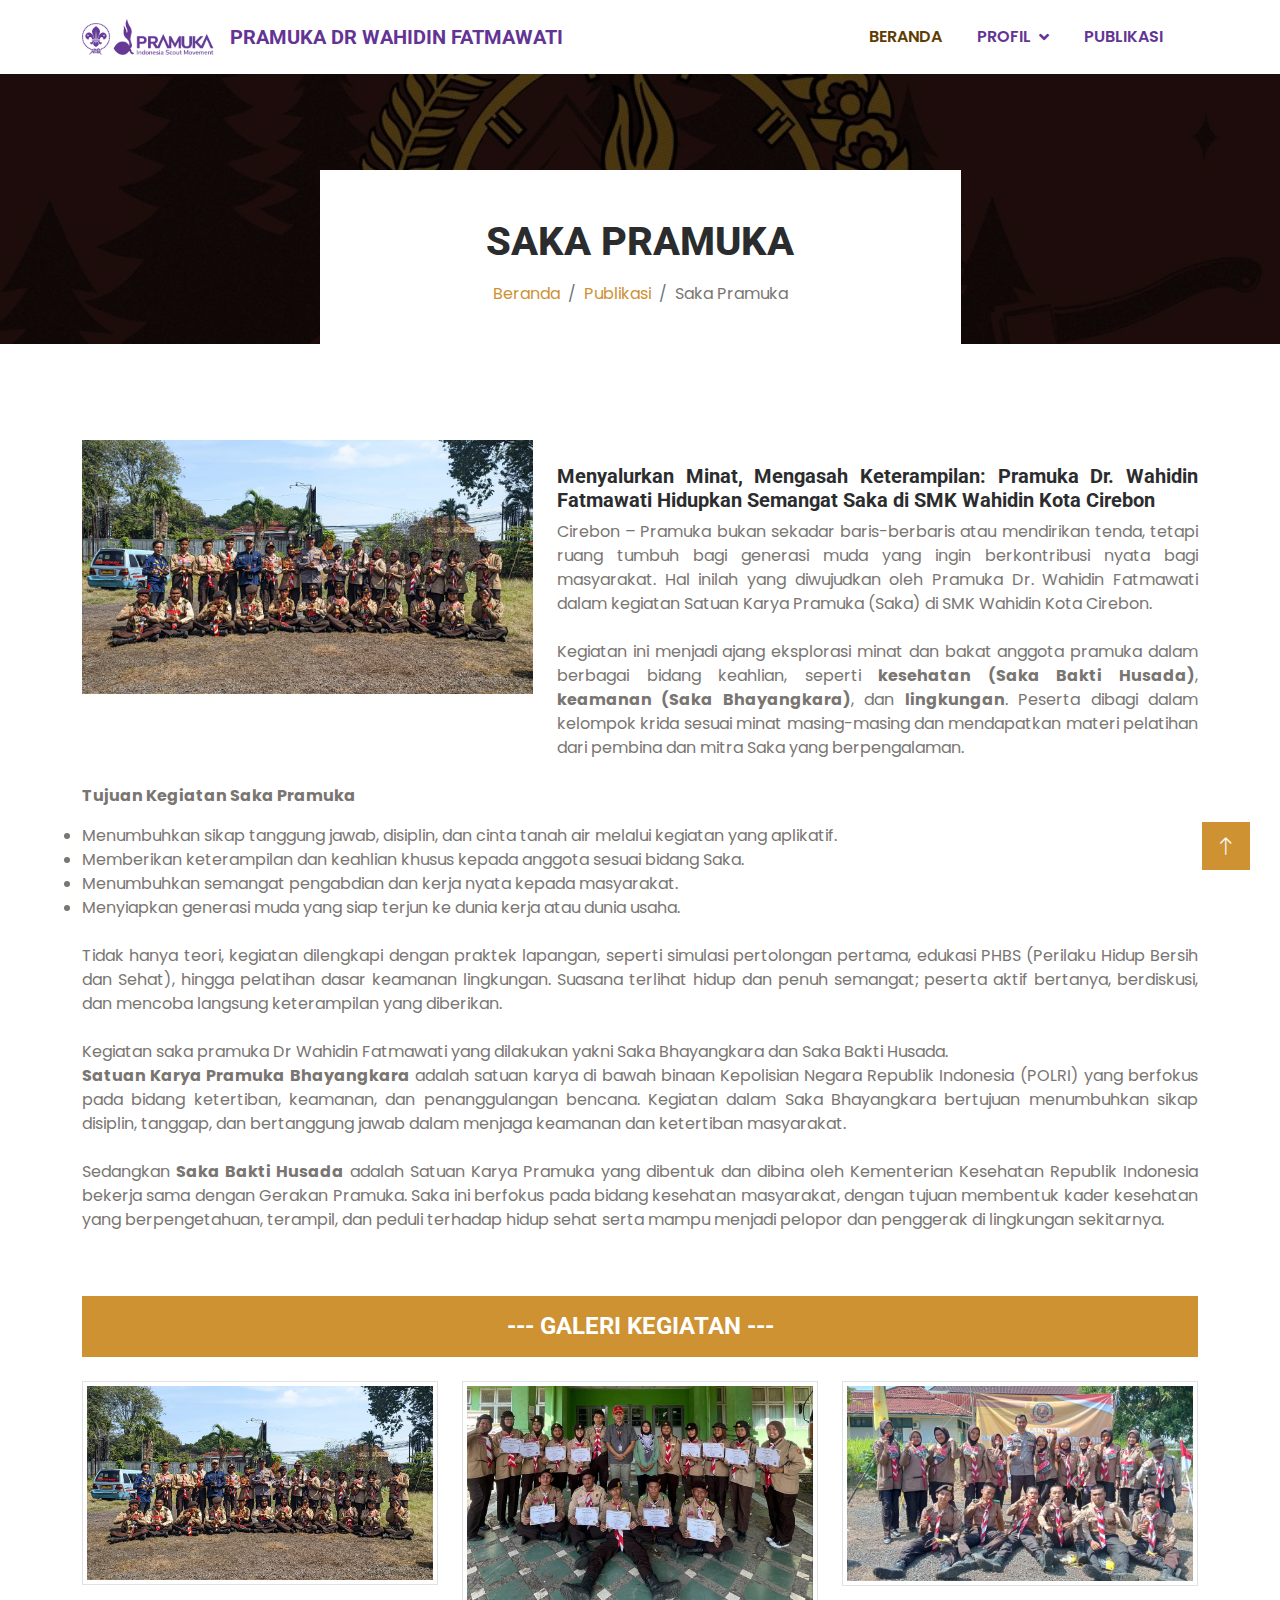
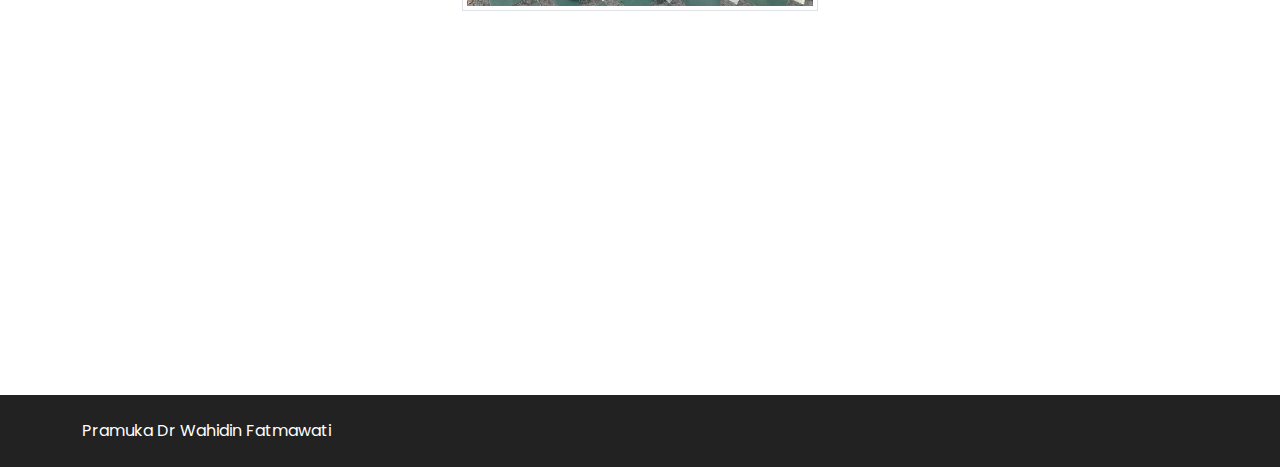
<file: saka-pramuka.html>
<!DOCTYPE html>
<html lang="en">

<head>
    <meta charset="utf-8">
    <title>Pramuka SMK Wahidin</title>
    <meta content="width=device-width, initial-scale=1.0" name="viewport">
    <meta content="" name="keywords">
    <meta content="" name="description">
    <link rel="Icon" href="img/pramuka_whd.png">

    <!-- Google Web Fonts -->
    <link rel="preconnect" href="https://fonts.googleapis.com">
    <link rel="preconnect" href="https://fonts.gstatic.com" crossorigin>
    <link href="https://fonts.googleapis.com/css2?family=Poppins:wght@400;600&family=Roboto:wght@700;800&display=swap"
        rel="stylesheet">

    <!-- Icon Font Stylesheet -->
    <link href="https://cdnjs.cloudflare.com/ajax/libs/font-awesome/5.10.0/css/all.min.css" rel="stylesheet">
    <link rel="stylesheet" href="https://cdn.jsdelivr.net/npm/bootstrap-icons@1.10.4/font/bootstrap-icons.css">

    <!-- Libraries Stylesheet -->
    <link href="lib/animate/animate.min.css" rel="stylesheet">
    <link href="lib/owlcarousel/assets/owl.carousel.min.css" rel="stylesheet">

    <!-- Customized Bootstrap Stylesheet -->
    <link href="css/bootstrap.min.css" rel="stylesheet">

    <!-- Template Stylesheet -->
    <link href="css/style.css" rel="stylesheet">
</head>

<body>
    <!-- Spinner Start -->
    <div id="spinner"
        class="show bg-white position-fixed translate-middle w-100 vh-100 top-50 start-50 d-flex align-items-center justify-content-center">
        <div class="spinner-border text-primary" role="status" style="width: 3rem; height: 3rem;"></div>
    </div>
    <!-- Spinner End -->

    <!-- Navbar Start -->
    <div class="container-fluid bg-white sticky-top wow fadeIn" data-wow-delay="0.1s">
        <div class="container">
            <nav class="navbar navbar-expand-lg bg-white navbar-light p-lg-0">
                <div class="d-flex align-items-center d-none d-lg-flex wow fadeIn">
                    <a href="index.html">
                        <img src="img/logo-pramuka.png" style="max-height: 36px;" alt="">
                    </a>
                    <a href="index.html">
                        <h5 class="text-purple fw-bold m-0">PRAMUKA DR WAHIDIN FATMAWATI</h5>
                    </a>
                </div>

                <a href="index.html" class="navbar-brand d-lg-none">
                    <h6 class="fw-bold m-0 text-purple">PRAMUKA DR WAHIDIN FATMAWATI</h6>
                </a>
                <button type="button" class="navbar-toggler me-0" data-bs-toggle="collapse"
                    data-bs-target="#navbarCollapse">
                    <span class="navbar-toggler-icon"></span>
                </button>

                <div class="collapse navbar-collapse" id="navbarCollapse">
                    <ul class="navbar-nav">
                        <li class="nav-item">
                            <a href="index.html f-4" class="nav-link active">Beranda</a>
                        </li>
                        <li class="nav-item dropdown">
                            <a href="#" class="nav-link dropdown-toggle f-4" data-bs-toggle="dropdown">Profil</a>
                            <ul class="dropdown-menu">
                                <li class="dropdown-submenu">
                                    <a class="dropdown-item dropdown-toggle" href="#">Sejarah</a>
                                    <ul class="dropdown-menu-submenu">
                                        <li><a href="kepanduan-dunia.html" class="dropdown-item">Kepanduan Dunia</a>
                                        </li>
                                        <li><a href="kepanduan-ind.html" class="dropdown-item">Kepanduan
                                                Indonesia</a>
                                        </li>
                                        <li><a href="gerakan-pramuka.html" class="dropdown-item">Gerakan Pramuka</a>
                                        </li>
                                        <li><a href="sejarah-ambalan.html" class="dropdown-item">Sejarah Ambalan</a>
                                        </li>
                                    </ul>
                                </li>

                                <li><a href="organisasi.html" class="dropdown-item">Organisasi</a></li>
                            </ul>
                        </li>
                        <li class="nav-item">
                            <a href="publikasi.html" class="nav-link">Publikasi</a>
                        </li>
                    </ul>
                </div>
            </nav>
        </div>
    </div>
    <!-- Navbar End -->

    <!-- Page Header Start -->
    <div class="container-fluid page-header pt-5 mb-6 wow fadeIn" data-wow-delay="0.1s">
        <div class="container text-center pt-5">
            <div class="row justify-content-center">
                <div class="col-lg-7">
                    <div class="bg-white p-5">
                        <h1 class="display-6 text-uppercase mb-3 animated slideInDown">Saka Pramuka</h1>
                        <nav aria-label="breadcrumb animated slideInDown">
                            <ol class="breadcrumb justify-content-center mb-0">
                                <li class="breadcrumb-item"><a href="index.html">Beranda</a></li>
                                <li class="breadcrumb-item"><a href="publikasi.html">Publikasi</a></li>
                                <li class="breadcrumb-item" aria-current="page">Saka Pramuka</li>
                            </ol>
                        </nav>
                    </div>
                </div>
            </div>
        </div>
    </div>
    <!-- Page Header End -->


    <!-- Content Start -->
    <div class="container-fluid team pt-3 pb-6">
        <div class="container" style="text-align: justify;">
            <div data-wow-delay="0.1s" class="row">
                <div class="col-12 col-md-5">
                    <img src="img/saka 1.jpg" style="width: 100%; height: auto;" alt="">
                </div>
                <div class="col-12 col-md-7 mt-4" style="margin-top: -7px;">
                    <h5>Menyalurkan Minat, Mengasah Keterampilan: Pramuka Dr. Wahidin Fatmawati Hidupkan Semangat Saka
                        di SMK Wahidin Kota Cirebon</h5>
                    <p>Cirebon – Pramuka bukan sekadar baris-berbaris atau mendirikan tenda, tetapi ruang tumbuh bagi
                        generasi muda yang ingin berkontribusi nyata bagi masyarakat. Hal inilah yang diwujudkan
                        oleh Pramuka Dr. Wahidin Fatmawati dalam kegiatan Satuan Karya Pramuka (Saka) di SMK Wahidin
                        Kota Cirebon. <br><br>

                        Kegiatan ini menjadi ajang eksplorasi minat dan bakat anggota pramuka dalam berbagai bidang
                        keahlian, seperti <b>kesehatan (Saka Bakti Husada)</b>, <b>keamanan (Saka Bhayangkara)</b>,
                        dan <b>lingkungan</b>. Peserta dibagi dalam kelompok krida sesuai minat masing-masing dan
                        mendapatkan materi pelatihan dari pembina dan mitra Saka yang berpengalaman.
                    </p>
                </div>
            </div>

            <p class="mt-2"><b>Tujuan Kegiatan Saka Pramuka</b>
                <li>Menumbuhkan sikap tanggung jawab, disiplin, dan cinta tanah air melalui kegiatan yang aplikatif.
                </li>
                <li>Memberikan keterampilan dan keahlian khusus kepada anggota sesuai bidang Saka.</li>
                <li>Menumbuhkan semangat pengabdian dan kerja nyata kepada masyarakat.</li>
                <li>Menyiapkan generasi muda yang siap terjun ke dunia kerja atau dunia usaha.</li>
                <br>
                Tidak hanya teori, kegiatan dilengkapi dengan praktek lapangan, seperti simulasi pertolongan pertama,
                edukasi PHBS (Perilaku Hidup Bersih dan Sehat), hingga pelatihan dasar keamanan lingkungan. Suasana
                terlihat hidup dan penuh semangat; peserta aktif bertanya, berdiskusi, dan mencoba langsung keterampilan
                yang diberikan.
                <br> <br>
                Kegiatan saka pramuka Dr Wahidin Fatmawati yang dilakukan yakni Saka Bhayangkara dan Saka Bakti Husada.
                <br>
                <b>Satuan Karya Pramuka Bhayangkara</b> adalah satuan karya di bawah binaan Kepolisian Negara Republik
                Indonesia (POLRI) yang berfokus pada bidang ketertiban, keamanan, dan penanggulangan bencana. Kegiatan
                dalam Saka Bhayangkara bertujuan menumbuhkan sikap disiplin, tanggap, dan bertanggung jawab dalam
                menjaga keamanan dan ketertiban masyarakat. <br><br> Sedangkan <b>Saka Bakti Husada</b> adalah Satuan
                Karya
                Pramuka yang
                dibentuk dan dibina oleh Kementerian Kesehatan Republik Indonesia bekerja sama dengan Gerakan Pramuka.
                Saka ini berfokus pada bidang kesehatan masyarakat, dengan tujuan membentuk kader kesehatan yang
                berpengetahuan, terampil, dan peduli terhadap hidup sehat serta mampu menjadi pelopor dan penggerak di
                lingkungan sekitarnya.
            </p>
            <br> <br>
            <div style="background-color: #CE9233;">
                <h4 class="text-center py-3 text-white">--- GALERI KEGIATAN ---</h4>
            </div>
            <div class="row mt-4">
                <div class="col-4"><img src="img/saka 1.jpg" style="width: 100%; height: auto; cursor: pointer;"
                        class="img-thumbnail" data-bs-toggle="modal" data-bs-target="#popupImg" alt=""></div>
                <div class="col-4"><img src="img/saka 2.jpg" style="width: 100%; height: auto; cursor: pointer;"
                        class="img-thumbnail" data-bs-toggle="modal" data-bs-target="#popupImg2" alt=""></div>
                <div class="col-4"><img src="img/saka 3.jpg" style="width: 100%; height: auto; cursor: pointer;"
                        class="img-thumbnail" data-bs-toggle="modal" data-bs-target="#popupImg3" alt=""></div>
            </div>
        </div>
    </div>
    <!-- Content End -->

    <!-- Modal -->
    <div class="modal fade" id="popupImg" tabindex="-1">
        <div class="modal-dialog modal-lg modal-dialog-centered">
            <div class="modal-content">
                <div class="modal-body p-0">
                    <img src="img/saka 1.jpg" alt="Gambar" class="img-fluid w-100">
                </div>
            </div>
        </div>
    </div>
    <div class="modal fade" id="popupImg2" tabindex="-1">
        <div class="modal-dialog modal-lg modal-dialog-centered">
            <div class="modal-content">
                <div class="modal-body p-0">
                    <img src="img/saka 2.jpg" alt="Gambar" class="img-fluid w-100">
                </div>
            </div>
        </div>
    </div>
    <div class="modal fade" id="popupImg3" tabindex="-1">
        <div class="modal-dialog modal-lg modal-dialog-centered">
            <div class="modal-content">
                <div class="modal-body p-0">
                    <img src="img/saka 3.jpg" alt="Gambar" class="img-fluid w-100">
                </div>
            </div>
        </div>
    </div>
    <!-- Modal End -->

    <!-- Footer Start -->
    <div class="container-fluid bg-dark footer py-5 wow fadeIn" data-wow-delay="0.1s">
        <div class="container py-5">
            <div class="row g-5">
                <div class="col-lg-6 col-md-6">
                    <h5 class="text-uppercase text-light mb-4">Sekretariat</h5>
                    <p class="mb-2"><i class="fa fa-map-marker-alt text-primary me-3"></i>Jl. Dr. Wahidin
                        No. 21,
                        Sukapura,
                        Kejaksan 45122</p>
                    <p class="mb-2"><i class="fa fa-phone-alt text-primary me-3"></i>+62 878-4750-0800</p>
                </div>

                <div class="col-lg-3 col-md-6">
                    <h5 class="text-uppercase text-light mb-4">Jadwal</h5>
                    <p class="text-uppercase mb-0">Jum'at</p>
                    <p>13:00 WIB - 15:45 WIB</p>
                </div>
                <div class="col-lg-3 col-md-6">
                    <div class="d-flex pt-3">
                        <a class="btn btn-square btn-light me-2" target="_blank"
                            href="https://web.facebook.com/Pramuka.SMK.Wahidin.Kota.Cirebon/"><i
                                class="fab fa-facebook-f"></i></a>
                        <a class="btn btn-square btn-light me-2" target="_blank"
                            href="https://www.instagram.com/prahidin_official/"><i class="fab fa-instagram"></i></a>
                    </div>
                </div>
            </div>
        </div>
    </div>
    <!-- Footer End -->


    <!-- Copyright Start -->
    <div class="container-fluid text-body copyright py-4">
        <div class="container">
            <div class="text-center text-md-start mb-3 mb-md-0">
                <a class="fw-semi-bold" href="index.html">Pramuka Dr Wahidin Fatmawati</a>
            </div>
        </div>
    </div>
    <!-- Copyright End -->


    <!-- Back to Top -->
    <a href="#" class="btn btn-lg btn-primary btn-lg-square back-to-top"><i class="bi bi-arrow-up"></i></a>


    <!-- JavaScript Libraries -->
    <script src="https://ajax.googleapis.com/ajax/libs/jquery/3.6.1/jquery.min.js"></script>
    <script src="https://cdn.jsdelivr.net/npm/bootstrap@5.0.0/dist/js/bootstrap.bundle.min.js"></script>
    <script src="lib/wow/wow.min.js"></script>
    <script src="lib/easing/easing.min.js"></script>
    <script src="lib/waypoints/waypoints.min.js"></script>
    <script src="lib/counterup/counterup.min.js"></script>
    <script src="lib/owlcarousel/owl.carousel.min.js"></script>

    <!-- Template Javascript -->
    <script src="js/main.js"></script>
</body>

</html>
</file>
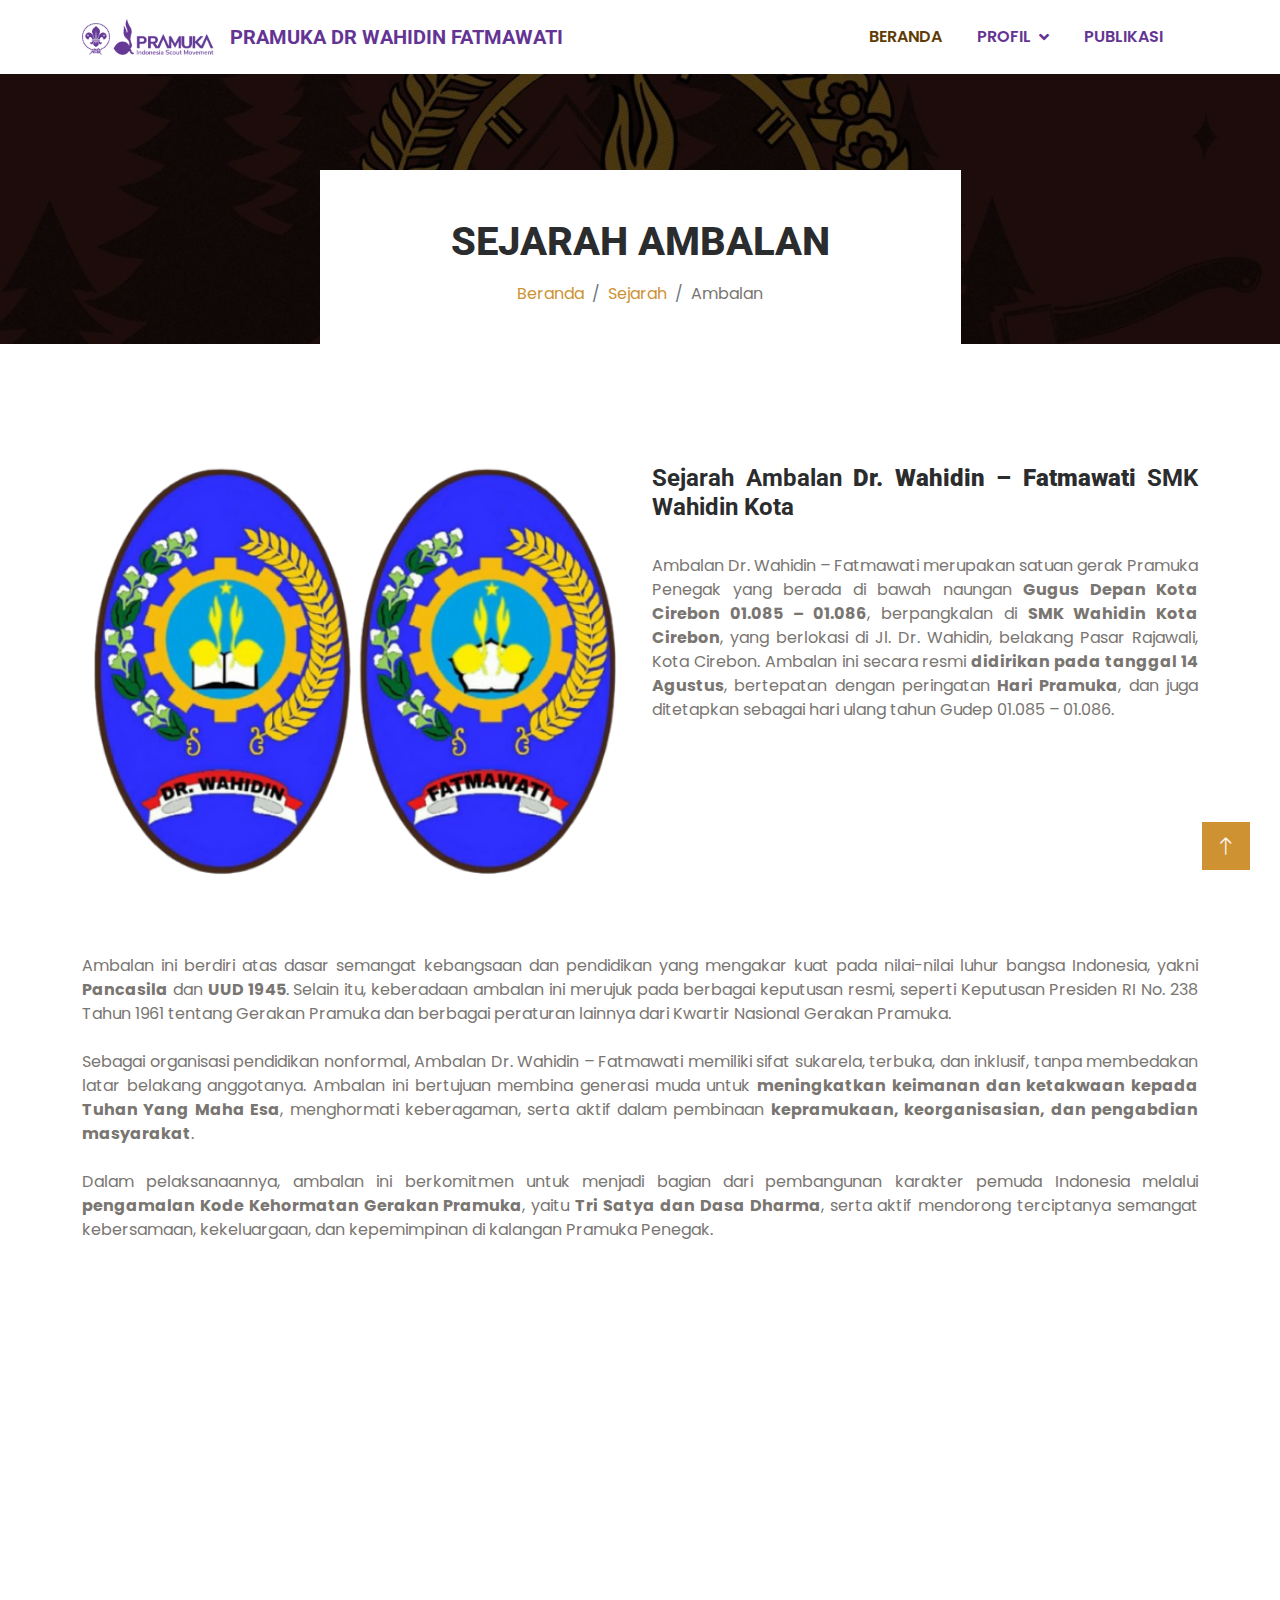
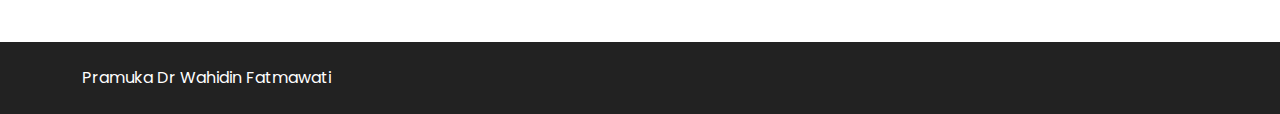
<file: sejarah-ambalan.html>
<!DOCTYPE html>
<html lang="en">

<head>
    <meta charset="utf-8">
    <title>Pramuka SMK Wahidin</title>
    <meta content="width=device-width, initial-scale=1.0" name="viewport">
    <meta content="" name="keywords">
    <meta content="" name="description">
    <link rel="Icon" href="img/pramuka_whd.png">

    <!-- Google Web Fonts -->
    <link rel="preconnect" href="https://fonts.googleapis.com">
    <link rel="preconnect" href="https://fonts.gstatic.com" crossorigin>
    <link href="https://fonts.googleapis.com/css2?family=Poppins:wght@400;600&family=Roboto:wght@700;800&display=swap"
        rel="stylesheet">

    <!-- Icon Font Stylesheet -->
    <link href="https://cdnjs.cloudflare.com/ajax/libs/font-awesome/5.10.0/css/all.min.css" rel="stylesheet">
    <link rel="stylesheet" href="https://cdn.jsdelivr.net/npm/bootstrap-icons@1.10.4/font/bootstrap-icons.css">

    <!-- Libraries Stylesheet -->
    <link href="lib/animate/animate.min.css" rel="stylesheet">
    <link href="lib/owlcarousel/assets/owl.carousel.min.css" rel="stylesheet">

    <!-- Customized Bootstrap Stylesheet -->
    <link href="css/bootstrap.min.css" rel="stylesheet">

    <!-- Template Stylesheet -->
    <link href="css/style.css" rel="stylesheet">
</head>

<body>
    <!-- Spinner Start -->
    <div id="spinner"
        class="show bg-white position-fixed translate-middle w-100 vh-100 top-50 start-50 d-flex align-items-center justify-content-center">
        <div class="spinner-border text-primary" role="status" style="width: 3rem; height: 3rem;"></div>
    </div>
    <!-- Spinner End -->

    <!-- Navbar Start -->
    <div class="container-fluid bg-white sticky-top wow fadeIn" data-wow-delay="0.1s">
        <div class="container">
            <nav class="navbar navbar-expand-lg bg-white navbar-light p-lg-0">
                <div class="d-flex align-items-center d-none d-lg-flex wow fadeIn">
                    <a href="index.html">
                        <img src="img/logo-pramuka.png" style="max-height: 36px;" alt="">
                    </a>
                    <a href="index.html">
                        <h5 class="text-purple fw-bold m-0">PRAMUKA DR WAHIDIN FATMAWATI</h5>
                    </a>
                </div>

                <a href="index.html" class="navbar-brand d-lg-none">
                    <h6 class="fw-bold m-0 text-purple">PRAMUKA DR WAHIDIN FATMAWATI</h6>
                </a>
                <button type="button" class="navbar-toggler me-0" data-bs-toggle="collapse"
                    data-bs-target="#navbarCollapse">
                    <span class="navbar-toggler-icon"></span>
                </button>

                <div class="collapse navbar-collapse" id="navbarCollapse">
                    <ul class="navbar-nav">
                        <li class="nav-item">
                            <a href="index.html" class="nav-link active">Beranda</a>
                        </li>
                        <li class="nav-item dropdown">
                            <a href="#" class="nav-link dropdown-toggle" data-bs-toggle="dropdown">Profil</a>
                            <ul class="dropdown-menu">
                                <li class="dropdown-submenu">
                                    <a href="#" class="dropdown-item dropdown-toggle submenu-toggle">Sejarah</a>
                                    <ul class="dropdown-menu dropdown-menu-submenu">
                                        <li><a href="kepanduan-dunia.html" class="dropdown-item">Kepanduan Dunia</a>
                                        </li>
                                        <li><a href="kepanduan-ind.html" class="dropdown-item">Kepanduan Indonesia</a>
                                        </li>
                                        <li><a href="gerakan-pramuka.html" class="dropdown-item">Gerakan Pramuka</a>
                                        </li>
                                        <li><a href="sejarah-ambalan.html" class="dropdown-item">Sejarah Ambalan</a>
                                        </li>
                                    </ul>
                                </li>


                                <li><a href="organisasi.html" class="dropdown-item">Organisasi</a></li>
                            </ul>
                        </li>
                        <li class="nav-item">
                            <a href="publikasi.html" class="nav-link">Publikasi</a>
                        </li>
                    </ul>
                </div>
            </nav>
        </div>
    </div>
    <!-- Navbar End -->

    <!-- Page Header Start -->
    <div class="container-fluid page-header pt-5 mb-6 wow fadeIn" data-wow-delay="0.1s">
        <div class="container text-center pt-5">
            <div class="row justify-content-center">
                <div class="col-lg-7">
                    <div class="bg-white p-5">
                        <h1 class="display-6 text-uppercase mb-3 animated slideInDown">Sejarah Ambalan</h1>
                        <nav aria-label="breadcrumb animated slideInDown">
                            <ol class="breadcrumb justify-content-center mb-0">
                                <li class="breadcrumb-item"><a href="index.html">Beranda</a></li>
                                <li class="breadcrumb-item"><a href="#">Sejarah</a></li>
                                <li class="breadcrumb-item" aria-current="page">Ambalan</li>
                            </ol>
                        </nav>
                    </div>
                </div>
            </div>
        </div>
    </div>
    <!-- Page Header End -->

    <!-- Content Start -->
    <div class="container-fluid team pt-3 pb-6">
        <div class="container" style="text-align: justify;">
            <div data-wow-delay="0.1s" class="row">
                <div class="col-12 col-md-6">
                    <img src="img/pramuka_whd.png" style="width: 100%; height: auto; margin-top: -40px;" alt="">
                </div>
                <div class="col-12 col-md-6 mt-4">
                    <h4>Sejarah Ambalan <b>Dr. Wahidin – Fatmawati</b> SMK Wahidin Kota</h4> <br>
                    <p>Ambalan Dr. Wahidin – Fatmawati merupakan satuan gerak Pramuka Penegak yang berada di bawah
                        naungan <b>Gugus Depan Kota Cirebon 01.085 – 01.086</b>, berpangkalan di <b>SMK Wahidin Kota
                            Cirebon</b>, yang
                        berlokasi di Jl. Dr. Wahidin, belakang Pasar Rajawali, Kota Cirebon. Ambalan ini secara resmi
                        <b>didirikan pada tanggal 14 Agustus</b>, bertepatan dengan peringatan <b>Hari Pramuka</b>, dan
                        juga
                        ditetapkan sebagai hari ulang tahun Gudep 01.085 – 01.086.
                    </p>
                </div>
            </div>

            <p class="mt-2" style="text-align: justify;">Ambalan ini berdiri atas dasar semangat kebangsaan dan
                pendidikan yang mengakar kuat pada
                nilai-nilai luhur bangsa Indonesia, yakni <b>Pancasila</b> dan <b>UUD 1945</b>. Selain itu,
                keberadaan ambalan ini merujuk pada berbagai keputusan resmi, seperti Keputusan Presiden RI No.
                238 Tahun 1961 tentang Gerakan Pramuka dan berbagai peraturan lainnya dari Kwartir Nasional
                Gerakan Pramuka. <br><br>
                Sebagai organisasi pendidikan nonformal, Ambalan Dr. Wahidin –
                Fatmawati memiliki sifat sukarela, terbuka, dan inklusif, tanpa membedakan latar belakang anggotanya.
                Ambalan ini bertujuan membina generasi muda untuk <b>meningkatkan keimanan dan ketakwaan kepada Tuhan
                    Yang
                    Maha Esa</b>, menghormati keberagaman, serta aktif dalam pembinaan <b>kepramukaan, keorganisasian,
                    dan
                    pengabdian masyarakat</b>. <br><br>

                Dalam pelaksanaannya, ambalan ini berkomitmen untuk menjadi bagian dari pembangunan karakter pemuda
                Indonesia melalui <b>pengamalan Kode Kehormatan Gerakan Pramuka</b>, yaitu <b>Tri Satya dan Dasa
                    Dharma</b>,
                serta
                aktif mendorong terciptanya semangat kebersamaan, kekeluargaan, dan kepemimpinan di kalangan Pramuka
                Penegak.
            </p>
        </div>
    </div>
    <!-- Content End -->

    <!-- Footer Start -->
    <div class="container-fluid bg-dark footer py-5 wow fadeIn" data-wow-delay="0.1s">
        <div class="container py-5">
            <div class="row g-5">
                <div class="col-lg-6 col-md-6">
                    <h5 class="text-uppercase text-light mb-4">Sekretariat</h5>
                    <p class="mb-2"><i class="fa fa-map-marker-alt text-primary me-3"></i>Jl. Dr. Wahidin
                        No. 21,
                        Sukapura,
                        Kejaksan 45122</p>
                    <p class="mb-2"><i class="fa fa-phone-alt text-primary me-3"></i>+62 878-4750-0800</p>
                </div>

                <div class="col-lg-3 col-md-6">
                    <h5 class="text-uppercase text-light mb-4">Jadwal</h5>
                    <p class="text-uppercase mb-0">Jum'at</p>
                    <p>13:00 WIB - 15:45 WIB</p>
                </div>
                <div class="col-lg-3 col-md-6">
                    <div class="d-flex pt-3">
                        <a class="btn btn-square btn-light me-2" target="_blank"
                            href="https://web.facebook.com/Pramuka.SMK.Wahidin.Kota.Cirebon/"><i
                                class="fab fa-facebook-f"></i></a>
                        <a class="btn btn-square btn-light me-2" target="_blank"
                            href="https://www.instagram.com/prahidin_official/"><i class="fab fa-instagram"></i></a>
                    </div>
                </div>
            </div>
        </div>
    </div>
    <!-- Footer End -->


    <!-- Copyright Start -->
    <div class="container-fluid text-body copyright py-4">
        <div class="container">
            <div class="text-center text-md-start mb-3 mb-md-0">
                <a class="fw-semi-bold" href="index.html">Pramuka Dr Wahidin Fatmawati</a>
            </div>
        </div>
    </div>
    <!-- Copyright End -->



    <!-- Back to Top -->
    <a href="#" class="btn btn-lg btn-primary btn-lg-square back-to-top"><i class="bi bi-arrow-up"></i></a>


    <!-- JavaScript Libraries -->
    <script src="https://ajax.googleapis.com/ajax/libs/jquery/3.6.1/jquery.min.js"></script>
    <script src="https://cdn.jsdelivr.net/npm/bootstrap@5.0.0/dist/js/bootstrap.bundle.min.js"></script>
    <script src="lib/wow/wow.min.js"></script>
    <script src="lib/easing/easing.min.js"></script>
    <script src="lib/waypoints/waypoints.min.js"></script>
    <script src="lib/counterup/counterup.min.js"></script>
    <script src="lib/owlcarousel/owl.carousel.min.js"></script>
    <script>
        document.addEventListener('DOMContentLoaded', function () {
            const submenuToggles = document.querySelectorAll('.submenu-toggle');

            submenuToggles.forEach(function (toggle) {
                toggle.addEventListener('click', function (e) {
                    e.preventDefault();
                    e.stopPropagation();

                    // Toggle submenu
                    const submenu = this.nextElementSibling;
                    if (submenu.classList.contains('show')) {
                        submenu.classList.remove('show');
                    } else {
                        // Tutup semua yang lain
                        document.querySelectorAll('.dropdown-menu-submenu.show').forEach(function (open) {
                            open.classList.remove('show');
                        });
                        submenu.classList.add('show');
                    }
                });
            });

            // Tutup submenu jika klik di mana saja di luar
            document.addEventListener('click', function (e) {
                document.querySelectorAll('.dropdown-menu-submenu.show').forEach(function (open) {
                    open.classList.remove('show');
                });
            });
        });
    </script>

    <!-- Template Javascript -->
    <script src="js/main.js"></script>
</body>

</html>
</file>
<file: css/style.css>
/********** Template CSS **********/

.back-to-top {
    position: fixed;
    display: none;
    right: 30px;
    bottom: 30px;
    z-index: 99;
}

.fw-medium {
    font-weight: 600;
}

.mt-6 {
    margin-top: 5rem;
}

.mb-6 {
    margin-bottom: 5rem;
}

.pt-6 {
    padding-top: 5rem;
}

.pb-6 {
    padding-bottom: 5rem;
}


/*** Spinner ***/
#spinner {
    opacity: 0;
    visibility: hidden;
    transition: opacity .5s ease-out, visibility 0s linear .5s;
    z-index: 99999;
}

#spinner.show {
    transition: opacity .5s ease-out, visibility 0s linear 0s;
    visibility: visible;
    opacity: 1;
}


/*** Button ***/
.btn {
    transition: .5s;
    font-weight: 600;
    text-transform: uppercase;
}

.btn-primary,
.btn-outline-primary:hover {
    color: var(--bs-light);
}

.btn-secondary,
.btn-outline-secondary:hover {
    color: var(--bs-dark);
}

.btn-square {
    width: 38px;
    height: 38px;
}

.btn-sm-square {
    width: 32px;
    height: 32px;
}

.btn-lg-square {
    width: 48px;
    height: 48px;
}

.btn-xl-square {
    width: 60px;
    height: 60px;
}

.btn-xxl-square {
    width: 75px;
    height: 75px;
}

.btn-square,
.btn-sm-square,
.btn-lg-square,
.btn-xl-square,
.btn-xxl-square {
    padding: 0;
    display: flex;
    align-items: center;
    justify-content: center;
    font-weight: normal;
}

/*** Navbar ***/
.sticky-top {
    top: -100px;
    transition: .5s;
}

.navbar .navbar-nav .nav-link {
    margin-right: 35px;
    padding: 25px 0;
    color: var(--bs-purple);
    font-size: 16px;
    text-transform: uppercase;
    font-weight: 600;
    outline: none;
    display: flex;
    justify-content: end;
}

.navbar .navbar-nav .nav-link:hover,
.navbar .navbar-nav .nav-link.active {
    color: var(--bs-primary);
}

.navbar .dropdown-toggle::after {
    border: none;
    content: "\f107";
    font-family: "Font Awesome 5 Free";
    font-weight: 900;
    vertical-align: middle;
    margin-left: 8px;
}

.dropdown-item{
    text-align: end;
}

.dropdown-menu-submenu {
    display: none !important; 
    list-style: none;
    padding-left: 0;
    margin: 0;
    position: absolute;
    top: 0;
    right: 100%;
    background-color: #fff;
    box-shadow: 0 2px 8px rgba(0, 0, 0, 0.1);
    z-index: 999;
    visibility: hidden;
    opacity: 0;
    transition: opacity 0.3s ease;
}

.dropdown-menu-submenu.show {
    display: block !important;
    visibility: visible;
    opacity: 1;
}


.dropdown-submenu > .dropdown-toggle::after {
    content: "\f104"; /* Panah kiri */
    font-family: "Font Awesome 5 Free";
    font-weight: 900;
    position: absolute;
    left: 0.5rem;
    top: 50%;
    transform: translateY(-50%);
}

.dropdown-submenu {
    position: relative;
}

.dropdown-submenu > .dropdown-menu-submenu {
    display: none;
    position: absolute;
    top: 0;
    right: 100%; 
    border: none;
    box-shadow: 0 2px 8px rgba(0,0,0,0.1);
    background-color: #FFFFFF;
    visibility: hidden;
    transition: all 0.3s ease;
}

@media (max-width: 991.98px) {
    .navbar .navbar-nav .nav-link  {
        margin-right: 0;
        padding: 10px 0;
        justify-content: start;
    }

    .navbar .navbar-nav {
        margin-top: 15px;
        border-top: 1px solid #EEEEEE;
    }

    .navbar-expand-lg .navbar-collapse {
        justify-content: start;
    }

    .dropdown-item{
        text-align: start;
    }

    .dropdown-submenu > .dropdown-menu-submenu {
        position: static;
        display: none;
        margin-left: 1rem;
        background-color: #ffffff;
        box-shadow: none;
        visibility: visible;
        opacity: 1;
    }

    .dropdown-submenu > .dropdown-toggle::after {
        content: "\f107";
        font-family: "Font Awesome 5 Free";
        font-weight: 900;
        position: absolute;
        transform: translateY(-50%);
        left: 90%;
        top: 15px;
    }
}

@media (min-width: 992px) {
    .navbar .nav-item .dropdown-menu {
        display: block;
        border: none;
        margin-top: 0;
        top: 150%;
        opacity: 0;
        visibility: hidden;
        transition: .5s;
    }

    .navbar .nav-item:hover .dropdown-menu {
        top: 100%;
        visibility: visible;
        transition: .5s;
        opacity: 1;        
    }

    .navbar-expand-lg .navbar-collapse {
        display: flex !important;
        flex-basis: auto;
        justify-content: end;
    }

    .dropdown-submenu > .dropdown-menu-submenu {
        margin-top: -33px !important;
    }
}


/*** Header ***/
.carousel .carousel-caption {
    top: 0;
    left: 0;
    right: 0;
    bottom: 0;
    display: flex;
    flex-direction: column;
    align-items: start;
    justify-content: center;
    text-align: left;
    background: rgba(0, 0, 0, .7);
    padding: 3rem;
    padding-left: 11rem;
    z-index: 1;
}

.carousel-item img{
    height: 800px;
}

.carousel .carousel-indicators {
    top: 0;
    bottom: 0;
    left: 0;
    right: auto;
    width: 80px;
    flex-direction: column;
    margin: 0;
    margin-left: 3rem;
}

.carousel .carousel-indicators [data-bs-target] {
    width: 70px;
    height: 70px;
    text-indent: 0;
    margin: 5px 0;
    border: 2px solid #FFFFFF;
    overflow: hidden;
}

.carousel .carousel-indicators [data-bs-target] img {
    width: 100%;
    height: 100%;
    object-fit: cover;
}

@media (max-width: 992px) {
    .carousel .carousel-item {
        position: relative;
        min-height: 600px;
    }
    
    .carousel .carousel-item img {
        position: absolute;
        width: 100%;
        height: 100%;
        object-fit: cover;
    }

    .carousel .carousel-indicators [data-bs-target] {
        width: 60px;
        height: 60px;
    }

    .carousel .carousel-caption {
        padding-left: 10rem;
    }
}

@media (max-width: 768px) {
    .carousel .carousel-item {
        min-height: 500px;
    }

    .carousel .carousel-indicators [data-bs-target] {
        width: 50px;
        height: 50px;
    }

    .carousel .carousel-caption {
        padding-left: 9rem;
    }
}

@media (min-width: 1200px) {
    .carousel .carousel-item .display-1 {
        font-size: 7rem;
    }
}

.page-header {
    background: linear-gradient(rgba(0, 0, 0, .7), rgba(0, 0, 0, .7)), url(../img/gerakan-pramuka.jpeg) center center no-repeat;
    background-size: cover;
    height: 270px;
}


/*** About ***/
.about-img {
    position: relative;
    padding-left: 45px;
}

.about-img::before {
    position: absolute;
    content: "";
    width: 300px;
    height: 400px;
    top: 0;
    left: 0;
    border: 5px solid var(--bs-primary);
    animation: animateUpDown 3s ease-in-out infinite;
    z-index: -1;
}

@keyframes animateUpDown { 
    0% { 
        top: -25px;
    }
    50% { 
        top: -45px;
    }
    100% { 
        top: -25px;
    } 
}


/*** Features ***/
.feature {
    background: linear-gradient(to right, rgba(0, 0, 0, .1), rgba(0, 0, 0, 1) 50%), url(../img/carousel-1.jpg) left center no-repeat;
    background-size: cover;
}

.feature-row {
    box-shadow: 0 0 45px rgba(0, 0, 0, .08);
}

.feature-item {
    border-color: rgba(0, 0, 0, .03) !important;
}

.feature-icon {
    position: relative;
    transition: .5s;
}

.feature-item:hover .feature-icon {
    margin-left: 3rem;
}

.feature-item a::after {
    position: absolute;
    content: "";
    width: 100%;
    height: 1px;
    background: var(--bs-secondary);
    top: 50%;
    left: 0;
    transform: translateY(-50%);
    z-index: -1;
}

.feature-item a:hover {
    color: var(--bs-primary) !important;
}

.feature-item a:hover::after {
    background: var(--bs-primary);
}

.experience .progress {
    height: 5px;
}

.experience .progress .progress-bar {
    width: 0px;
    transition: 3s;
}


/*** Service ***/
.service .service-item {
    position: relative;
    margin-top: 45px;
}

.service .service-inner {
    position: relative;
    height: 100%;
    margin-top: 45px;
    background: var(--bs-white);
    box-shadow: 0 0 45px rgba(0, 0, 0, .05);
}

.service .service-inner::before {
    position: absolute;
    content: "";
    width: 100%;
    height: 0;
    left: 0;
    bottom: 0;
    transition: 1s;
    background: var(--bs-primary);
}

.service .service-inner:hover::before {
    height: 100%;
    top: 0;
}

.service .service-item img {
    margin-top: -45px;
    padding-left: 45px;
    width: 170px;
    height: 300px;
}

.service .service-item * {
    position: relative;
    transition: .5s;
    z-index: 1;
}

.service .service-item:hover h5,
.service .service-item:hover p {
    color: var(--bs-white);
}

.service .service-item:hover a {
    padding-left: 45px !important;
}


/*** Appoinment ***/
.appoinment {
    background: linear-gradient(rgba(0, 0, 0, .7), rgba(0, 0, 0, .7)), url(../img/carousel-2.jpg) left center no-repeat;
    background-size: cover;
}


/*** Team ***/
.team .team-item {
    background: var(--bs-white);
    box-shadow: 0 0 45px rgba(0, 0, 0, .05);
}

.team .team-item .team-social {
    position: absolute;
    width: 0;
    height: 100%;
    top: 0;
    right: 0;
    transition: .5s;
    background: var(--bs-primary);
    display: flex;
    align-items: center;
    justify-content: center;
}

.team .team-item:hover .team-social {
    width: 100%;
    left: 0;
}

.team .team-item .team-social .btn {
    opacity: 0;
    transition: .5s;
}

.team .team-item:hover .team-social .btn {
    opacity: 1;
}


/*** Testimonial ***/
.testimonial-img {
    position: relative;
    min-height: 400px;
    overflow: hidden;
}

.testimonial-img div {
    position: absolute;
    width: 100px;
    height: 100px;
    animation-duration: 5s;
}

.testimonial-img div:nth-child(1) {
    top: 10%;
    left: 10%;
    animation-delay: .1s;
}

.testimonial-img div:nth-child(2) {
    top: 60%;
    left: 20%;
    animation-delay: .4s;
}

.testimonial-img div:nth-child(3) {
    top: 20%;
    left: 60%;
    animation-delay: .7s;
}

.testimonial-img div:nth-child(4) {
    bottom: 10%;
    right: 10%;
    animation-delay: 1s;
}

.testimonial-img div::after {
    position: absolute;
    content: "";
    top: -1px;
    right: -1px;
    bottom: -1px;
    left: -1px;
    box-shadow: 0 0 10px 10px var(--bs-white) inset;
    z-index: 1;
}

.testimonial-carousel .owl-item img {
    width: 100px;
    height: 100px;
}

.testimonial-carousel .owl-nav {
    margin-top: 15px;
    display: flex;
}

.testimonial-carousel .owl-nav .owl-prev,
.testimonial-carousel .owl-nav .owl-next {
    margin-right: 15px;
    color: var(--bs-primary);
    font-size: 45px;
    transition: .5s;
}

.testimonial-carousel .owl-nav .owl-prev:hover,
.testimonial-carousel .owl-nav .owl-next:hover {
    color: var(--bs-dark);
}


/*** Contact ***/
@media (min-width: 992px) {
    .contact-info::after {
        position: absolute;
        content: "";
        width: 0px;
        height: 100%;
        top: 0;
        left: 50%;
        border-left: 1px dashed rgba(255, 255, 255, .2);
    }
}

@media (max-width: 991.98px) {
    .contact-info::after {
        position: absolute;
        content: "";
        width: 100%;
        height: 0px;
        top: 50%;
        left: 0;
        border-top: 1px dashed rgba(255, 255, 255, .2);
    }
}


/*** Appoinment ***/
.newsletter {
    background: linear-gradient(rgba(0, 0, 0, .7), rgba(0, 0, 0, .7)), url(../img/carousel-3.jpg) left center no-repeat;
    background-size: cover;
}


/*** Footer ***/
.footer .btn.btn-link {
    display: block;
    margin-bottom: 5px;
    padding: 0;
    text-align: left;
    color: var(--bs-secondary);
    font-weight: normal;
    text-transform: capitalize;
    transition: .3s;
}

.footer .btn.btn-link::before {
    position: relative;
    content: "\f105";
    font-family: "Font Awesome 5 Free";
    font-weight: 900;
    color: var(--bs-primary);
    margin-right: 10px;
}

.footer .btn.btn-link:hover {
    color: var(--bs-primary);
    letter-spacing: 1px;
    box-shadow: none;
}

.copyright {
    background: #222222;
}

.copyright a {
    color: var(--bs-white);
}

.copyright a:hover {
    color: var(--bs-primary);
}
</file>
